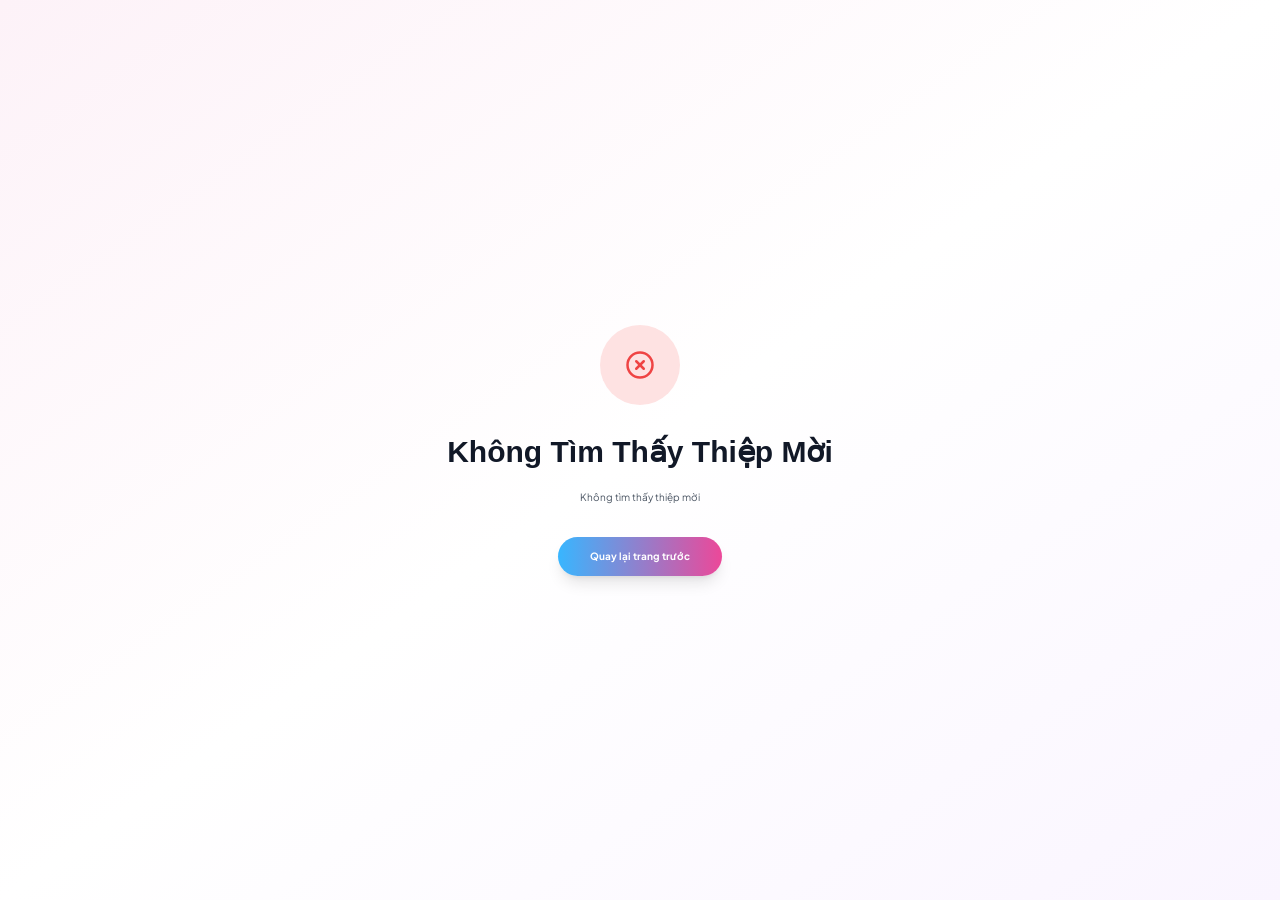
<file: index.html>
<!doctype html>
<html lang="vi">
  <head>
    <meta charset="UTF-8" />
    <meta name="viewport" content="width=device-width, initial-scale=1.0" />
    <meta name="theme-color" content="#f23665" />
    <meta name="description" content="Thiết kế thiệp cưới online cao cấp" />
    <script src="https://accounts.google.com/gsi/client" async defer></script>
    <link rel="preconnect" href="https://fonts.googleapis.com" />
    <link rel="preconnect" href="https://fonts.gstatic.com" crossorigin />
    <link
      rel="icon"
      href="/assets/logo-small-rIvsUyMO.png"
      type="image/x-icon"
    />
    <!-- Google Fonts - Multiple Beautiful Fonts -->
    <link
      href="https://fonts.googleapis.com/css2?family=Playfair+Display:ital,wght@0,400..900;1,400..900&family=Plus+Jakarta+Sans:ital,wght@0,200..800;1,200..800&family=Roboto:wght@300;400;500;700&family=Open+Sans:wght@300;400;600;700&family=Lato:wght@300;400;700&family=Montserrat:wght@300;400;500;600;700&family=Poppins:wght@300;400;500;600;700&family=Raleway:wght@300;400;500;600;700&family=Nunito:wght@300;400;600;700&family=Merriweather:wght@300;400;700&family=Lora:wght@400;500;600;700&family=Crimson+Text:wght@400;600;700&family=Dancing+Script:wght@400;500;600;700&family=Pacifico&family=Great+Vibes&family=Satisfy&family=Allura&family=Sacramento&family=Bebas+Neue&family=Righteous&family=Lobster&family=Oswald:wght@300;400;500;600;700&family=Roboto+Mono:wght@300;400;500;600;700&display=swap"
      rel="stylesheet"
    />
    <link
      href="https://fonts.googleapis.com/css2?family=Material+Symbols+Outlined:wght,FILL@100..700,0..1&display=swap"
      rel="stylesheet"
    />
    <title>Hiweb - Thiệp Cưới Online</title>
    <script type="module" crossorigin src="/assets/index-fsTiDKX8.js?v=51"></script>
    <link rel="stylesheet" crossorigin href="/assets/index-C4wRzrF8.css?v=51">
  </head>

  <body>
    <div id="root"></div>

  </body>
</html>
</file>
<file: assets/index-C4wRzrF8.css>
@charset "UTF-8";@-webkit-keyframes marching-ants{0%{background-position:0 0,0 100%,0 0,100% 0}to{background-position:20px 0,-20px 100%,0 -20px,100% 20px}}@keyframes marching-ants{0%{background-position:0 0,0 100%,0 0,100% 0}to{background-position:20px 0,-20px 100%,0 -20px,100% 20px}}:root{--rc-drag-handle-size: 12px;--rc-drag-handle-mobile-size: 24px;--rc-drag-handle-bg-colour: rgba(0, 0, 0, .2);--rc-drag-bar-size: 6px;--rc-border-color: rgba(255, 255, 255, .7);--rc-focus-color: #0088ff}.ReactCrop{position:relative;display:inline-block;cursor:crosshair;max-width:100%}.ReactCrop *,.ReactCrop *:before,.ReactCrop *:after{-webkit-box-sizing:border-box;box-sizing:border-box}.ReactCrop--disabled,.ReactCrop--locked{cursor:inherit}.ReactCrop__child-wrapper{overflow:hidden;max-height:inherit}.ReactCrop__child-wrapper>img,.ReactCrop__child-wrapper>video{display:block;max-width:100%;max-height:inherit}.ReactCrop:not(.ReactCrop--disabled) .ReactCrop__child-wrapper>img,.ReactCrop:not(.ReactCrop--disabled) .ReactCrop__child-wrapper>video{-ms-touch-action:none;touch-action:none}.ReactCrop:not(.ReactCrop--disabled) .ReactCrop__crop-selection{-ms-touch-action:none;touch-action:none}.ReactCrop__crop-mask{position:absolute;top:0;right:0;bottom:0;left:0;pointer-events:none;width:calc(100% + .5px);height:calc(100% + .5px)}.ReactCrop__crop-selection{position:absolute;top:0;left:0;-webkit-transform:translateZ(0);transform:translateZ(0);cursor:move}.ReactCrop--disabled .ReactCrop__crop-selection{cursor:inherit}.ReactCrop--circular-crop .ReactCrop__crop-selection{border-radius:50%}.ReactCrop--circular-crop .ReactCrop__crop-selection:after{pointer-events:none;content:"";position:absolute;top:-1px;right:-1px;bottom:-1px;left:-1px;border:1px solid var(--rc-border-color);opacity:.3}.ReactCrop--no-animate .ReactCrop__crop-selection{outline:1px dashed white}.ReactCrop__crop-selection:not(.ReactCrop--no-animate .ReactCrop__crop-selection){-webkit-animation:marching-ants 1s;animation:marching-ants 1s;background-image:-webkit-gradient(linear,left top,right top,color-stop(50%,#fff),color-stop(50%,#444)),-webkit-gradient(linear,left top,right top,color-stop(50%,#fff),color-stop(50%,#444)),-webkit-gradient(linear,left top,left bottom,color-stop(50%,#fff),color-stop(50%,#444)),-webkit-gradient(linear,left top,left bottom,color-stop(50%,#fff),color-stop(50%,#444));background-image:linear-gradient(to right,#fff 50%,#444 50%),linear-gradient(to right,#fff 50%,#444 50%),linear-gradient(to bottom,#fff 50%,#444 50%),linear-gradient(to bottom,#fff 50%,#444 50%);background-size:10px 1px,10px 1px,1px 10px,1px 10px;background-position:0 0,0 100%,0 0,100% 0;background-repeat:repeat-x,repeat-x,repeat-y,repeat-y;color:#fff;-webkit-animation-play-state:running;animation-play-state:running;-webkit-animation-timing-function:linear;animation-timing-function:linear;-webkit-animation-iteration-count:infinite;animation-iteration-count:infinite}.ReactCrop__crop-selection:focus{outline:2px solid var(--rc-focus-color);outline-offset:-1px}.ReactCrop--invisible-crop .ReactCrop__crop-mask,.ReactCrop--invisible-crop .ReactCrop__crop-selection{display:none}.ReactCrop__rule-of-thirds-vt:before,.ReactCrop__rule-of-thirds-vt:after,.ReactCrop__rule-of-thirds-hz:before,.ReactCrop__rule-of-thirds-hz:after{content:"";display:block;position:absolute;background-color:#fff6}.ReactCrop__rule-of-thirds-vt:before,.ReactCrop__rule-of-thirds-vt:after{width:1px;height:100%}.ReactCrop__rule-of-thirds-vt:before{left:33.3333333333%}.ReactCrop__rule-of-thirds-vt:after{left:66.6666666667%}.ReactCrop__rule-of-thirds-hz:before,.ReactCrop__rule-of-thirds-hz:after{width:100%;height:1px}.ReactCrop__rule-of-thirds-hz:before{top:33.3333333333%}.ReactCrop__rule-of-thirds-hz:after{top:66.6666666667%}.ReactCrop__drag-handle{position:absolute;width:var(--rc-drag-handle-size);height:var(--rc-drag-handle-size);background-color:var(--rc-drag-handle-bg-colour);border:1px solid var(--rc-border-color)}.ReactCrop__drag-handle:focus{background:var(--rc-focus-color)}.ReactCrop .ord-nw{top:0;left:0;-webkit-transform:translate(-50%,-50%);transform:translate(-50%,-50%);cursor:nw-resize}.ReactCrop .ord-n{top:0;left:50%;-webkit-transform:translate(-50%,-50%);transform:translate(-50%,-50%);cursor:n-resize}.ReactCrop .ord-ne{top:0;right:0;-webkit-transform:translate(50%,-50%);transform:translate(50%,-50%);cursor:ne-resize}.ReactCrop .ord-e{top:50%;right:0;-webkit-transform:translate(50%,-50%);transform:translate(50%,-50%);cursor:e-resize}.ReactCrop .ord-se{bottom:0;right:0;-webkit-transform:translate(50%,50%);transform:translate(50%,50%);cursor:se-resize}.ReactCrop .ord-s{bottom:0;left:50%;-webkit-transform:translate(-50%,50%);transform:translate(-50%,50%);cursor:s-resize}.ReactCrop .ord-sw{bottom:0;left:0;-webkit-transform:translate(-50%,50%);transform:translate(-50%,50%);cursor:sw-resize}.ReactCrop .ord-w{top:50%;left:0;-webkit-transform:translate(-50%,-50%);transform:translate(-50%,-50%);cursor:w-resize}.ReactCrop__disabled .ReactCrop__drag-handle{cursor:inherit}.ReactCrop__drag-bar{position:absolute}.ReactCrop__drag-bar.ord-n{top:0;left:0;width:100%;height:var(--rc-drag-bar-size);-webkit-transform:translateY(-50%);transform:translateY(-50%)}.ReactCrop__drag-bar.ord-e{right:0;top:0;width:var(--rc-drag-bar-size);height:100%;-webkit-transform:translate(50%);transform:translate(50%)}.ReactCrop__drag-bar.ord-s{bottom:0;left:0;width:100%;height:var(--rc-drag-bar-size);-webkit-transform:translateY(50%);transform:translateY(50%)}.ReactCrop__drag-bar.ord-w{top:0;left:0;width:var(--rc-drag-bar-size);height:100%;-webkit-transform:translate(-50%);transform:translate(-50%)}.ReactCrop--new-crop .ReactCrop__drag-bar,.ReactCrop--new-crop .ReactCrop__drag-handle,.ReactCrop--fixed-aspect .ReactCrop__drag-bar,.ReactCrop--fixed-aspect .ReactCrop__drag-handle.ord-n,.ReactCrop--fixed-aspect .ReactCrop__drag-handle.ord-e,.ReactCrop--fixed-aspect .ReactCrop__drag-handle.ord-s,.ReactCrop--fixed-aspect .ReactCrop__drag-handle.ord-w{display:none}@media (pointer: coarse){.ReactCrop .ord-n,.ReactCrop .ord-e,.ReactCrop .ord-s,.ReactCrop .ord-w{display:none}.ReactCrop__drag-handle{width:var(--rc-drag-handle-mobile-size);height:var(--rc-drag-handle-mobile-size)}}.react-datepicker__navigation-icon:before,.react-datepicker__year-read-view--down-arrow,.react-datepicker__month-read-view--down-arrow,.react-datepicker__month-year-read-view--down-arrow{border-color:#ccc;border-style:solid;border-width:3px 3px 0 0;content:"";display:block;height:9px;position:absolute;top:6px;width:9px}.react-datepicker__sr-only{position:absolute;width:1px;height:1px;padding:0;margin:-1px;overflow:hidden;clip-path:inset(50%);white-space:nowrap;border:0}.react-datepicker-wrapper{display:inline-block;padding:0;border:0}.react-datepicker{font-family:Helvetica Neue,helvetica,arial,sans-serif;font-size:.8rem;background-color:#fff;color:#000;border:1px solid #aeaeae;border-radius:.3rem;display:inline-block;position:relative;line-height:initial}.react-datepicker--time-only .react-datepicker__time-container{border-left:0}.react-datepicker--time-only .react-datepicker__time,.react-datepicker--time-only .react-datepicker__time-box{border-bottom-left-radius:.375em;border-bottom-right-radius:.375em}.react-datepicker-popper{z-index:1;line-height:0}.react-datepicker-popper .react-datepicker__triangle{stroke:#aeaeae}.react-datepicker-popper[data-placement^=bottom] .react-datepicker__triangle{fill:#f0f0f0;color:#f0f0f0}.react-datepicker-popper[data-placement^=top] .react-datepicker__triangle,.react-datepicker-popper--header-middle[data-placement^=bottom] .react-datepicker__triangle,.react-datepicker-popper--header-bottom[data-placement^=bottom] .react-datepicker__triangle{fill:#fff;color:#fff}.react-datepicker-popper--header-bottom[data-placement^=top] .react-datepicker__triangle{fill:#f0f0f0;color:#f0f0f0}.react-datepicker__header{text-align:center;background-color:#f0f0f0;border-bottom:1px solid #aeaeae;border-top-left-radius:.3rem;padding:8px 0;position:relative}.react-datepicker__header--time{padding-bottom:8px;padding-left:5px;padding-right:5px}.react-datepicker__header--time:not(.react-datepicker__header--time--only){border-top-left-radius:0}.react-datepicker__header:not(.react-datepicker__header--has-time-select,.react-datepicker__header--middle,.react-datepicker__header--bottom){border-top-right-radius:.3rem}.react-datepicker__header--middle{border-top:1px solid #aeaeae;border-radius:0;margin-top:4px}.react-datepicker__header--bottom{border-bottom:none;border-top:1px solid #aeaeae;border-radius:0 0 .3rem .3rem}.react-datepicker__header-wrapper{position:relative}.react-datepicker__header-wrapper .react-datepicker__navigation--next--with-time:not(.react-datepicker__navigation--next--with-today-button){right:2px}.react-datepicker__year-dropdown-container--select,.react-datepicker__month-dropdown-container--select,.react-datepicker__month-year-dropdown-container--select,.react-datepicker__year-dropdown-container--scroll,.react-datepicker__month-dropdown-container--scroll,.react-datepicker__month-year-dropdown-container--scroll{display:inline-block;margin:0 15px}.react-datepicker__month-select,.react-datepicker__year-select,.react-datepicker__month-year-select{background-color:transparent;border:1px solid #aeaeae;border-radius:.3rem;color:inherit;cursor:pointer;font-family:inherit;font-size:inherit;margin-top:5px;padding:2px 5px}.react-datepicker__month-select:focus-visible,.react-datepicker__year-select:focus-visible,.react-datepicker__month-year-select:focus-visible{outline:auto 1px}.react-datepicker__current-month,.react-datepicker-time__header,.react-datepicker-year-header{margin-top:0;color:#000;font-weight:700;font-size:.944rem}h2.react-datepicker__current-month{padding:0;margin:0}.react-datepicker-time__header{text-overflow:ellipsis;white-space:nowrap;overflow:hidden}.react-datepicker__navigation{align-items:center;background:none;display:flex;justify-content:center;text-align:center;cursor:pointer;position:absolute;top:2px;padding:0;border:none;z-index:1;height:32px;width:32px;text-indent:-999em;overflow:hidden}.react-datepicker__navigation--previous{left:2px}.react-datepicker__navigation--next{right:2px}.react-datepicker__navigation--next--with-time:not(.react-datepicker__navigation--next--with-today-button){right:85px}.react-datepicker__navigation--years{position:relative;top:0;display:block;margin-left:auto;margin-right:auto}.react-datepicker__navigation--years-previous{top:4px}.react-datepicker__navigation--years-upcoming{top:-4px}.react-datepicker__navigation:hover *:before{border-color:#a6a6a6}.react-datepicker__navigation-icon{position:relative;top:-1px;font-size:20px;width:0}.react-datepicker__navigation-icon--next{left:-2px}.react-datepicker__navigation-icon--next:before{transform:rotate(45deg);left:-7px}.react-datepicker__navigation-icon--previous{right:-2px}.react-datepicker__navigation-icon--previous:before{transform:rotate(225deg);right:-7px}.react-datepicker__month-container{float:left}.react-datepicker__year{margin:.5em;text-align:center}.react-datepicker__year-wrapper{display:flex;flex-wrap:wrap;max-width:180px}.react-datepicker__year .react-datepicker__year-text{display:inline-block;width:5em;margin:2px}.react-datepicker__month{margin:.5em;text-align:center}.react-datepicker__month .react-datepicker__month-text,.react-datepicker__month .react-datepicker__quarter-text{display:inline-block;width:5em;margin:2px}.react-datepicker__input-time-container{clear:both;width:100%;float:left;margin:5px 0 10px 15px;text-align:left}.react-datepicker__input-time-container .react-datepicker-time__caption,.react-datepicker__input-time-container .react-datepicker-time__input-container{display:inline-block}.react-datepicker__input-time-container .react-datepicker-time__input-container .react-datepicker-time__input{display:inline-block;margin-left:10px}.react-datepicker__input-time-container .react-datepicker-time__input-container .react-datepicker-time__input input{width:auto}.react-datepicker__input-time-container .react-datepicker-time__input-container .react-datepicker-time__input input[type=time]::-webkit-inner-spin-button,.react-datepicker__input-time-container .react-datepicker-time__input-container .react-datepicker-time__input input[type=time]::-webkit-outer-spin-button{-webkit-appearance:none;margin:0}.react-datepicker__input-time-container .react-datepicker-time__input-container .react-datepicker-time__input input[type=time]{-moz-appearance:textfield}.react-datepicker__input-time-container .react-datepicker-time__input-container .react-datepicker-time__delimiter{margin-left:5px;display:inline-block}.react-datepicker__time-container{float:right;border-left:1px solid #aeaeae;width:85px}.react-datepicker__time-container--with-today-button{display:inline;border:1px solid #aeaeae;border-radius:.375em;position:absolute;right:-87px;top:0}.react-datepicker__time-container .react-datepicker__time{position:relative;background:#fff;border-bottom-right-radius:.375em}.react-datepicker__time-container .react-datepicker__time .react-datepicker__time-box{width:85px;overflow-x:hidden;margin:0 auto;text-align:center;border-bottom-right-radius:.375em}.react-datepicker__time-container .react-datepicker__time .react-datepicker__time-box ul.react-datepicker__time-list{list-style:none;margin:0;height:calc(195px + 1.0625em);overflow-y:scroll;padding-right:0;padding-left:0;width:100%;box-sizing:content-box}.react-datepicker__time-container .react-datepicker__time .react-datepicker__time-box ul.react-datepicker__time-list li.react-datepicker__time-list-item{height:30px;padding:5px 10px;white-space:nowrap}.react-datepicker__time-container .react-datepicker__time .react-datepicker__time-box ul.react-datepicker__time-list li.react-datepicker__time-list-item:hover{cursor:pointer;background-color:#f0f0f0}.react-datepicker__time-container .react-datepicker__time .react-datepicker__time-box ul.react-datepicker__time-list li.react-datepicker__time-list-item--selected{background-color:#216ba5;color:#fff;font-weight:700}.react-datepicker__time-container .react-datepicker__time .react-datepicker__time-box ul.react-datepicker__time-list li.react-datepicker__time-list-item--selected:hover{background-color:#216ba5}.react-datepicker__time-container .react-datepicker__time .react-datepicker__time-box ul.react-datepicker__time-list li.react-datepicker__time-list-item--disabled{color:#ccc}.react-datepicker__time-container .react-datepicker__time .react-datepicker__time-box ul.react-datepicker__time-list li.react-datepicker__time-list-item--disabled:hover{cursor:default;background-color:transparent}.react-datepicker__week-number{color:#ccc;display:inline-block;width:2.125em;line-height:2.125em;text-align:center;margin:.208em}.react-datepicker__week-number.react-datepicker__week-number--clickable{cursor:pointer}.react-datepicker__week-number.react-datepicker__week-number--clickable:not(.react-datepicker__week-number--selected):hover{border-radius:.3rem;background-color:#f0f0f0}.react-datepicker__week-number--selected{border-radius:.3rem;background-color:#216ba5;color:#fff}.react-datepicker__week-number--selected:hover{background-color:#1d5d90}.react-datepicker__day-names{text-align:center;white-space:nowrap;margin-bottom:-8px}.react-datepicker__week{white-space:nowrap}.react-datepicker__day-name,.react-datepicker__day,.react-datepicker__time-name{color:#000;display:inline-block;width:2.125em;line-height:2.125em;text-align:center;margin:.208em}.react-datepicker__day-name--disabled,.react-datepicker__day--disabled,.react-datepicker__time-name--disabled{cursor:default;color:#ccc}.react-datepicker__day,.react-datepicker__month-text,.react-datepicker__quarter-text,.react-datepicker__year-text{cursor:pointer}.react-datepicker__day:not([aria-disabled=true]):hover,.react-datepicker__month-text:not([aria-disabled=true]):hover,.react-datepicker__quarter-text:not([aria-disabled=true]):hover,.react-datepicker__year-text:not([aria-disabled=true]):hover{border-radius:.3rem;background-color:#f0f0f0}.react-datepicker__day--today,.react-datepicker__month-text--today,.react-datepicker__quarter-text--today,.react-datepicker__year-text--today{font-weight:700}.react-datepicker__day--highlighted,.react-datepicker__month-text--highlighted,.react-datepicker__quarter-text--highlighted,.react-datepicker__year-text--highlighted{border-radius:.3rem;background-color:#3dcc4a;color:#fff}.react-datepicker__day--highlighted:not([aria-disabled=true]):hover,.react-datepicker__month-text--highlighted:not([aria-disabled=true]):hover,.react-datepicker__quarter-text--highlighted:not([aria-disabled=true]):hover,.react-datepicker__year-text--highlighted:not([aria-disabled=true]):hover{background-color:#32be3f}.react-datepicker__day--highlighted-custom-1,.react-datepicker__month-text--highlighted-custom-1,.react-datepicker__quarter-text--highlighted-custom-1,.react-datepicker__year-text--highlighted-custom-1{color:#f0f}.react-datepicker__day--highlighted-custom-2,.react-datepicker__month-text--highlighted-custom-2,.react-datepicker__quarter-text--highlighted-custom-2,.react-datepicker__year-text--highlighted-custom-2{color:green}.react-datepicker__day--holidays,.react-datepicker__month-text--holidays,.react-datepicker__quarter-text--holidays,.react-datepicker__year-text--holidays{position:relative;border-radius:.3rem;background-color:#ff6803;color:#fff}.react-datepicker__day--holidays .overlay,.react-datepicker__month-text--holidays .overlay,.react-datepicker__quarter-text--holidays .overlay,.react-datepicker__year-text--holidays .overlay{position:absolute;bottom:100%;left:50%;transform:translate(-50%);background-color:#333;color:#fff;padding:4px;border-radius:4px;white-space:nowrap;visibility:hidden;opacity:0;transition:visibility 0s,opacity .3s ease-in-out}.react-datepicker__day--holidays:not([aria-disabled=true]):hover,.react-datepicker__month-text--holidays:not([aria-disabled=true]):hover,.react-datepicker__quarter-text--holidays:not([aria-disabled=true]):hover,.react-datepicker__year-text--holidays:not([aria-disabled=true]):hover{background-color:#cf5300}.react-datepicker__day--holidays:hover .overlay,.react-datepicker__month-text--holidays:hover .overlay,.react-datepicker__quarter-text--holidays:hover .overlay,.react-datepicker__year-text--holidays:hover .overlay{visibility:visible;opacity:1}.react-datepicker__day--selected,.react-datepicker__day--in-selecting-range,.react-datepicker__day--in-range,.react-datepicker__month-text--selected,.react-datepicker__month-text--in-selecting-range,.react-datepicker__month-text--in-range,.react-datepicker__quarter-text--selected,.react-datepicker__quarter-text--in-selecting-range,.react-datepicker__quarter-text--in-range,.react-datepicker__year-text--selected,.react-datepicker__year-text--in-selecting-range,.react-datepicker__year-text--in-range{border-radius:.3rem;background-color:#216ba5;color:#fff}.react-datepicker__day--selected:not([aria-disabled=true]):hover,.react-datepicker__day--in-selecting-range:not([aria-disabled=true]):hover,.react-datepicker__day--in-range:not([aria-disabled=true]):hover,.react-datepicker__month-text--selected:not([aria-disabled=true]):hover,.react-datepicker__month-text--in-selecting-range:not([aria-disabled=true]):hover,.react-datepicker__month-text--in-range:not([aria-disabled=true]):hover,.react-datepicker__quarter-text--selected:not([aria-disabled=true]):hover,.react-datepicker__quarter-text--in-selecting-range:not([aria-disabled=true]):hover,.react-datepicker__quarter-text--in-range:not([aria-disabled=true]):hover,.react-datepicker__year-text--selected:not([aria-disabled=true]):hover,.react-datepicker__year-text--in-selecting-range:not([aria-disabled=true]):hover,.react-datepicker__year-text--in-range:not([aria-disabled=true]):hover{background-color:#1d5d90}.react-datepicker__day--keyboard-selected,.react-datepicker__month-text--keyboard-selected,.react-datepicker__quarter-text--keyboard-selected,.react-datepicker__year-text--keyboard-selected{border-radius:.3rem;background-color:#bad9f1;color:#000}.react-datepicker__day--keyboard-selected:not([aria-disabled=true]):hover,.react-datepicker__month-text--keyboard-selected:not([aria-disabled=true]):hover,.react-datepicker__quarter-text--keyboard-selected:not([aria-disabled=true]):hover,.react-datepicker__year-text--keyboard-selected:not([aria-disabled=true]):hover{background-color:#1d5d90;color:#fff}.react-datepicker__day--in-selecting-range:not(.react-datepicker__day--in-range,.react-datepicker__month-text--in-range,.react-datepicker__quarter-text--in-range,.react-datepicker__year-text--in-range),.react-datepicker__month-text--in-selecting-range:not(.react-datepicker__day--in-range,.react-datepicker__month-text--in-range,.react-datepicker__quarter-text--in-range,.react-datepicker__year-text--in-range),.react-datepicker__quarter-text--in-selecting-range:not(.react-datepicker__day--in-range,.react-datepicker__month-text--in-range,.react-datepicker__quarter-text--in-range,.react-datepicker__year-text--in-range),.react-datepicker__year-text--in-selecting-range:not(.react-datepicker__day--in-range,.react-datepicker__month-text--in-range,.react-datepicker__quarter-text--in-range,.react-datepicker__year-text--in-range){background-color:#216ba580}.react-datepicker__month--selecting-range .react-datepicker__day--in-range:not(.react-datepicker__day--in-selecting-range,.react-datepicker__month-text--in-selecting-range,.react-datepicker__quarter-text--in-selecting-range,.react-datepicker__year-text--in-selecting-range),.react-datepicker__year--selecting-range .react-datepicker__day--in-range:not(.react-datepicker__day--in-selecting-range,.react-datepicker__month-text--in-selecting-range,.react-datepicker__quarter-text--in-selecting-range,.react-datepicker__year-text--in-selecting-range),.react-datepicker__month--selecting-range .react-datepicker__month-text--in-range:not(.react-datepicker__day--in-selecting-range,.react-datepicker__month-text--in-selecting-range,.react-datepicker__quarter-text--in-selecting-range,.react-datepicker__year-text--in-selecting-range),.react-datepicker__year--selecting-range .react-datepicker__month-text--in-range:not(.react-datepicker__day--in-selecting-range,.react-datepicker__month-text--in-selecting-range,.react-datepicker__quarter-text--in-selecting-range,.react-datepicker__year-text--in-selecting-range),.react-datepicker__month--selecting-range .react-datepicker__quarter-text--in-range:not(.react-datepicker__day--in-selecting-range,.react-datepicker__month-text--in-selecting-range,.react-datepicker__quarter-text--in-selecting-range,.react-datepicker__year-text--in-selecting-range),.react-datepicker__year--selecting-range .react-datepicker__quarter-text--in-range:not(.react-datepicker__day--in-selecting-range,.react-datepicker__month-text--in-selecting-range,.react-datepicker__quarter-text--in-selecting-range,.react-datepicker__year-text--in-selecting-range),.react-datepicker__month--selecting-range .react-datepicker__year-text--in-range:not(.react-datepicker__day--in-selecting-range,.react-datepicker__month-text--in-selecting-range,.react-datepicker__quarter-text--in-selecting-range,.react-datepicker__year-text--in-selecting-range),.react-datepicker__year--selecting-range .react-datepicker__year-text--in-range:not(.react-datepicker__day--in-selecting-range,.react-datepicker__month-text--in-selecting-range,.react-datepicker__quarter-text--in-selecting-range,.react-datepicker__year-text--in-selecting-range){background-color:#f0f0f0;color:#000}.react-datepicker__day--disabled,.react-datepicker__month-text--disabled,.react-datepicker__quarter-text--disabled,.react-datepicker__year-text--disabled{cursor:default;color:#ccc}.react-datepicker__day--disabled .overlay,.react-datepicker__month-text--disabled .overlay,.react-datepicker__quarter-text--disabled .overlay,.react-datepicker__year-text--disabled .overlay{position:absolute;bottom:70%;left:50%;transform:translate(-50%);background-color:#333;color:#fff;padding:4px;border-radius:4px;white-space:nowrap;visibility:hidden;opacity:0;transition:visibility 0s,opacity .3s ease-in-out}.react-datepicker__input-container{position:relative;display:inline-block;width:100%}.react-datepicker__input-container .react-datepicker__calendar-icon{position:absolute;padding:.625em;box-sizing:content-box}.react-datepicker__view-calendar-icon input{padding:6px 10px 5px 25px}.react-datepicker__year-read-view,.react-datepicker__month-read-view,.react-datepicker__month-year-read-view{border:1px solid transparent;border-radius:.3rem;position:relative}.react-datepicker__year-read-view:hover,.react-datepicker__month-read-view:hover,.react-datepicker__month-year-read-view:hover{cursor:pointer}.react-datepicker__year-read-view:hover .react-datepicker__year-read-view--down-arrow,.react-datepicker__year-read-view:hover .react-datepicker__month-read-view--down-arrow,.react-datepicker__month-read-view:hover .react-datepicker__year-read-view--down-arrow,.react-datepicker__month-read-view:hover .react-datepicker__month-read-view--down-arrow,.react-datepicker__month-year-read-view:hover .react-datepicker__year-read-view--down-arrow,.react-datepicker__month-year-read-view:hover .react-datepicker__month-read-view--down-arrow{border-top-color:#b3b3b3}.react-datepicker__year-read-view--down-arrow,.react-datepicker__month-read-view--down-arrow,.react-datepicker__month-year-read-view--down-arrow{transform:rotate(135deg);right:-16px;top:0}.react-datepicker__year-dropdown,.react-datepicker__month-dropdown,.react-datepicker__month-year-dropdown{background-color:#f0f0f0;position:absolute;width:50%;left:25%;top:30px;z-index:1;text-align:center;border-radius:.3rem;border:1px solid #aeaeae}.react-datepicker__year-dropdown:hover,.react-datepicker__month-dropdown:hover,.react-datepicker__month-year-dropdown:hover{cursor:pointer}.react-datepicker__year-dropdown--scrollable,.react-datepicker__month-dropdown--scrollable,.react-datepicker__month-year-dropdown--scrollable{height:150px;overflow-y:scroll}.react-datepicker__year-option,.react-datepicker__month-option,.react-datepicker__month-year-option{line-height:20px;width:100%;display:block;margin-left:auto;margin-right:auto}.react-datepicker__year-option:first-of-type,.react-datepicker__month-option:first-of-type,.react-datepicker__month-year-option:first-of-type{border-top-left-radius:.3rem;border-top-right-radius:.3rem}.react-datepicker__year-option:last-of-type,.react-datepicker__month-option:last-of-type,.react-datepicker__month-year-option:last-of-type{-webkit-user-select:none;-moz-user-select:none;user-select:none;border-bottom-left-radius:.3rem;border-bottom-right-radius:.3rem}.react-datepicker__year-option:hover,.react-datepicker__month-option:hover,.react-datepicker__month-year-option:hover{background-color:#ccc}.react-datepicker__year-option:hover .react-datepicker__navigation--years-upcoming,.react-datepicker__month-option:hover .react-datepicker__navigation--years-upcoming,.react-datepicker__month-year-option:hover .react-datepicker__navigation--years-upcoming{border-bottom-color:#b3b3b3}.react-datepicker__year-option:hover .react-datepicker__navigation--years-previous,.react-datepicker__month-option:hover .react-datepicker__navigation--years-previous,.react-datepicker__month-year-option:hover .react-datepicker__navigation--years-previous{border-top-color:#b3b3b3}.react-datepicker__year-option--selected,.react-datepicker__month-option--selected,.react-datepicker__month-year-option--selected{position:absolute;left:15px}.react-datepicker__close-icon{cursor:pointer;background-color:transparent;border:0;outline:0;padding:0 6px 0 0;position:absolute;top:0;right:0;height:100%;display:table-cell;vertical-align:middle}.react-datepicker__close-icon:after{cursor:pointer;background-color:#216ba5;color:#fff;border-radius:50%;height:16px;width:16px;padding:2px;font-size:12px;line-height:1;text-align:center;display:table-cell;vertical-align:middle;content:"×"}.react-datepicker__close-icon--disabled{cursor:default}.react-datepicker__close-icon--disabled:after{cursor:default;background-color:#ccc}.react-datepicker__today-button{background:#f0f0f0;border-top:1px solid #aeaeae;cursor:pointer;text-align:center;font-weight:700;padding:5px 0;clear:left}.react-datepicker__portal{position:fixed;width:100vw;height:100vh;background-color:#000c;left:0;top:0;justify-content:center;align-items:center;display:flex;z-index:2147483647}.react-datepicker__children-container{width:17.25em;margin:.5em;padding-right:.25em;padding-left:.25em;height:auto}.react-datepicker__aria-live{position:absolute;clip-path:circle(0);border:0;height:1px;margin:-1px;overflow:hidden;padding:0;width:1px;white-space:nowrap}.react-datepicker__calendar-icon{width:1em;height:1em;vertical-align:-.125em}.react-datepicker-popper-offset{margin-top:-.7em}@tailwind base;@tailwind components;@tailwind utilities;.btn{position:relative;z-index:1;display:block}@media (max-width: 600px){.header-mobile-language .btn{display:flex;justify-content:center;width:100%}}.btn--primary{display:flex;align-items:center;justify-content:center;gap:.8rem;border-radius:2.4rem;--tw-bg-opacity: 1;background-color:rgb(56 182 255 / var(--tw-bg-opacity, 1));padding:1.6rem 3.2rem;font-size:1.6rem;font-weight:700;--tw-text-opacity: 1;color:rgb(255 255 255 / var(--tw-text-opacity, 1));--tw-shadow: 0 20px 25px -5px rgb(0 0 0 / .1), 0 8px 10px -6px rgb(0 0 0 / .1);--tw-shadow-colored: 0 20px 25px -5px var(--tw-shadow-color), 0 8px 10px -6px var(--tw-shadow-color);box-shadow:var(--tw-ring-offset-shadow, 0 0 #0000),var(--tw-ring-shadow, 0 0 #0000),var(--tw-shadow);--tw-shadow-color: rgb(56 182 255 / .3);--tw-shadow: var(--tw-shadow-colored);transition-property:all;transition-timing-function:cubic-bezier(.4,0,.2,1);transition-duration:.3s}.btn--primary:hover{--tw-scale-x: 1.05;--tw-scale-y: 1.05;transform:translate(var(--tw-translate-x),var(--tw-translate-y)) rotate(var(--tw-rotate)) skew(var(--tw-skew-x)) skewY(var(--tw-skew-y)) scaleX(var(--tw-scale-x)) scaleY(var(--tw-scale-y));background-color:#38b6ffe6}.btn--transparent{display:flex;align-items:center;justify-content:center;gap:.8rem;border-radius:2.4rem;border-width:1px;border-color:#ffffff4d;background-color:#ffffff1a;padding:1.6rem 3.2rem;font-size:1.6rem;font-weight:700;--tw-text-opacity: 1;color:rgb(255 255 255 / var(--tw-text-opacity, 1));--tw-backdrop-blur: blur(12px);-webkit-backdrop-filter:var(--tw-backdrop-blur) var(--tw-backdrop-brightness) var(--tw-backdrop-contrast) var(--tw-backdrop-grayscale) var(--tw-backdrop-hue-rotate) var(--tw-backdrop-invert) var(--tw-backdrop-opacity) var(--tw-backdrop-saturate) var(--tw-backdrop-sepia);backdrop-filter:var(--tw-backdrop-blur) var(--tw-backdrop-brightness) var(--tw-backdrop-contrast) var(--tw-backdrop-grayscale) var(--tw-backdrop-hue-rotate) var(--tw-backdrop-invert) var(--tw-backdrop-opacity) var(--tw-backdrop-saturate) var(--tw-backdrop-sepia);transition-property:all;transition-timing-function:cubic-bezier(.4,0,.2,1);transition-duration:.3s}.btn--transparent:hover{--tw-scale-x: 1.05;--tw-scale-y: 1.05;transform:translate(var(--tw-translate-x),var(--tw-translate-y)) rotate(var(--tw-rotate)) skew(var(--tw-skew-x)) skewY(var(--tw-skew-y)) scaleX(var(--tw-scale-x)) scaleY(var(--tw-scale-y));background-color:#fff3}.btn--white{border-radius:2.4rem;--tw-bg-opacity: 1;background-color:rgb(255 255 255 / var(--tw-bg-opacity, 1));padding:1.6rem 4rem;font-size:1.6rem;font-weight:700;--tw-text-opacity: 1;color:rgb(56 182 255 / var(--tw-text-opacity, 1));--tw-shadow: 0 25px 50px -12px rgb(0 0 0 / .25);--tw-shadow-colored: 0 25px 50px -12px var(--tw-shadow-color);box-shadow:var(--tw-ring-offset-shadow, 0 0 #0000),var(--tw-ring-shadow, 0 0 #0000),var(--tw-shadow);transition-property:all;transition-timing-function:cubic-bezier(.4,0,.2,1);transition-duration:.15s}.btn--white:hover{--tw-scale-x: 1.05;--tw-scale-y: 1.05;transform:translate(var(--tw-translate-x),var(--tw-translate-y)) rotate(var(--tw-rotate)) skew(var(--tw-skew-x)) skewY(var(--tw-skew-y)) scaleX(var(--tw-scale-x)) scaleY(var(--tw-scale-y))}@media (min-width: 640px){.btn--white{font-size:1.8rem}}.btn--editor{border-radius:.5rem;--tw-bg-opacity: 1;background-color:rgb(56 182 255 / var(--tw-bg-opacity, 1));padding:.8rem 1.6rem;font-size:1.4rem;font-weight:600;--tw-text-opacity: 1;color:rgb(255 255 255 / var(--tw-text-opacity, 1));transition-property:color,background-color,border-color,text-decoration-color,fill,stroke;transition-timing-function:cubic-bezier(.4,0,.2,1);transition-duration:.15s}.ultimate-html-editor-page .btn--editor{font-size:1.5rem;line-height:1.45}.btn--editor:hover{--tw-bg-opacity: 1;background-color:rgb(31 41 55 / var(--tw-bg-opacity, 1))}.btn--editor:is(.dark *){--tw-bg-opacity: 1;background-color:rgb(255 255 255 / var(--tw-bg-opacity, 1));--tw-text-opacity: 1;color:rgb(0 0 0 / var(--tw-text-opacity, 1))}.btn--editor:hover:is(.dark *){--tw-bg-opacity: 1;background-color:rgb(243 244 246 / var(--tw-bg-opacity, 1))}.wrapper{margin-left:auto;margin-right:auto;width:100%;padding-left:1.5rem;padding-right:1.5rem}@media (min-width: 960px){.wrapper{padding-left:2rem;padding-right:2rem}}@media (min-width: 1440px){.wrapper{padding-left:10rem;padding-right:10rem}}.wrapper--lg{max-width:1440px}.wrapper--md-xl{max-width:1280px}.wrapper--md{max-width:960px}.wrapper--sm{max-width:86.8rem}.wrapper--full{max-width:unset;padding-left:0;padding-right:0}.custom-scroll{display:flex;flex-direction:row;gap:.8rem;overflow-x:auto}@media (min-width: 1440px){.custom-scroll{flex-direction:column;overflow-x:hidden;overscroll-behavior-y:contain}}@media (min-width: 1440px){.custom-scroll.active{max-height:min(70vh,51.2rem);overflow-y:auto}}@media (min-width: 1440px){.custom-scroll.active{scrollbar-width:none}.custom-scroll.active:hover{scrollbar-width:thin}.custom-scroll.active{scrollbar-color:rgba(56,182,255,.55) rgba(148,163,184,.1)}.custom-scroll.active:is(.dark *){scrollbar-color:rgba(56,182,255,.6) rgba(30,41,59,.55)}}@media (max-width: 1439px){.custom-scroll.active{scrollbar-width:none}.custom-scroll.active:hover{scrollbar-width:thin}.custom-scroll.active{scrollbar-color:rgba(56,182,255,.5) transparent}.custom-scroll.active:is(.dark *){scrollbar-color:rgba(56,182,255,.55) transparent}}@media (min-width: 1440px){.custom-scroll.active::-webkit-scrollbar{width:0}.custom-scroll.active::-webkit-scrollbar:hover{width:.8rem}}.custom-scroll.active::-webkit-scrollbar{-webkit-transition:all .3s;transition:all .3s}.custom-scroll.active::-webkit-scrollbar-track{border-radius:100rem;background-color:transparent}@media (min-width: 1440px){.custom-scroll.active::-webkit-scrollbar-track:hover{background-color:#e2e8f033}.custom-scroll.active:is(.dark *)::-webkit-scrollbar-track:hover{background-color:#0f172a59}}.custom-scroll.active::-webkit-scrollbar-thumb{border-radius:100rem;border-width:1px;border-color:transparent;background-color:transparent}.custom-scroll.active:hover::-webkit-scrollbar-thumb{background:linear-gradient(180deg,#38b6ffbf,#38b6ff59);border-color:#0f172a0d}.custom-scroll.active:hover:is(.dark *)::-webkit-scrollbar-thumb{border-color:#ffffff1a}@media (max-width: 1439px){.custom-scroll.active::-webkit-scrollbar:horizontal{height:0}.custom-scroll.active::-webkit-scrollbar:horizontal:hover{height:.8rem}.custom-scroll.active::-webkit-scrollbar-track:horizontal{background-color:transparent}.custom-scroll.active::-webkit-scrollbar-thumb:horizontal{border-radius:100rem;background-color:transparent}}.custom-scroll.active:hover::-webkit-scrollbar-thumb:horizontal{background:linear-gradient(90deg,#38b6ffb3,#38b6ff4d)}@media (max-width: 1439px){.custom-scroll.active:hover:is(.dark *)::-webkit-scrollbar-thumb:horizontal:hover{background-image:linear-gradient(90deg,#38b6ffcc,#38b6ff66)}}html{font-size:62.5%;max-height:100vh;padding:0;font-family:Manrope,sans-serif;scrollbar-width:none}html::-webkit-scrollbar{display:none}h1,h2,h3,h4{font-family:Manrope,sans-serif}h1{font-size:3.6rem;font-weight:800;line-height:1.25;letter-spacing:-.025em;--tw-text-opacity: 1;color:rgb(255 255 255 / var(--tw-text-opacity, 1));--tw-drop-shadow: drop-shadow(0 10px 8px rgb(0 0 0 / .04)) drop-shadow(0 4px 3px rgb(0 0 0 / .1));filter:var(--tw-blur) var(--tw-brightness) var(--tw-contrast) var(--tw-grayscale) var(--tw-hue-rotate) var(--tw-invert) var(--tw-saturate) var(--tw-sepia) var(--tw-drop-shadow)}@media (min-width: 1440px){h1{font-size:6rem}p{font-size:1.8rem}.h2{font-size:4.8rem}.h3{font-size:3.6rem}}.h4{font-weight:800;--tw-text-opacity: 1;color:rgb(15 23 42 / var(--tw-text-opacity, 1))}.h4:is(.dark *){--tw-text-opacity: 1;color:rgb(255 255 255 / var(--tw-text-opacity, 1))}@media (min-width: 1440px){.h4{font-size:3rem}}.accordion-item .grid{transition:grid-template-rows .3s cubic-bezier(.4,0,.2,1),opacity .3s ease-in-out}.featured-carousel-section .embla{width:100%;overflow:hidden}.featured-carousel-section .embla__container{--slide-gap: 1.5rem;display:flex;width:100%;margin-right:calc(var(--slide-gap) * -1);-webkit-user-select:none;-moz-user-select:none;user-select:none;-webkit-touch-callout:none;-khtml-user-select:none;-webkit-tap-highlight-color:transparent}.featured-carousel-section .embla__slide{min-width:0;cursor:pointer;margin-right:var(--slide-gap);flex:0 0 calc((100% - 3 * var(--slide-gap)) / 4)}@media (max-width: 768px){.featured-carousel-section .embla__slide{flex:0 0 calc((100% - var(--slide-gap)) / 2)}}.ultimate-html-editor-page .text-smallest{font-size:1.3rem;line-height:1.45}.ultimate-html-editor-page .text-smaller{font-size:1.5rem;line-height:1.45}.ultimate-html-editor-page .text-\[9px\],.ultimate-html-editor-page .text-\[10px\],.ultimate-html-editor-page .text-\[11px\]{font-size:1.2rem;line-height:1.4}.ultimate-html-editor-page label,.ultimate-html-editor-page input,.ultimate-html-editor-page textarea,.ultimate-html-editor-page select,.ultimate-html-editor-page button{line-height:1.45}@keyframes template-editor-modal-thumbnail-pan{0%,12%{-o-object-position:center top;object-position:center top}88%,to{-o-object-position:center bottom;object-position:center bottom}}@media (prefers-reduced-motion: reduce){.template-editor-modal-thumbnail-image{animation:none}}.canvas-grid{background-image:linear-gradient(rgba(0,0,0,.05) 1px,transparent 1px),linear-gradient(90deg,rgba(0,0,0,.05) 1px,transparent 1px);background-size:20px 20px}.editor-transition{transition:all .3s cubic-bezier(.4,0,.2,1)}.element-selected{box-shadow:0 0 0 2px #e91e63,0 0 0 4px #e91e6333;animation:pulse-ring 2s cubic-bezier(.4,0,.6,1) infinite}@keyframes pulse-ring{0%,to{box-shadow:0 0 0 2px #e91e63,0 0 0 4px #e91e6333}50%{box-shadow:0 0 0 2px #e91e63,0 0 0 8px #e91e631a}}.dragging{cursor:grabbing!important;opacity:.8}.drop-zone{border:2px dashed #e91e63;background:#e91e630d}.resize-handle{width:8px;height:8px;background:#fff;border:2px solid #e91e63;border-radius:50%;position:absolute;z-index:10}.resize-handle:hover{transform:scale(1.3);box-shadow:0 0 0 2px #e91e634d}.toolbar-btn{display:flex;align-items:center;justify-content:center;gap:.8rem;border-radius:.5rem;padding:.8rem 1.6rem;font-size:1.4rem;font-weight:500;transition-property:all;transition-timing-function:cubic-bezier(.4,0,.2,1);transition-duration:.15s}.ultimate-html-editor-page .toolbar-btn{font-size:1.5rem;line-height:1.45}.toolbar-btn:active{--tw-scale-x: .95;--tw-scale-y: .95;transform:translate(var(--tw-translate-x),var(--tw-translate-y)) rotate(var(--tw-rotate)) skew(var(--tw-skew-x)) skewY(var(--tw-skew-y)) scaleX(var(--tw-scale-x)) scaleY(var(--tw-scale-y))}.toolbar-btn-active{--tw-bg-opacity: 1;background-color:rgb(56 182 255 / var(--tw-bg-opacity, 1));--tw-text-opacity: 1;color:rgb(255 255 255 / var(--tw-text-opacity, 1))}.toolbar-btn-active:hover{--tw-bg-opacity: 1;background-color:rgb(15 23 42 / var(--tw-bg-opacity, 1))}.property-input{width:100%;border-radius:.5rem;padding:.8rem 1.2rem;font-size:1.4rem}.ultimate-html-editor-page .property-input{font-size:1.5rem;line-height:1.45}.property-input{--tw-bg-opacity: 1;background-color:rgb(249 250 251 / var(--tw-bg-opacity, 1))}.property-input:is(.dark *){--tw-bg-opacity: 1;background-color:rgb(55 65 81 / var(--tw-bg-opacity, 1))}.property-input{border-width:1px;--tw-border-opacity: 1;border-color:rgb(229 231 235 / var(--tw-border-opacity, 1))}.property-input:is(.dark *){--tw-border-opacity: 1;border-color:rgb(75 85 99 / var(--tw-border-opacity, 1))}.property-input:focus{border-color:transparent;--tw-ring-offset-shadow: var(--tw-ring-inset) 0 0 0 var(--tw-ring-offset-width) var(--tw-ring-offset-color);--tw-ring-shadow: var(--tw-ring-inset) 0 0 0 calc(2px + var(--tw-ring-offset-width)) var(--tw-ring-color);box-shadow:var(--tw-ring-offset-shadow),var(--tw-ring-shadow),var(--tw-shadow, 0 0 #0000);--tw-ring-opacity: 1;--tw-ring-color: rgb(56 182 255 / var(--tw-ring-opacity, 1))}.property-input{transition-property:all;transition-timing-function:cubic-bezier(.4,0,.2,1);transition-duration:.15s}input[type=color]{border:none;cursor:pointer}input[type=color]::-webkit-color-swatch-wrapper{padding:0}input[type=color]::-webkit-color-swatch{border:2px solid #e5e7eb;border-radius:.5rem}input[type=range]{width:100%;height:6px;border-radius:3px;background:#e5e7eb;outline:none}input[type=range]::-webkit-slider-thumb{-webkit-appearance:none;-moz-appearance:none;appearance:none;width:16px;height:16px;border-radius:50%;background:#e91e63;cursor:pointer;box-shadow:0 2px 4px #0003}input[type=range]::-webkit-slider-thumb:hover{transform:scale(1.2);box-shadow:0 0 0 4px #e91e6333}input[type=range]::-moz-range-thumb{width:16px;height:16px;border-radius:50%;background:#e91e63;cursor:pointer;border:none;box-shadow:0 2px 4px #0003}.context-menu{position:absolute;border-radius:.5rem;border-width:1px;--tw-border-opacity: 1;border-color:rgb(229 231 235 / var(--tw-border-opacity, 1));--tw-bg-opacity: 1;background-color:rgb(255 255 255 / var(--tw-bg-opacity, 1));--tw-shadow: 0 20px 25px -5px rgb(0 0 0 / .1), 0 8px 10px -6px rgb(0 0 0 / .1);--tw-shadow-colored: 0 20px 25px -5px var(--tw-shadow-color), 0 8px 10px -6px var(--tw-shadow-color);box-shadow:var(--tw-ring-offset-shadow, 0 0 #0000),var(--tw-ring-shadow, 0 0 #0000),var(--tw-shadow)}@media (max-width: 600px){.header-mobile-language .context-menu{left:50%;right:auto;transform:translate(-50%)}}.context-menu:is(.dark *){--tw-border-opacity: 1;border-color:rgb(55 65 81 / var(--tw-border-opacity, 1));--tw-bg-opacity: 1;background-color:rgb(31 41 55 / var(--tw-bg-opacity, 1))}.context-menu{min-width:200px;padding-top:.8rem;padding-bottom:.8rem;animation:slideIn .2s ease-out}@keyframes slideIn{0%{opacity:0;transform:translateY(-10px)}to{opacity:1;transform:translateY(0)}}.context-menu-item{cursor:pointer;padding:.8rem 1.6rem;font-size:1.4rem}.ultimate-html-editor-page .context-menu-item{font-size:1.5rem;line-height:1.45}.context-menu-item{display:flex;align-items:center;gap:1.2rem}.spinner{border:3px solid rgba(233,30,99,.1);border-top-color:#e91e63;border-radius:50%;animation:spin 1s linear infinite}.toast{position:fixed;bottom:1.6rem;right:1.6rem;border-radius:.5rem;border-width:1px;--tw-border-opacity: 1;border-color:rgb(229 231 235 / var(--tw-border-opacity, 1));--tw-bg-opacity: 1;background-color:rgb(255 255 255 / var(--tw-bg-opacity, 1));--tw-shadow: 0 20px 25px -5px rgb(0 0 0 / .1), 0 8px 10px -6px rgb(0 0 0 / .1);--tw-shadow-colored: 0 20px 25px -5px var(--tw-shadow-color), 0 8px 10px -6px var(--tw-shadow-color);box-shadow:var(--tw-ring-offset-shadow, 0 0 #0000),var(--tw-ring-shadow, 0 0 #0000),var(--tw-shadow)}.toast:is(.dark *){--tw-border-opacity: 1;border-color:rgb(55 65 81 / var(--tw-border-opacity, 1));--tw-bg-opacity: 1;background-color:rgb(31 41 55 / var(--tw-bg-opacity, 1))}.toast{display:flex;align-items:center;gap:1.2rem;padding:1.2rem 1.6rem;animation:slideInRight .3s ease-out;z-index:9999}@keyframes slideInRight{0%{opacity:0;transform:translate(100%)}to{opacity:1;transform:translate(0)}}.zoom-control{display:flex;align-items:center;gap:.8rem;border-radius:.5rem;border-width:1px;--tw-border-opacity: 1;border-color:rgb(229 231 235 / var(--tw-border-opacity, 1));--tw-bg-opacity: 1;background-color:rgb(255 255 255 / var(--tw-bg-opacity, 1));--tw-shadow: 0 10px 15px -3px rgb(0 0 0 / .1), 0 4px 6px -4px rgb(0 0 0 / .1);--tw-shadow-colored: 0 10px 15px -3px var(--tw-shadow-color), 0 4px 6px -4px var(--tw-shadow-color);box-shadow:var(--tw-ring-offset-shadow, 0 0 #0000),var(--tw-ring-shadow, 0 0 #0000),var(--tw-shadow)}.zoom-control:is(.dark *){--tw-border-opacity: 1;border-color:rgb(55 65 81 / var(--tw-border-opacity, 1));--tw-bg-opacity: 1;background-color:rgb(31 41 55 / var(--tw-bg-opacity, 1))}.zoom-control{padding:.8rem 1.2rem}.layer-item{display:flex;cursor:pointer;align-items:center;gap:1.2rem;border-radius:.5rem;padding:.8rem 1.2rem;transition-property:color,background-color,border-color,text-decoration-color,fill,stroke;transition-timing-function:cubic-bezier(.4,0,.2,1);transition-duration:.15s}.layer-item-active{border-left-width:2px;--tw-border-opacity: 1;border-color:rgb(56 182 255 / var(--tw-border-opacity, 1));background-color:#38b6ff1a}.shortcut-hint{display:inline-flex;align-items:center;gap:.4rem;border-radius:.25rem;--tw-bg-opacity: 1;background-color:rgb(243 244 246 / var(--tw-bg-opacity, 1));padding:.4rem .8rem}.shortcut-hint:is(.dark *){--tw-bg-opacity: 1;background-color:rgb(55 65 81 / var(--tw-bg-opacity, 1))}.shortcut-hint{font-family:ui-monospace,SFMono-Regular,Menlo,Monaco,Consolas,Liberation Mono,Courier New,monospace;font-size:1.2rem;--tw-text-opacity: 1;color:rgb(75 85 99 / var(--tw-text-opacity, 1))}.ultimate-html-editor-page .shortcut-hint{font-size:1.3rem;line-height:1.45}.shortcut-hint:is(.dark *){--tw-text-opacity: 1;color:rgb(156 163 175 / var(--tw-text-opacity, 1))}.smooth-scroll{scroll-behavior:smooth}.custom-scrollbar::-webkit-scrollbar{width:6px;height:6px}.custom-scrollbar::-webkit-scrollbar-track{background:transparent}.custom-scrollbar::-webkit-scrollbar-thumb{background:#2563eb99;border-radius:4px}.custom-scrollbar::-webkit-scrollbar-thumb:hover{background:#2563ebcc}.dark .custom-scrollbar::-webkit-scrollbar-thumb{background:#60a5fab3}.dark .custom-scrollbar::-webkit-scrollbar-thumb:hover{background:#60a5fae6}.editor-scrollbar{scrollbar-width:thin;scrollbar-color:rgba(37,99,235,.65) transparent}.editor-scrollbar::-webkit-scrollbar{width:6px;height:6px}.editor-scrollbar::-webkit-scrollbar-track{background:transparent}.editor-scrollbar::-webkit-scrollbar-thumb{background:#2563eb99;border-radius:6px}.editor-scrollbar::-webkit-scrollbar-thumb:hover{background:#2563ebcc}.dark .editor-scrollbar{scrollbar-color:rgba(96,165,250,.7) transparent}.dark .editor-scrollbar::-webkit-scrollbar-thumb{background:#60a5fab3}.dark .editor-scrollbar::-webkit-scrollbar-thumb:hover{background:#60a5fae6}.editor-panel-scrollbar *{scrollbar-width:thin;scrollbar-color:rgba(37,99,235,.65) transparent}.editor-panel-scrollbar *::-webkit-scrollbar{width:6px;height:6px}.editor-panel-scrollbar *::-webkit-scrollbar-track{background:transparent}.editor-panel-scrollbar *::-webkit-scrollbar-thumb{background:#2563eb99;border-radius:6px}.editor-panel-scrollbar *::-webkit-scrollbar-thumb:hover{background:#2563ebcc}.dark .editor-panel-scrollbar *{scrollbar-color:rgba(96,165,250,.7) transparent}.dark .editor-panel-scrollbar *::-webkit-scrollbar-thumb{background:#60a5fab3}.dark .editor-panel-scrollbar *::-webkit-scrollbar-thumb:hover{background:#60a5fae6}.glass-effect{background:#fffc;backdrop-filter:blur(10px);-webkit-backdrop-filter:blur(10px);border:1px solid rgba(255,255,255,.3)}.dark .glass-effect{background:#0009;border:1px solid rgba(255,255,255,.1)}.fab{position:fixed;bottom:2.4rem;right:2.4rem;height:5.6rem;width:5.6rem;border-radius:100rem;--tw-bg-opacity: 1;background-color:rgb(56 182 255 / var(--tw-bg-opacity, 1));--tw-text-opacity: 1;color:rgb(255 255 255 / var(--tw-text-opacity, 1));--tw-shadow: 0 25px 50px -12px rgb(0 0 0 / .25);--tw-shadow-colored: 0 25px 50px -12px var(--tw-shadow-color);box-shadow:var(--tw-ring-offset-shadow, 0 0 #0000),var(--tw-ring-shadow, 0 0 #0000),var(--tw-shadow);display:flex;cursor:pointer;align-items:center;justify-content:center}.fab:hover{--tw-scale-x: 1.1;--tw-scale-y: 1.1;transform:translate(var(--tw-translate-x),var(--tw-translate-y)) rotate(var(--tw-rotate)) skew(var(--tw-skew-x)) skewY(var(--tw-skew-y)) scaleX(var(--tw-scale-x)) scaleY(var(--tw-scale-y))}.fab:active{--tw-scale-x: .95;--tw-scale-y: .95;transform:translate(var(--tw-translate-x),var(--tw-translate-y)) rotate(var(--tw-rotate)) skew(var(--tw-skew-x)) skewY(var(--tw-skew-y)) scaleX(var(--tw-scale-x)) scaleY(var(--tw-scale-y))}.fab{transition-property:transform;transition-timing-function:cubic-bezier(.4,0,.2,1);transition-duration:.15s;z-index:1000}.tooltip{position:absolute;border-radius:.25rem;--tw-bg-opacity: 1;background-color:rgb(17 24 39 / var(--tw-bg-opacity, 1));padding:.4rem .8rem;font-size:1.2rem;--tw-text-opacity: 1;color:rgb(255 255 255 / var(--tw-text-opacity, 1))}.ultimate-html-editor-page .tooltip{font-size:1.3rem;line-height:1.45}@media (max-width: 600px){.header-mobile-language .tooltip{left:50%;right:auto;transform:translate(-50%)}}.tooltip{pointer-events:none;opacity:0;transition-property:opacity;transition-timing-function:cubic-bezier(.4,0,.2,1);transition-duration:.15s;z-index:9999}.tooltip-trigger:hover .tooltip{opacity:1}.selection-box{position:absolute;border:2px dashed #e91e63;background:#e91e631a;pointer-events:none;z-index:9999}.snap-indicator{position:absolute;width:1px;height:100%;background:#e91e63;opacity:.5;pointer-events:none;z-index:9998}.ruler{border-bottom-width:1px;border-right-width:1px;--tw-border-opacity: 1;border-color:rgb(209 213 219 / var(--tw-border-opacity, 1));--tw-bg-opacity: 1;background-color:rgb(243 244 246 / var(--tw-bg-opacity, 1))}.ruler:is(.dark *){--tw-border-opacity: 1;border-color:rgb(75 85 99 / var(--tw-border-opacity, 1));--tw-bg-opacity: 1;background-color:rgb(31 41 55 / var(--tw-bg-opacity, 1))}.ruler{font-size:1.2rem;--tw-text-opacity: 1;color:rgb(107 114 128 / var(--tw-text-opacity, 1))}.ultimate-html-editor-page .ruler{font-size:1.3rem;line-height:1.45}@keyframes fadeIn{0%{opacity:0}to{opacity:1}}@keyframes slideUp{0%{transform:translateY(20px);opacity:0}to{transform:translateY(0);opacity:1}}@keyframes slideDown{0%{transform:translateY(-20px);opacity:0}to{transform:translateY(0);opacity:1}}@keyframes slideLeft{0%{transform:translate(20px);opacity:0}to{transform:translate(0);opacity:1}}@keyframes slideRight{0%{transform:translate(-20px);opacity:0}to{transform:translate(0);opacity:1}}@keyframes scaleIn{0%{transform:scale(.9);opacity:0}to{transform:scale(1);opacity:1}}@keyframes rotateIn{0%{transform:rotate(-180deg) scale(.5);opacity:0}to{transform:rotate(0) scale(1);opacity:1}}@keyframes pulse{0%,to{transform:scale(1);opacity:1}50%{transform:scale(1.05);opacity:.8}}@keyframes bounce{0%,to{transform:translateY(0)}50%{transform:translateY(-15px)}}@keyframes shake{0%,to{transform:translate(0)}25%{transform:translate(-5px)}75%{transform:translate(5px)}}@keyframes rotate{0%{transform:rotate(0)}to{transform:rotate(360deg)}}@keyframes float{0%,to{transform:translateY(0)}50%{transform:translateY(-10px)}}@keyframes wiggle{0%,to{transform:rotate(0)}25%{transform:rotate(3deg)}75%{transform:rotate(-3deg)}}@keyframes wobble{0%{transform:scale(1)}10%,20%{transform:scale(.9) rotate(-3deg)}30%,50%,70%,90%{transform:scale(1.1) rotate(3deg)}40%,60%,80%{transform:scale(1.1) rotate(-3deg)}to{transform:scale(1) rotate(0)}}[data-element-id].animate-demo{animation-duration:1s!important;animation-timing-function:ease-out!important;animation-fill-mode:both!important}[data-element-id][data-animation=fadeIn].animate-demo{animation-name:fadeIn!important}[data-element-id][data-animation=slideUp].animate-demo{animation-name:slideUp!important}[data-element-id][data-animation=slideDown].animate-demo{animation-name:slideDown!important}[data-element-id][data-animation=slideLeft].animate-demo{animation-name:slideLeft!important}[data-element-id][data-animation=slideRight].animate-demo{animation-name:slideRight!important}[data-element-id][data-animation=scaleIn].animate-demo{animation-name:scaleIn!important}[data-element-id][data-animation=rotateIn].animate-demo{animation-name:rotateIn!important}.animate-fadeIn{animation:fadeIn .3s ease-out}.animate-slideUp{animation:slideUp .3s ease-out}.animate-scaleIn{animation:scaleIn .3s ease-out}@keyframes slideInLeft{0%{transform:translate(-100%);opacity:0}to{transform:translate(0);opacity:1}}.animate-slide-in-left{animation:slideInLeft .3s cubic-bezier(.4,0,.2,1)}*,:before,:after{--tw-border-spacing-x: 0;--tw-border-spacing-y: 0;--tw-translate-x: 0;--tw-translate-y: 0;--tw-rotate: 0;--tw-skew-x: 0;--tw-skew-y: 0;--tw-scale-x: 1;--tw-scale-y: 1;--tw-pan-x: ;--tw-pan-y: ;--tw-pinch-zoom: ;--tw-scroll-snap-strictness: proximity;--tw-gradient-from-position: ;--tw-gradient-via-position: ;--tw-gradient-to-position: ;--tw-ordinal: ;--tw-slashed-zero: ;--tw-numeric-figure: ;--tw-numeric-spacing: ;--tw-numeric-fraction: ;--tw-ring-inset: ;--tw-ring-offset-width: 0px;--tw-ring-offset-color: #fff;--tw-ring-color: rgb(59 130 246 / .5);--tw-ring-offset-shadow: 0 0 #0000;--tw-ring-shadow: 0 0 #0000;--tw-shadow: 0 0 #0000;--tw-shadow-colored: 0 0 #0000;--tw-blur: ;--tw-brightness: ;--tw-contrast: ;--tw-grayscale: ;--tw-hue-rotate: ;--tw-invert: ;--tw-saturate: ;--tw-sepia: ;--tw-drop-shadow: ;--tw-backdrop-blur: ;--tw-backdrop-brightness: ;--tw-backdrop-contrast: ;--tw-backdrop-grayscale: ;--tw-backdrop-hue-rotate: ;--tw-backdrop-invert: ;--tw-backdrop-opacity: ;--tw-backdrop-saturate: ;--tw-backdrop-sepia: ;--tw-contain-size: ;--tw-contain-layout: ;--tw-contain-paint: ;--tw-contain-style: }::backdrop{--tw-border-spacing-x: 0;--tw-border-spacing-y: 0;--tw-translate-x: 0;--tw-translate-y: 0;--tw-rotate: 0;--tw-skew-x: 0;--tw-skew-y: 0;--tw-scale-x: 1;--tw-scale-y: 1;--tw-pan-x: ;--tw-pan-y: ;--tw-pinch-zoom: ;--tw-scroll-snap-strictness: proximity;--tw-gradient-from-position: ;--tw-gradient-via-position: ;--tw-gradient-to-position: ;--tw-ordinal: ;--tw-slashed-zero: ;--tw-numeric-figure: ;--tw-numeric-spacing: ;--tw-numeric-fraction: ;--tw-ring-inset: ;--tw-ring-offset-width: 0px;--tw-ring-offset-color: #fff;--tw-ring-color: rgb(59 130 246 / .5);--tw-ring-offset-shadow: 0 0 #0000;--tw-ring-shadow: 0 0 #0000;--tw-shadow: 0 0 #0000;--tw-shadow-colored: 0 0 #0000;--tw-blur: ;--tw-brightness: ;--tw-contrast: ;--tw-grayscale: ;--tw-hue-rotate: ;--tw-invert: ;--tw-saturate: ;--tw-sepia: ;--tw-drop-shadow: ;--tw-backdrop-blur: ;--tw-backdrop-brightness: ;--tw-backdrop-contrast: ;--tw-backdrop-grayscale: ;--tw-backdrop-hue-rotate: ;--tw-backdrop-invert: ;--tw-backdrop-opacity: ;--tw-backdrop-saturate: ;--tw-backdrop-sepia: ;--tw-contain-size: ;--tw-contain-layout: ;--tw-contain-paint: ;--tw-contain-style: }*,:before,:after{box-sizing:border-box;border-width:0;border-style:solid;border-color:#e5e7eb}:before,:after{--tw-content: ""}html,:host{line-height:1.5;-webkit-text-size-adjust:100%;-moz-tab-size:4;-o-tab-size:4;tab-size:4;font-family:Plus Jakarta Sans,sans-serif;font-feature-settings:normal;font-variation-settings:normal;-webkit-tap-highlight-color:transparent}body{margin:0;line-height:inherit}hr{height:0;color:inherit;border-top-width:1px}abbr:where([title]){-webkit-text-decoration:underline dotted;text-decoration:underline dotted}h1,h2,h3,h4,h5,h6{font-size:inherit;font-weight:inherit}a{color:inherit;text-decoration:inherit}b,strong{font-weight:bolder}code,kbd,samp,pre{font-family:ui-monospace,SFMono-Regular,Menlo,Monaco,Consolas,Liberation Mono,Courier New,monospace;font-feature-settings:normal;font-variation-settings:normal;font-size:1em}small{font-size:80%}sub,sup{font-size:75%;line-height:0;position:relative;vertical-align:baseline}sub{bottom:-.25em}sup{top:-.5em}table{text-indent:0;border-color:inherit;border-collapse:collapse}button,input,optgroup,select,textarea{font-family:inherit;font-feature-settings:inherit;font-variation-settings:inherit;font-size:100%;font-weight:inherit;line-height:inherit;letter-spacing:inherit;color:inherit;margin:0;padding:0}button,select{text-transform:none}button,input:where([type=button]),input:where([type=reset]),input:where([type=submit]){-webkit-appearance:button;background-color:transparent;background-image:none}:-moz-focusring{outline:auto}:-moz-ui-invalid{box-shadow:none}progress{vertical-align:baseline}::-webkit-inner-spin-button,::-webkit-outer-spin-button{height:auto}[type=search]{-webkit-appearance:textfield;outline-offset:-2px}::-webkit-search-decoration{-webkit-appearance:none}::-webkit-file-upload-button{-webkit-appearance:button;font:inherit}summary{display:list-item}blockquote,dl,dd,h1,h2,h3,h4,h5,h6,hr,figure,p,pre{margin:0}fieldset{margin:0;padding:0}legend{padding:0}ol,ul,menu{list-style:none;margin:0;padding:0}dialog{padding:0}textarea{resize:vertical}input::-moz-placeholder,textarea::-moz-placeholder{opacity:1;color:#9ca3af}input::placeholder,textarea::placeholder{opacity:1;color:#9ca3af}button,[role=button]{cursor:pointer}:disabled{cursor:default}img,svg,video,canvas,audio,iframe,embed,object{display:block;vertical-align:middle}img,video{max-width:100%;height:auto}[hidden]:where(:not([hidden=until-found])){display:none}.\!container{width:100%!important}.container{width:100%}@media (min-width: 480px){.\!container{max-width:480px!important}.container{max-width:480px}}@media (min-width: 640px){.\!container{max-width:640px!important}.container{max-width:640px}}@media (min-width: 960px){.\!container{max-width:960px!important}.container{max-width:960px}}@media (min-width: 1280px){.\!container{max-width:1280px!important}.container{max-width:1280px}}@media (min-width: 1440px){.\!container{max-width:1440px!important}.container{max-width:1440px}}@media (min-width: 1536px){.\!container{max-width:1536px!important}.container{max-width:1536px}}.pointer-events-none{pointer-events:none}.pointer-events-auto{pointer-events:auto}.\!visible{visibility:visible!important}.visible{visibility:visible}.invisible{visibility:hidden}.collapse{visibility:collapse}.static{position:static}.\!fixed{position:fixed!important}.fixed{position:fixed}.absolute{position:absolute}.relative{position:relative}.sticky{position:sticky}.inset-0{top:0;right:0;bottom:0;left:0}.inset-x-0{left:0;right:0}.inset-y-0{top:0;bottom:0}.-bottom-0\.5{bottom:-.125rem}.-bottom-24{bottom:-6rem}.-bottom-6{bottom:-2.4rem}.-bottom-\[100\%\]{bottom:-100%}.-left-24{left:-6rem}.-left-4{left:-1.6rem}.-left-\[9999px\]{left:-9999px}.-right-0\.5{right:-.125rem}.-right-1{right:-.4rem}.-right-1\.5{right:-.5rem}.-right-10{right:-4rem}.-right-2{right:-.8rem}.-right-24{right:-6rem}.-right-6{right:-2.4rem}.-top-0\.5{top:-.125rem}.-top-1{top:-.4rem}.-top-1\.5{top:-.5rem}.-top-10{top:-4rem}.-top-2{top:-.8rem}.-top-24{top:-6rem}.-top-4{top:-1.6rem}.-top-6{top:-2.4rem}.bottom-0{bottom:0}.bottom-0\.5{bottom:.125rem}.bottom-1{bottom:.4rem}.bottom-1\.5{bottom:.5rem}.bottom-14{bottom:5.6rem}.bottom-2{bottom:.8rem}.bottom-3{bottom:1.2rem}.bottom-4{bottom:1.6rem}.bottom-5{bottom:2rem}.bottom-6{bottom:2.4rem}.bottom-\[5px\]{bottom:5px}.left-0{left:0}.left-1{left:.4rem}.left-1\.5{left:.5rem}.left-1\/2{left:50%}.left-1\/3{left:33.333333%}.left-2{left:.8rem}.left-2\/3{left:66.666667%}.left-3{left:1.2rem}.left-4{left:1.6rem}.left-\[10\%\]{left:10%}.left-full{left:100%}.right-0{right:0}.right-1{right:.4rem}.right-1\.5{right:.5rem}.right-2{right:.8rem}.right-2\.5{right:.625rem}.right-3{right:1.2rem}.right-4{right:1.6rem}.right-6{right:2.4rem}.right-full{right:100%}.top-0{top:0}.top-1{top:.4rem}.top-1\.5{top:.5rem}.top-1\/2{top:50%}.top-1\/3{top:33.333333%}.top-10{top:4rem}.top-12{top:4.8rem}.top-2{top:.8rem}.top-2\/3{top:66.666667%}.top-20{top:8rem}.top-24{top:6rem}.top-3{top:1.2rem}.top-4{top:1.6rem}.top-\[\.2rem\]{top:.2rem}.top-\[1\.1rem\]{top:1.1rem}.top-\[1\.3rem\]{top:1.3rem}.top-full{top:100%}.isolate{isolation:isolate}.-z-\[1\]{z-index:-1}.z-0{z-index:0}.z-10{z-index:10}.z-20{z-index:20}.z-30{z-index:30}.z-40{z-index:40}.z-50{z-index:50}.z-\[10000\]{z-index:10000}.z-\[10050\]{z-index:10050}.z-\[10051\]{z-index:10051}.z-\[120\]{z-index:120}.z-\[1\]{z-index:1}.z-\[20000\]{z-index:20000}.z-\[20001\]{z-index:20001}.z-\[5\]{z-index:5}.z-\[66\]{z-index:66}.z-\[67\]{z-index:67}.z-\[68\]{z-index:68}.z-\[80\]{z-index:80}.z-\[90\]{z-index:90}.z-\[95\]{z-index:95}.z-\[9998\]{z-index:9998}.z-\[99999\]{z-index:99999}.z-\[9999\]{z-index:9999}.z-\[999\]{z-index:999}.order-1{order:1}.order-2{order:2}.col-span-2{grid-column:span 2 / span 2}.m-auto{margin:auto}.-mx-3{margin-left:-1.2rem;margin-right:-1.2rem}.-mx-4{margin-left:-1.6rem;margin-right:-1.6rem}.-mx-8{margin-left:-3.2rem;margin-right:-3.2rem}.mx-1{margin-left:.4rem;margin-right:.4rem}.mx-2{margin-left:.8rem;margin-right:.8rem}.mx-3{margin-left:1.2rem;margin-right:1.2rem}.mx-4{margin-left:1.6rem;margin-right:1.6rem}.mx-\[-6px\]{margin-left:-6px;margin-right:-6px}.mx-auto{margin-left:auto;margin-right:auto}.my-0\.5{margin-top:.125rem;margin-bottom:.125rem}.my-1{margin-top:.4rem;margin-bottom:.4rem}.my-10{margin-top:4rem;margin-bottom:4rem}.my-3{margin-top:1.2rem;margin-bottom:1.2rem}.my-8{margin-top:3.2rem;margin-bottom:3.2rem}.my-\[-6px\]{margin-top:-6px;margin-bottom:-6px}.my-auto{margin-top:auto;margin-bottom:auto}.\!mt-0{margin-top:0!important}.-ml-2{margin-left:-.8rem}.-ml-2\.5{margin-left:-.625rem}.-mr-2\.5{margin-right:-.625rem}.-mt-7{margin-top:-2.8rem}.-mt-8{margin-top:-3.2rem}.mb-0\.5{margin-bottom:.125rem}.mb-1{margin-bottom:.4rem}.mb-1\.5{margin-bottom:.5rem}.mb-10{margin-bottom:4rem}.mb-12{margin-bottom:4.8rem}.mb-16{margin-bottom:6.4rem}.mb-2{margin-bottom:.8rem}.mb-2\.5{margin-bottom:.625rem}.mb-20{margin-bottom:8rem}.mb-3{margin-bottom:1.2rem}.mb-4{margin-bottom:1.6rem}.mb-5{margin-bottom:2rem}.mb-6{margin-bottom:2.4rem}.mb-8{margin-bottom:3.2rem}.mb-rem{margin-bottom:1rem}.ml-0\.5{margin-left:.125rem}.ml-1{margin-left:.4rem}.ml-1\.5{margin-left:.5rem}.ml-2{margin-left:.8rem}.ml-3{margin-left:1.2rem}.ml-4{margin-left:1.6rem}.ml-\[3rem\]{margin-left:3rem}.ml-auto{margin-left:auto}.mr-1{margin-right:.4rem}.mr-1\.5{margin-right:.5rem}.mr-2{margin-right:.8rem}.mr-3{margin-right:1.2rem}.mr-auto{margin-right:auto}.mt-0{margin-top:0}.mt-0\.5{margin-top:.125rem}.mt-1{margin-top:.4rem}.mt-1\.5{margin-top:.5rem}.mt-10{margin-top:4rem}.mt-2{margin-top:.8rem}.mt-2\.5{margin-top:.625rem}.mt-3{margin-top:1.2rem}.mt-4{margin-top:1.6rem}.mt-5{margin-top:2rem}.mt-6{margin-top:2.4rem}.mt-8{margin-top:3.2rem}.mt-auto{margin-top:auto}.box-border{box-sizing:border-box}.line-clamp-1{overflow:hidden;display:-webkit-box;-webkit-box-orient:vertical;-webkit-line-clamp:1}.line-clamp-2{overflow:hidden;display:-webkit-box;-webkit-box-orient:vertical;-webkit-line-clamp:2}.line-clamp-3{overflow:hidden;display:-webkit-box;-webkit-box-orient:vertical;-webkit-line-clamp:3}.line-clamp-6{overflow:hidden;display:-webkit-box;-webkit-box-orient:vertical;-webkit-line-clamp:6}.block{display:block}.inline-block{display:inline-block}.inline{display:inline}.flex{display:flex}.inline-flex{display:inline-flex}.table{display:table}.\!grid{display:grid!important}.grid{display:grid}.contents{display:contents}.hidden{display:none}.aspect-\[16\/10\]{aspect-ratio:16/10}.aspect-\[3\/4\]{aspect-ratio:3/4}.aspect-\[4\/3\]{aspect-ratio:4/3}.aspect-\[4\/5\]{aspect-ratio:4/5}.aspect-\[5\/6\]{aspect-ratio:5/6}.aspect-square{aspect-ratio:1 / 1}.aspect-video{aspect-ratio:16 / 9}.size-10{width:4rem;height:4rem}.size-11{width:4.4rem;height:4.4rem}.size-12{width:4.8rem;height:4.8rem}.size-14{width:5.6rem;height:5.6rem}.size-16{width:6.4rem;height:6.4rem}.size-2{width:.8rem;height:.8rem}.size-2\.5{width:.625rem;height:.625rem}.size-20{width:8rem;height:8rem}.size-24{width:6rem;height:6rem}.size-3{width:1.2rem;height:1.2rem}.size-4{width:1.6rem;height:1.6rem}.size-44{width:11rem;height:11rem}.size-5{width:2rem;height:2rem}.size-56{width:14rem;height:14rem}.size-6{width:2.4rem;height:2.4rem}.size-7{width:2.8rem;height:2.8rem}.size-72{width:18rem;height:18rem}.size-8{width:3.2rem;height:3.2rem}.size-9{width:3.6rem;height:3.6rem}.size-\[1\.35rem\]{width:1.35rem;height:1.35rem}.size-\[5rem\]{width:5rem;height:5rem}.size-full{width:100%;height:100%}.h-0\.5{height:.125rem}.h-1{height:.4rem}.h-1\.5{height:.5rem}.h-10{height:4rem}.h-11{height:4.4rem}.h-12{height:4.8rem}.h-14{height:5.6rem}.h-16{height:6.4rem}.h-2{height:.8rem}.h-20{height:8rem}.h-24{height:6rem}.h-25{height:10rem}.h-28{height:7rem}.h-3{height:1.2rem}.h-3\.5{height:1.5rem}.h-3\/4{height:75%}.h-32{height:8rem}.h-4{height:1.6rem}.h-48{height:12rem}.h-5{height:2rem}.h-6{height:2.4rem}.h-64{height:16rem}.h-7{height:2.8rem}.h-72{height:18rem}.h-8{height:3.2rem}.h-9{height:3.6rem}.h-\[\.2rem\]{height:.2rem}.h-\[140px\]{height:140px}.h-\[150px\]{height:150px}.h-\[220px\]{height:220px}.h-\[22px\]{height:22px}.h-\[300px\]{height:300px}.h-\[30rem\]{height:30rem}.h-\[350px\]{height:350px}.h-\[35rem\]{height:35rem}.h-\[3px\]{height:3px}.h-\[400px\]{height:400px}.h-\[500px\]{height:500px}.h-\[520px\]{height:520px}.h-\[56px\]{height:56px}.h-\[600px\]{height:600px}.h-\[60px\]{height:60px}.h-\[60vh\]{height:60vh}.h-\[66px\]{height:66px}.h-\[700px\]{height:700px}.h-\[72px\]{height:72px}.h-\[78px\]{height:78px}.h-\[80vh\]{height:80vh}.h-\[90vh\]{height:90vh}.h-\[98dvh\]{height:98dvh}.h-\[calc\(100vh-200px\)\]{height:calc(100vh - 200px)}.h-\[calc\(100vh-300px\)\]{height:calc(100vh - 300px)}.h-\[calc\(100vh-80px\)\]{height:calc(100vh - 80px)}.h-\[env\(safe-area-inset-bottom\)\]{height:env(safe-area-inset-bottom)}.h-auto{height:auto}.h-fit{height:-moz-fit-content;height:fit-content}.h-full{height:100%}.h-px{height:1px}.h-screen{height:100vh}.max-h-44{max-height:11rem}.max-h-72{max-height:18rem}.max-h-\[260px\]{max-height:260px}.max-h-\[30vh\]{max-height:30vh}.max-h-\[52vh\]{max-height:52vh}.max-h-\[60vh\]{max-height:60vh}.max-h-\[88\%\]{max-height:88%}.max-h-\[88vh\]{max-height:88vh}.max-h-\[90\%\]{max-height:90%}.max-h-\[90vh\]{max-height:90vh}.max-h-\[calc\(90vh-224px\)\]{max-height:calc(90vh - 224px)}.max-h-full{max-height:100%}.min-h-0{min-height:0}.min-h-14{min-height:5.6rem}.min-h-9{min-height:3.6rem}.min-h-\[180px\]{min-height:180px}.min-h-\[200px\]{min-height:200px}.min-h-\[20rem\]{min-height:20rem}.min-h-\[28rem\]{min-height:28rem}.min-h-\[32px\]{min-height:32px}.min-h-\[42px\]{min-height:42px}.min-h-\[42rem\]{min-height:42rem}.min-h-\[500px\]{min-height:500px}.min-h-\[52rem\]{min-height:52rem}.min-h-\[600px\]{min-height:600px}.min-h-\[7\.2rem\]{min-height:7.2rem}.min-h-\[88px\]{min-height:88px}.min-h-full{min-height:100%}.min-h-screen{min-height:100vh}.w-0\.5{width:.125rem}.w-1{width:.4rem}.w-1\.5{width:.5rem}.w-1\/2{width:50%}.w-1\/3{width:33.333333%}.w-10{width:4rem}.w-11{width:4.4rem}.w-12{width:4.8rem}.w-14{width:5.6rem}.w-16{width:6.4rem}.w-2{width:.8rem}.w-2\/5{width:40%}.w-20{width:8rem}.w-24{width:6rem}.w-25{width:10rem}.w-28{width:7rem}.w-3{width:1.2rem}.w-3\/4{width:75%}.w-32{width:8rem}.w-4{width:1.6rem}.w-4\/5{width:80%}.w-44{width:11rem}.w-48{width:12rem}.w-5{width:2rem}.w-52{width:13rem}.w-56{width:14rem}.w-6{width:2.4rem}.w-7{width:2.8rem}.w-72{width:18rem}.w-8{width:3.2rem}.w-80{width:20rem}.w-9{width:3.6rem}.w-96{width:24rem}.w-\[\.6rem\]{width:.6rem}.w-\[11\.5rem\]{width:11.5rem}.w-\[150px\]{width:150px}.w-\[15rem\]{width:15rem}.w-\[16rem\]{width:16rem}.w-\[180px\]{width:180px}.w-\[18rem\]{width:18rem}.w-\[20\%\]{width:20%}.w-\[220px\]{width:220px}.w-\[22px\]{width:22px}.w-\[240px\]{width:240px}.w-\[250px\]{width:250px}.w-\[280px\]{width:280px}.w-\[300px\]{width:300px}.w-\[40\%\]{width:40%}.w-\[400px\]{width:400px}.w-\[66px\]{width:66px}.w-\[74\%\]{width:74%}.w-\[78px\]{width:78px}.w-\[80\%\]{width:80%}.w-\[88px\]{width:88px}.w-\[92\%\]{width:92%}.w-\[calc\(100vw-32px\)\]{width:calc(100vw - 32px)}.w-auto{width:auto}.w-fit{width:-moz-fit-content;width:fit-content}.w-full{width:100%}.w-px{width:1px}.w-screen{width:100vw}.min-w-0{min-width:0}.min-w-8{min-width:3.2rem}.min-w-\[10rem\]{min-width:10rem}.min-w-\[140px\]{min-width:140px}.min-w-\[150px\]{min-width:150px}.min-w-\[16\.8rem\]{min-width:16.8rem}.min-w-\[16rem\]{min-width:16rem}.min-w-\[18rem\]{min-width:18rem}.min-w-\[200px\]{min-width:200px}.min-w-\[30px\]{min-width:30px}.min-w-\[40px\]{min-width:40px}.min-w-\[56px\]{min-width:56px}.min-w-\[7\.2rem\]{min-width:7.2rem}.min-w-\[78px\]{min-width:78px}.min-w-\[88px\]{min-width:88px}.min-w-full{min-width:100%}.min-w-max{min-width:-moz-max-content;min-width:max-content}.max-w-24{max-width:6rem}.max-w-2xl{max-width:42rem}.max-w-3xl{max-width:48rem}.max-w-4xl{max-width:56rem}.max-w-5xl{max-width:64rem}.max-w-6xl{max-width:72rem}.max-w-7xl{max-width:80rem}.max-w-\[1000px\]{max-width:1000px}.max-w-\[100px\]{max-width:100px}.max-w-\[100vw\]{max-width:100vw}.max-w-\[110rem\]{max-width:110rem}.max-w-\[1200px\]{max-width:1200px}.max-w-\[120px\]{max-width:120px}.max-w-\[1600px\]{max-width:1600px}.max-w-\[180px\]{max-width:180px}.max-w-\[200px\]{max-width:200px}.max-w-\[20rem\]{max-width:20rem}.max-w-\[22rem\]{max-width:22rem}.max-w-\[25\.6rem\]{max-width:25.6rem}.max-w-\[360px\]{max-width:360px}.max-w-\[380px\]{max-width:380px}.max-w-\[440px\]{max-width:440px}.max-w-\[560px\]{max-width:560px}.max-w-\[57\.6rem\]{max-width:57.6rem}.max-w-\[65rem\]{max-width:65rem}.max-w-\[67\.2rem\]{max-width:67.2rem}.max-w-\[76\.8rem\]{max-width:76.8rem}.max-w-\[81\.4rem\]{max-width:81.4rem}.max-w-\[86\.8rem\]{max-width:86.8rem}.max-w-\[90\%\]{max-width:90%}.max-w-\[900px\]{max-width:900px}.max-w-\[95vw\]{max-width:95vw}.max-w-\[calc\(100vw-24px\)\]{max-width:calc(100vw - 24px)}.max-w-full{max-width:100%}.max-w-lg{max-width:32rem}.max-w-md{max-width:28rem}.max-w-none{max-width:none}.max-w-screen-lg{max-width:1440px}.max-w-sm{max-width:24rem}.max-w-unset{max-width:unset}.max-w-xl{max-width:36rem}.max-w-xs{max-width:20rem}.flex-1{flex:1 1 0%}.flex-none{flex:none}.flex-shrink{flex-shrink:1}.flex-shrink-0,.shrink-0{flex-shrink:0}.flex-grow{flex-grow:1}.table-fixed{table-layout:fixed}.border-collapse{border-collapse:collapse}.origin-bottom{transform-origin:bottom}.origin-center{transform-origin:center}.-translate-x-1\/2{--tw-translate-x: -50%;transform:translate(var(--tw-translate-x),var(--tw-translate-y)) rotate(var(--tw-rotate)) skew(var(--tw-skew-x)) skewY(var(--tw-skew-y)) scaleX(var(--tw-scale-x)) scaleY(var(--tw-scale-y))}.-translate-x-full{--tw-translate-x: -100%;transform:translate(var(--tw-translate-x),var(--tw-translate-y)) rotate(var(--tw-rotate)) skew(var(--tw-skew-x)) skewY(var(--tw-skew-y)) scaleX(var(--tw-scale-x)) scaleY(var(--tw-scale-y))}.-translate-y-1{--tw-translate-y: -.4rem;transform:translate(var(--tw-translate-x),var(--tw-translate-y)) rotate(var(--tw-rotate)) skew(var(--tw-skew-x)) skewY(var(--tw-skew-y)) scaleX(var(--tw-scale-x)) scaleY(var(--tw-scale-y))}.-translate-y-1\/2{--tw-translate-y: -50%;transform:translate(var(--tw-translate-x),var(--tw-translate-y)) rotate(var(--tw-rotate)) skew(var(--tw-skew-x)) skewY(var(--tw-skew-y)) scaleX(var(--tw-scale-x)) scaleY(var(--tw-scale-y))}.translate-x-0{--tw-translate-x: 0;transform:translate(var(--tw-translate-x),var(--tw-translate-y)) rotate(var(--tw-rotate)) skew(var(--tw-skew-x)) skewY(var(--tw-skew-y)) scaleX(var(--tw-scale-x)) scaleY(var(--tw-scale-y))}.translate-x-0\.5{--tw-translate-x: .125rem;transform:translate(var(--tw-translate-x),var(--tw-translate-y)) rotate(var(--tw-rotate)) skew(var(--tw-skew-x)) skewY(var(--tw-skew-y)) scaleX(var(--tw-scale-x)) scaleY(var(--tw-scale-y))}.translate-x-4{--tw-translate-x: 1.6rem;transform:translate(var(--tw-translate-x),var(--tw-translate-y)) rotate(var(--tw-rotate)) skew(var(--tw-skew-x)) skewY(var(--tw-skew-y)) scaleX(var(--tw-scale-x)) scaleY(var(--tw-scale-y))}.translate-x-5{--tw-translate-x: 2rem;transform:translate(var(--tw-translate-x),var(--tw-translate-y)) rotate(var(--tw-rotate)) skew(var(--tw-skew-x)) skewY(var(--tw-skew-y)) scaleX(var(--tw-scale-x)) scaleY(var(--tw-scale-y))}.translate-x-8{--tw-translate-x: 3.2rem;transform:translate(var(--tw-translate-x),var(--tw-translate-y)) rotate(var(--tw-rotate)) skew(var(--tw-skew-x)) skewY(var(--tw-skew-y)) scaleX(var(--tw-scale-x)) scaleY(var(--tw-scale-y))}.translate-x-\[7\.0rem\]{--tw-translate-x: 7rem;transform:translate(var(--tw-translate-x),var(--tw-translate-y)) rotate(var(--tw-rotate)) skew(var(--tw-skew-x)) skewY(var(--tw-skew-y)) scaleX(var(--tw-scale-x)) scaleY(var(--tw-scale-y))}.translate-y-0{--tw-translate-y: 0;transform:translate(var(--tw-translate-x),var(--tw-translate-y)) rotate(var(--tw-rotate)) skew(var(--tw-skew-x)) skewY(var(--tw-skew-y)) scaleX(var(--tw-scale-x)) scaleY(var(--tw-scale-y))}.translate-y-1{--tw-translate-y: .4rem;transform:translate(var(--tw-translate-x),var(--tw-translate-y)) rotate(var(--tw-rotate)) skew(var(--tw-skew-x)) skewY(var(--tw-skew-y)) scaleX(var(--tw-scale-x)) scaleY(var(--tw-scale-y))}.translate-y-4{--tw-translate-y: 1.6rem;transform:translate(var(--tw-translate-x),var(--tw-translate-y)) rotate(var(--tw-rotate)) skew(var(--tw-skew-x)) skewY(var(--tw-skew-y)) scaleX(var(--tw-scale-x)) scaleY(var(--tw-scale-y))}.translate-y-full{--tw-translate-y: 100%;transform:translate(var(--tw-translate-x),var(--tw-translate-y)) rotate(var(--tw-rotate)) skew(var(--tw-skew-x)) skewY(var(--tw-skew-y)) scaleX(var(--tw-scale-x)) scaleY(var(--tw-scale-y))}.rotate-180{--tw-rotate: 180deg;transform:translate(var(--tw-translate-x),var(--tw-translate-y)) rotate(var(--tw-rotate)) skew(var(--tw-skew-x)) skewY(var(--tw-skew-y)) scaleX(var(--tw-scale-x)) scaleY(var(--tw-scale-y))}.scale-100{--tw-scale-x: 1;--tw-scale-y: 1;transform:translate(var(--tw-translate-x),var(--tw-translate-y)) rotate(var(--tw-rotate)) skew(var(--tw-skew-x)) skewY(var(--tw-skew-y)) scaleX(var(--tw-scale-x)) scaleY(var(--tw-scale-y))}.scale-105{--tw-scale-x: 1.05;--tw-scale-y: 1.05;transform:translate(var(--tw-translate-x),var(--tw-translate-y)) rotate(var(--tw-rotate)) skew(var(--tw-skew-x)) skewY(var(--tw-skew-y)) scaleX(var(--tw-scale-x)) scaleY(var(--tw-scale-y))}.scale-110{--tw-scale-x: 1.1;--tw-scale-y: 1.1;transform:translate(var(--tw-translate-x),var(--tw-translate-y)) rotate(var(--tw-rotate)) skew(var(--tw-skew-x)) skewY(var(--tw-skew-y)) scaleX(var(--tw-scale-x)) scaleY(var(--tw-scale-y))}.scale-75{--tw-scale-x: .75;--tw-scale-y: .75;transform:translate(var(--tw-translate-x),var(--tw-translate-y)) rotate(var(--tw-rotate)) skew(var(--tw-skew-x)) skewY(var(--tw-skew-y)) scaleX(var(--tw-scale-x)) scaleY(var(--tw-scale-y))}.scale-90{--tw-scale-x: .9;--tw-scale-y: .9;transform:translate(var(--tw-translate-x),var(--tw-translate-y)) rotate(var(--tw-rotate)) skew(var(--tw-skew-x)) skewY(var(--tw-skew-y)) scaleX(var(--tw-scale-x)) scaleY(var(--tw-scale-y))}.scale-95{--tw-scale-x: .95;--tw-scale-y: .95;transform:translate(var(--tw-translate-x),var(--tw-translate-y)) rotate(var(--tw-rotate)) skew(var(--tw-skew-x)) skewY(var(--tw-skew-y)) scaleX(var(--tw-scale-x)) scaleY(var(--tw-scale-y))}.scale-\[0\.98\]{--tw-scale-x: .98;--tw-scale-y: .98;transform:translate(var(--tw-translate-x),var(--tw-translate-y)) rotate(var(--tw-rotate)) skew(var(--tw-skew-x)) skewY(var(--tw-skew-y)) scaleX(var(--tw-scale-x)) scaleY(var(--tw-scale-y))}.scale-\[1\.02\]{--tw-scale-x: 1.02;--tw-scale-y: 1.02;transform:translate(var(--tw-translate-x),var(--tw-translate-y)) rotate(var(--tw-rotate)) skew(var(--tw-skew-x)) skewY(var(--tw-skew-y)) scaleX(var(--tw-scale-x)) scaleY(var(--tw-scale-y))}.scale-x-\[-1\]{--tw-scale-x: -1;transform:translate(var(--tw-translate-x),var(--tw-translate-y)) rotate(var(--tw-rotate)) skew(var(--tw-skew-x)) skewY(var(--tw-skew-y)) scaleX(var(--tw-scale-x)) scaleY(var(--tw-scale-y))}.scale-y-100{--tw-scale-y: 1;transform:translate(var(--tw-translate-x),var(--tw-translate-y)) rotate(var(--tw-rotate)) skew(var(--tw-skew-x)) skewY(var(--tw-skew-y)) scaleX(var(--tw-scale-x)) scaleY(var(--tw-scale-y))}.scale-y-95{--tw-scale-y: .95;transform:translate(var(--tw-translate-x),var(--tw-translate-y)) rotate(var(--tw-rotate)) skew(var(--tw-skew-x)) skewY(var(--tw-skew-y)) scaleX(var(--tw-scale-x)) scaleY(var(--tw-scale-y))}.\!transform{transform:translate(var(--tw-translate-x),var(--tw-translate-y)) rotate(var(--tw-rotate)) skew(var(--tw-skew-x)) skewY(var(--tw-skew-y)) scaleX(var(--tw-scale-x)) scaleY(var(--tw-scale-y))!important}.transform{transform:translate(var(--tw-translate-x),var(--tw-translate-y)) rotate(var(--tw-rotate)) skew(var(--tw-skew-x)) skewY(var(--tw-skew-y)) scaleX(var(--tw-scale-x)) scaleY(var(--tw-scale-y))}.transform-gpu{transform:translate3d(var(--tw-translate-x),var(--tw-translate-y),0) rotate(var(--tw-rotate)) skew(var(--tw-skew-x)) skewY(var(--tw-skew-y)) scaleX(var(--tw-scale-x)) scaleY(var(--tw-scale-y))}.animate-\[lockFabFloat_3s_infinite_ease-in-out\]{animation:lockFabFloat 3s infinite ease-in-out}@keyframes bounce{0%,to{transform:translateY(-25%);animation-timing-function:cubic-bezier(.8,0,1,1)}50%{transform:none;animation-timing-function:cubic-bezier(0,0,.2,1)}}.animate-bounce{animation:bounce 1s infinite}@keyframes ping{75%,to{transform:scale(2);opacity:0}}.animate-ping{animation:ping 1s cubic-bezier(0,0,.2,1) infinite}@keyframes popIn{0%{transform:scale(.3);opacity:0}70%{transform:scale(1.15);opacity:1}to{transform:scale(1);opacity:1}}.animate-pop-in{animation:popIn .3s cubic-bezier(.34,1.56,.64,1) forwards}@keyframes pulse{50%{opacity:.5}}.animate-pulse{animation:pulse 2s cubic-bezier(.4,0,.6,1) infinite}@keyframes spin{to{transform:rotate(360deg)}}.animate-spin{animation:spin 1s linear infinite}.cursor-crosshair{cursor:crosshair}.cursor-default{cursor:default}.cursor-e-resize{cursor:e-resize}.cursor-ew-resize{cursor:ew-resize}.cursor-grab{cursor:grab}.cursor-grabbing{cursor:grabbing}.cursor-n-resize{cursor:n-resize}.cursor-ne-resize{cursor:ne-resize}.cursor-not-allowed{cursor:not-allowed}.cursor-nw-resize{cursor:nw-resize}.cursor-pointer{cursor:pointer}.cursor-s-resize{cursor:s-resize}.cursor-se-resize{cursor:se-resize}.cursor-sw-resize{cursor:sw-resize}.cursor-w-resize{cursor:w-resize}.cursor-wait{cursor:wait}.touch-none{touch-action:none}.touch-pan-y{--tw-pan-y: pan-y;touch-action:var(--tw-pan-x) var(--tw-pan-y) var(--tw-pinch-zoom)}.select-none{-webkit-user-select:none;-moz-user-select:none;user-select:none}.resize-none{resize:none}.resize-y{resize:vertical}.resize{resize:both}.list-inside{list-style-position:inside}.list-decimal{list-style-type:decimal}.list-disc{list-style-type:disc}.appearance-none{-webkit-appearance:none;-moz-appearance:none;appearance:none}.grid-cols-1{grid-template-columns:repeat(1,minmax(0,1fr))}.grid-cols-2{grid-template-columns:repeat(2,minmax(0,1fr))}.grid-cols-3{grid-template-columns:repeat(3,minmax(0,1fr))}.grid-cols-4{grid-template-columns:repeat(4,minmax(0,1fr))}.grid-cols-5{grid-template-columns:repeat(5,minmax(0,1fr))}.grid-cols-6{grid-template-columns:repeat(6,minmax(0,1fr))}.grid-cols-8{grid-template-columns:repeat(8,minmax(0,1fr))}.grid-cols-\[1fr_auto\]{grid-template-columns:1fr auto}.grid-rows-\[0fr\]{grid-template-rows:0fr}.grid-rows-\[1fr\]{grid-template-rows:1fr}.flex-row{flex-direction:row}.flex-col{flex-direction:column}.flex-col-reverse{flex-direction:column-reverse}.flex-wrap{flex-wrap:wrap}.place-items-center{place-items:center}.items-start{align-items:flex-start}.items-end{align-items:flex-end}.items-center{align-items:center}.items-baseline{align-items:baseline}.items-stretch{align-items:stretch}.justify-start{justify-content:flex-start}.justify-end{justify-content:flex-end}.justify-center{justify-content:center}.justify-between{justify-content:space-between}.gap-0{gap:0}.gap-0\.5{gap:.125rem}.gap-1{gap:.4rem}.gap-1\.5{gap:.5rem}.gap-10{gap:4rem}.gap-12{gap:4.8rem}.gap-16{gap:6.4rem}.gap-2{gap:.8rem}.gap-2\.5{gap:.625rem}.gap-3{gap:1.2rem}.gap-4{gap:1.6rem}.gap-5{gap:2rem}.gap-6{gap:2.4rem}.gap-8{gap:3.2rem}.gap-\[1\.5px\]{gap:1.5px}.gap-\[3px\]{gap:3px}.gap-rem{gap:1rem}.gap-x-2{-moz-column-gap:.8rem;column-gap:.8rem}.gap-x-4{-moz-column-gap:1.6rem;column-gap:1.6rem}.gap-y-1{row-gap:.4rem}.gap-y-3{row-gap:1.2rem}.-space-x-3>:not([hidden])~:not([hidden]){--tw-space-x-reverse: 0;margin-right:calc(-1.2rem * var(--tw-space-x-reverse));margin-left:calc(-1.2rem * calc(1 - var(--tw-space-x-reverse)))}.space-x-2>:not([hidden])~:not([hidden]){--tw-space-x-reverse: 0;margin-right:calc(.8rem * var(--tw-space-x-reverse));margin-left:calc(.8rem * calc(1 - var(--tw-space-x-reverse)))}.space-x-8>:not([hidden])~:not([hidden]){--tw-space-x-reverse: 0;margin-right:calc(3.2rem * var(--tw-space-x-reverse));margin-left:calc(3.2rem * calc(1 - var(--tw-space-x-reverse)))}.space-y-0\.5>:not([hidden])~:not([hidden]){--tw-space-y-reverse: 0;margin-top:calc(.125rem * calc(1 - var(--tw-space-y-reverse)));margin-bottom:calc(.125rem * var(--tw-space-y-reverse))}.space-y-1>:not([hidden])~:not([hidden]){--tw-space-y-reverse: 0;margin-top:calc(.4rem * calc(1 - var(--tw-space-y-reverse)));margin-bottom:calc(.4rem * var(--tw-space-y-reverse))}.space-y-1\.5>:not([hidden])~:not([hidden]){--tw-space-y-reverse: 0;margin-top:calc(.5rem * calc(1 - var(--tw-space-y-reverse)));margin-bottom:calc(.5rem * var(--tw-space-y-reverse))}.space-y-2>:not([hidden])~:not([hidden]){--tw-space-y-reverse: 0;margin-top:calc(.8rem * calc(1 - var(--tw-space-y-reverse)));margin-bottom:calc(.8rem * var(--tw-space-y-reverse))}.space-y-3>:not([hidden])~:not([hidden]){--tw-space-y-reverse: 0;margin-top:calc(1.2rem * calc(1 - var(--tw-space-y-reverse)));margin-bottom:calc(1.2rem * var(--tw-space-y-reverse))}.space-y-4>:not([hidden])~:not([hidden]){--tw-space-y-reverse: 0;margin-top:calc(1.6rem * calc(1 - var(--tw-space-y-reverse)));margin-bottom:calc(1.6rem * var(--tw-space-y-reverse))}.space-y-5>:not([hidden])~:not([hidden]){--tw-space-y-reverse: 0;margin-top:calc(2rem * calc(1 - var(--tw-space-y-reverse)));margin-bottom:calc(2rem * var(--tw-space-y-reverse))}.space-y-6>:not([hidden])~:not([hidden]){--tw-space-y-reverse: 0;margin-top:calc(2.4rem * calc(1 - var(--tw-space-y-reverse)));margin-bottom:calc(2.4rem * var(--tw-space-y-reverse))}.space-y-8>:not([hidden])~:not([hidden]){--tw-space-y-reverse: 0;margin-top:calc(3.2rem * calc(1 - var(--tw-space-y-reverse)));margin-bottom:calc(3.2rem * var(--tw-space-y-reverse))}.divide-x>:not([hidden])~:not([hidden]){--tw-divide-x-reverse: 0;border-right-width:calc(1px * var(--tw-divide-x-reverse));border-left-width:calc(1px * calc(1 - var(--tw-divide-x-reverse)))}.divide-y>:not([hidden])~:not([hidden]){--tw-divide-y-reverse: 0;border-top-width:calc(1px * calc(1 - var(--tw-divide-y-reverse)));border-bottom-width:calc(1px * var(--tw-divide-y-reverse))}.divide-blue-50>:not([hidden])~:not([hidden]){--tw-divide-opacity: 1;border-color:rgb(239 246 255 / var(--tw-divide-opacity, 1))}.divide-gray-100>:not([hidden])~:not([hidden]){--tw-divide-opacity: 1;border-color:rgb(243 244 246 / var(--tw-divide-opacity, 1))}.divide-gray-200>:not([hidden])~:not([hidden]){--tw-divide-opacity: 1;border-color:rgb(229 231 235 / var(--tw-divide-opacity, 1))}.self-end{align-self:flex-end}.self-center{align-self:center}.overflow-auto{overflow:auto}.overflow-hidden{overflow:hidden}.overflow-visible{overflow:visible}.overflow-x-auto{overflow-x:auto}.overflow-y-auto{overflow-y:auto}.overflow-x-hidden{overflow-x:hidden}.overscroll-contain{overscroll-behavior:contain}.overscroll-x-none{overscroll-behavior-x:none}.truncate{overflow:hidden;text-overflow:ellipsis;white-space:nowrap}.whitespace-nowrap{white-space:nowrap}.whitespace-pre-wrap{white-space:pre-wrap}.text-pretty{text-wrap:pretty}.break-words{overflow-wrap:break-word}.break-all{word-break:break-all}.rounded{border-radius:.25rem}.rounded-2{border-radius:.8rem}.rounded-2xl{border-radius:1rem}.rounded-3xl{border-radius:1.5rem}.rounded-4{border-radius:1.6rem}.rounded-6{border-radius:2.4rem}.rounded-\[\.6rem\]{border-radius:.6rem}.rounded-\[20rem\]{border-radius:20rem}.rounded-\[2rem\]{border-radius:2rem}.rounded-\[5rem\]{border-radius:5rem}.rounded-full{border-radius:100rem}.rounded-lg{border-radius:.5rem}.rounded-md{border-radius:.375rem}.rounded-rem{border-radius:1rem}.rounded-sm{border-radius:.125rem}.rounded-xl{border-radius:.75rem}.rounded-b-3xl{border-bottom-right-radius:1.5rem;border-bottom-left-radius:1.5rem}.rounded-r-6{border-top-right-radius:2.4rem;border-bottom-right-radius:2.4rem}.rounded-r-full{border-top-right-radius:100rem;border-bottom-right-radius:100rem}.rounded-t-2xl{border-top-left-radius:1rem;border-top-right-radius:1rem}.rounded-t-3xl{border-top-left-radius:1.5rem;border-top-right-radius:1.5rem}.rounded-t-lg{border-top-left-radius:.5rem;border-top-right-radius:.5rem}.rounded-t-xl{border-top-left-radius:.75rem;border-top-right-radius:.75rem}.border{border-width:1px}.border-0{border-width:0px}.border-2{border-width:2px}.border-4{border-width:4px}.border-x-2{border-left-width:2px;border-right-width:2px}.border-b{border-bottom-width:1px}.border-b-2{border-bottom-width:2px}.border-b-4{border-bottom-width:4px}.border-l{border-left-width:1px}.border-l-2{border-left-width:2px}.border-l-4{border-left-width:4px}.border-l-\[3px\]{border-left-width:3px}.border-r{border-right-width:1px}.border-t{border-top-width:1px}.border-dashed{border-style:dashed}.border-none{border-style:none}.\!border-red-200{--tw-border-opacity: 1 !important;border-color:rgb(254 202 202 / var(--tw-border-opacity, 1))!important}.\!border-white\/35{border-color:#ffffff59!important}.border-\[\#0acfff\]{--tw-border-opacity: 1;border-color:rgb(10 207 255 / var(--tw-border-opacity, 1))}.border-\[\#38b6ff0d\]{border-color:#38b6ff0d}.border-amber-100{--tw-border-opacity: 1;border-color:rgb(254 243 199 / var(--tw-border-opacity, 1))}.border-amber-200{--tw-border-opacity: 1;border-color:rgb(253 230 138 / var(--tw-border-opacity, 1))}.border-blue-100{--tw-border-opacity: 1;border-color:rgb(219 234 254 / var(--tw-border-opacity, 1))}.border-blue-200{--tw-border-opacity: 1;border-color:rgb(191 219 254 / var(--tw-border-opacity, 1))}.border-blue-300{--tw-border-opacity: 1;border-color:rgb(147 197 253 / var(--tw-border-opacity, 1))}.border-blue-400{--tw-border-opacity: 1;border-color:rgb(96 165 250 / var(--tw-border-opacity, 1))}.border-blue-50{--tw-border-opacity: 1;border-color:rgb(239 246 255 / var(--tw-border-opacity, 1))}.border-blue-500{--tw-border-opacity: 1;border-color:rgb(59 130 246 / var(--tw-border-opacity, 1))}.border-blue-600{--tw-border-opacity: 1;border-color:rgb(37 99 235 / var(--tw-border-opacity, 1))}.border-blue-700{--tw-border-opacity: 1;border-color:rgb(29 78 216 / var(--tw-border-opacity, 1))}.border-cyan-400\/10{border-color:#22d3ee1a}.border-cyan-400\/15{border-color:#22d3ee26}.border-cyan-400\/40{border-color:#22d3ee66}.border-emerald-200{--tw-border-opacity: 1;border-color:rgb(167 243 208 / var(--tw-border-opacity, 1))}.border-emerald-300{--tw-border-opacity: 1;border-color:rgb(110 231 183 / var(--tw-border-opacity, 1))}.border-gray-100{--tw-border-opacity: 1;border-color:rgb(243 244 246 / var(--tw-border-opacity, 1))}.border-gray-200{--tw-border-opacity: 1;border-color:rgb(229 231 235 / var(--tw-border-opacity, 1))}.border-gray-200\/80{border-color:#e5e7ebcc}.border-gray-300{--tw-border-opacity: 1;border-color:rgb(209 213 219 / var(--tw-border-opacity, 1))}.border-gray-400{--tw-border-opacity: 1;border-color:rgb(156 163 175 / var(--tw-border-opacity, 1))}.border-gray-800{--tw-border-opacity: 1;border-color:rgb(31 41 55 / var(--tw-border-opacity, 1))}.border-gray-900{--tw-border-opacity: 1;border-color:rgb(17 24 39 / var(--tw-border-opacity, 1))}.border-gray-900\/20{border-color:#11182733}.border-green-200{--tw-border-opacity: 1;border-color:rgb(187 247 208 / var(--tw-border-opacity, 1))}.border-green-300{--tw-border-opacity: 1;border-color:rgb(134 239 172 / var(--tw-border-opacity, 1))}.border-green-500{--tw-border-opacity: 1;border-color:rgb(34 197 94 / var(--tw-border-opacity, 1))}.border-orange-200{--tw-border-opacity: 1;border-color:rgb(254 215 170 / var(--tw-border-opacity, 1))}.border-primary{--tw-border-opacity: 1;border-color:rgb(56 182 255 / var(--tw-border-opacity, 1))}.border-primary\/10{border-color:#38b6ff1a}.border-primary\/20{border-color:#38b6ff33}.border-primary\/30{border-color:#38b6ff4d}.border-primary\/40{border-color:#38b6ff66}.border-purple-100{--tw-border-opacity: 1;border-color:rgb(243 232 255 / var(--tw-border-opacity, 1))}.border-purple-200{--tw-border-opacity: 1;border-color:rgb(233 213 255 / var(--tw-border-opacity, 1))}.border-purple-400{--tw-border-opacity: 1;border-color:rgb(192 132 252 / var(--tw-border-opacity, 1))}.border-red-200{--tw-border-opacity: 1;border-color:rgb(254 202 202 / var(--tw-border-opacity, 1))}.border-red-200\/80{border-color:#fecacacc}.border-red-300{--tw-border-opacity: 1;border-color:rgb(252 165 165 / var(--tw-border-opacity, 1))}.border-red-500{--tw-border-opacity: 1;border-color:rgb(239 68 68 / var(--tw-border-opacity, 1))}.border-red-600{--tw-border-opacity: 1;border-color:rgb(220 38 38 / var(--tw-border-opacity, 1))}.border-rose-100{--tw-border-opacity: 1;border-color:rgb(255 228 230 / var(--tw-border-opacity, 1))}.border-rose-200{--tw-border-opacity: 1;border-color:rgb(254 205 211 / var(--tw-border-opacity, 1))}.border-rose-400{--tw-border-opacity: 1;border-color:rgb(251 113 133 / var(--tw-border-opacity, 1))}.border-sky-100{--tw-border-opacity: 1;border-color:rgb(224 242 254 / var(--tw-border-opacity, 1))}.border-sky-400{--tw-border-opacity: 1;border-color:rgb(56 189 248 / var(--tw-border-opacity, 1))}.border-sky-50{--tw-border-opacity: 1;border-color:rgb(240 249 255 / var(--tw-border-opacity, 1))}.border-slate-100{--tw-border-opacity: 1;border-color:rgb(241 245 249 / var(--tw-border-opacity, 1))}.border-slate-200{--tw-border-opacity: 1;border-color:rgb(226 232 240 / var(--tw-border-opacity, 1))}.border-slate-200\/80{border-color:#e2e8f0cc}.border-slate-200\/90{border-color:#e2e8f0e6}.border-slate-300{--tw-border-opacity: 1;border-color:rgb(203 213 225 / var(--tw-border-opacity, 1))}.border-slate-50{--tw-border-opacity: 1;border-color:rgb(248 250 252 / var(--tw-border-opacity, 1))}.border-slate-900{--tw-border-opacity: 1;border-color:rgb(15 23 42 / var(--tw-border-opacity, 1))}.border-slate-900\/5{border-color:#0f172a0d}.border-transparent{border-color:transparent}.border-white{--tw-border-opacity: 1;border-color:rgb(255 255 255 / var(--tw-border-opacity, 1))}.border-white\/15{border-color:#ffffff26}.border-white\/30{border-color:#ffffff4d}.border-white\/40{border-color:#fff6}.border-yellow-200{--tw-border-opacity: 1;border-color:rgb(254 240 138 / var(--tw-border-opacity, 1))}.\!border-t-red-500{--tw-border-opacity: 1 !important;border-top-color:rgb(239 68 68 / var(--tw-border-opacity, 1))!important}.\!border-t-white{--tw-border-opacity: 1 !important;border-top-color:rgb(255 255 255 / var(--tw-border-opacity, 1))!important}.border-l-\[\#0acfff\]{--tw-border-opacity: 1;border-left-color:rgb(10 207 255 / var(--tw-border-opacity, 1))}.border-l-slate-900{--tw-border-opacity: 1;border-left-color:rgb(15 23 42 / var(--tw-border-opacity, 1))}.border-l-transparent{border-left-color:transparent}.border-r-slate-900{--tw-border-opacity: 1;border-right-color:rgb(15 23 42 / var(--tw-border-opacity, 1))}.border-t-blue-600{--tw-border-opacity: 1;border-top-color:rgb(37 99 235 / var(--tw-border-opacity, 1))}.border-t-gray-900{--tw-border-opacity: 1;border-top-color:rgb(17 24 39 / var(--tw-border-opacity, 1))}.border-t-primary{--tw-border-opacity: 1;border-top-color:rgb(56 182 255 / var(--tw-border-opacity, 1))}.border-t-transparent{border-top-color:transparent}.border-t-white{--tw-border-opacity: 1;border-top-color:rgb(255 255 255 / var(--tw-border-opacity, 1))}.bg-\[\#0068FF\]{--tw-bg-opacity: 1;background-color:rgb(0 104 255 / var(--tw-bg-opacity, 1))}.bg-\[\#0acfff\]{--tw-bg-opacity: 1;background-color:rgb(10 207 255 / var(--tw-bg-opacity, 1))}.bg-\[\#1877F2\]{--tw-bg-opacity: 1;background-color:rgb(24 119 242 / var(--tw-bg-opacity, 1))}.bg-\[\#38916d\]\/75{background-color:#38916dbf}.bg-\[\#38b6ff\]{--tw-bg-opacity: 1;background-color:rgb(56 182 255 / var(--tw-bg-opacity, 1))}.bg-\[\#4e7fd6\]\/75{background-color:#4e7fd6bf}.bg-\[\#64748b\]{--tw-bg-opacity: 1;background-color:rgb(100 116 139 / var(--tw-bg-opacity, 1))}.bg-\[\#6c757d\]{--tw-bg-opacity: 1;background-color:rgb(108 117 125 / var(--tw-bg-opacity, 1))}.bg-\[\#E1306C\]{--tw-bg-opacity: 1;background-color:rgb(225 48 108 / var(--tw-bg-opacity, 1))}.bg-\[\#d64e4e\]\/75{background-color:#d64e4ebf}.bg-\[\#d6984e\]\/75{background-color:#d6984ebf}.bg-\[\#e53935\]{--tw-bg-opacity: 1;background-color:rgb(229 57 53 / var(--tw-bg-opacity, 1))}.bg-\[\#f8f9fa\]{--tw-bg-opacity: 1;background-color:rgb(248 249 250 / var(--tw-bg-opacity, 1))}.bg-\[\#fbfbfd\]{--tw-bg-opacity: 1;background-color:rgb(251 251 253 / var(--tw-bg-opacity, 1))}.bg-\[\#ffffff\]{--tw-bg-opacity: 1;background-color:rgb(255 255 255 / var(--tw-bg-opacity, 1))}.bg-amber-100{--tw-bg-opacity: 1;background-color:rgb(254 243 199 / var(--tw-bg-opacity, 1))}.bg-amber-400{--tw-bg-opacity: 1;background-color:rgb(251 191 36 / var(--tw-bg-opacity, 1))}.bg-amber-50{--tw-bg-opacity: 1;background-color:rgb(255 251 235 / var(--tw-bg-opacity, 1))}.bg-amber-50\/80{background-color:#fffbebcc}.bg-amber-500{--tw-bg-opacity: 1;background-color:rgb(245 158 11 / var(--tw-bg-opacity, 1))}.bg-background-light{--tw-bg-opacity: 1;background-color:rgb(250 250 249 / var(--tw-bg-opacity, 1))}.bg-background-light-2{--tw-bg-opacity: 1;background-color:rgb(240 249 255 / var(--tw-bg-opacity, 1))}.bg-background-light-3{background-color:#dbeafe80}.bg-background-light\/30{background-color:#fafaf94d}.bg-black{--tw-bg-opacity: 1;background-color:rgb(0 0 0 / var(--tw-bg-opacity, 1))}.bg-black\/0{background-color:#0000}.bg-black\/10{background-color:#0000001a}.bg-black\/20{background-color:#0003}.bg-black\/30{background-color:#0000004d}.bg-black\/40{background-color:#0006}.bg-black\/45{background-color:#00000073}.bg-black\/50{background-color:#00000080}.bg-black\/55{background-color:#0000008c}.bg-black\/60{background-color:#0009}.bg-black\/70{background-color:#000000b3}.bg-black\/80{background-color:#000c}.bg-black\/85{background-color:#000000d9}.bg-black\/90{background-color:#000000e6}.bg-black\/95{background-color:#000000f2}.bg-blue-100{--tw-bg-opacity: 1;background-color:rgb(219 234 254 / var(--tw-bg-opacity, 1))}.bg-blue-400{--tw-bg-opacity: 1;background-color:rgb(96 165 250 / var(--tw-bg-opacity, 1))}.bg-blue-50{--tw-bg-opacity: 1;background-color:rgb(239 246 255 / var(--tw-bg-opacity, 1))}.bg-blue-50\/90{background-color:#eff6ffe6}.bg-blue-500{--tw-bg-opacity: 1;background-color:rgb(59 130 246 / var(--tw-bg-opacity, 1))}.bg-blue-500\/5{background-color:#3b82f60d}.bg-blue-500\/90{background-color:#3b82f6e6}.bg-blue-500\/95{background-color:#3b82f6f2}.bg-blue-600{--tw-bg-opacity: 1;background-color:rgb(37 99 235 / var(--tw-bg-opacity, 1))}.bg-cyan-50{--tw-bg-opacity: 1;background-color:rgb(236 254 255 / var(--tw-bg-opacity, 1))}.bg-emerald-100{--tw-bg-opacity: 1;background-color:rgb(209 250 229 / var(--tw-bg-opacity, 1))}.bg-emerald-50{--tw-bg-opacity: 1;background-color:rgb(236 253 245 / var(--tw-bg-opacity, 1))}.bg-emerald-50\/70{background-color:#ecfdf5b3}.bg-emerald-500{--tw-bg-opacity: 1;background-color:rgb(16 185 129 / var(--tw-bg-opacity, 1))}.bg-emerald-500\/25{background-color:#10b98140}.bg-emerald-600{--tw-bg-opacity: 1;background-color:rgb(5 150 105 / var(--tw-bg-opacity, 1))}.bg-gray-100{--tw-bg-opacity: 1;background-color:rgb(243 244 246 / var(--tw-bg-opacity, 1))}.bg-gray-200{--tw-bg-opacity: 1;background-color:rgb(229 231 235 / var(--tw-bg-opacity, 1))}.bg-gray-200\/80{background-color:#e5e7ebcc}.bg-gray-300{--tw-bg-opacity: 1;background-color:rgb(209 213 219 / var(--tw-bg-opacity, 1))}.bg-gray-400{--tw-bg-opacity: 1;background-color:rgb(156 163 175 / var(--tw-bg-opacity, 1))}.bg-gray-400\/40{background-color:#9ca3af66}.bg-gray-50{--tw-bg-opacity: 1;background-color:rgb(249 250 251 / var(--tw-bg-opacity, 1))}.bg-gray-50\/50{background-color:#f9fafb80}.bg-gray-50\/60{background-color:#f9fafb99}.bg-gray-50\/90{background-color:#f9fafbe6}.bg-gray-500{--tw-bg-opacity: 1;background-color:rgb(107 114 128 / var(--tw-bg-opacity, 1))}.bg-gray-600{--tw-bg-opacity: 1;background-color:rgb(75 85 99 / var(--tw-bg-opacity, 1))}.bg-gray-700{--tw-bg-opacity: 1;background-color:rgb(55 65 81 / var(--tw-bg-opacity, 1))}.bg-gray-800{--tw-bg-opacity: 1;background-color:rgb(31 41 55 / var(--tw-bg-opacity, 1))}.bg-gray-900{--tw-bg-opacity: 1;background-color:rgb(17 24 39 / var(--tw-bg-opacity, 1))}.bg-green-100{--tw-bg-opacity: 1;background-color:rgb(220 252 231 / var(--tw-bg-opacity, 1))}.bg-green-400{--tw-bg-opacity: 1;background-color:rgb(74 222 128 / var(--tw-bg-opacity, 1))}.bg-green-50{--tw-bg-opacity: 1;background-color:rgb(240 253 244 / var(--tw-bg-opacity, 1))}.bg-green-500{--tw-bg-opacity: 1;background-color:rgb(34 197 94 / var(--tw-bg-opacity, 1))}.bg-green-500\/80{background-color:#22c55ecc}.bg-green-500\/90{background-color:#22c55ee6}.bg-green-600{--tw-bg-opacity: 1;background-color:rgb(22 163 74 / var(--tw-bg-opacity, 1))}.bg-indigo-100{--tw-bg-opacity: 1;background-color:rgb(224 231 255 / var(--tw-bg-opacity, 1))}.bg-indigo-50{--tw-bg-opacity: 1;background-color:rgb(238 242 255 / var(--tw-bg-opacity, 1))}.bg-indigo-600{--tw-bg-opacity: 1;background-color:rgb(79 70 229 / var(--tw-bg-opacity, 1))}.bg-orange-100{--tw-bg-opacity: 1;background-color:rgb(255 237 213 / var(--tw-bg-opacity, 1))}.bg-orange-50{--tw-bg-opacity: 1;background-color:rgb(255 247 237 / var(--tw-bg-opacity, 1))}.bg-orange-500{--tw-bg-opacity: 1;background-color:rgb(249 115 22 / var(--tw-bg-opacity, 1))}.bg-orange-600{--tw-bg-opacity: 1;background-color:rgb(234 88 12 / var(--tw-bg-opacity, 1))}.bg-pink-100{--tw-bg-opacity: 1;background-color:rgb(252 231 243 / var(--tw-bg-opacity, 1))}.bg-pink-50{--tw-bg-opacity: 1;background-color:rgb(253 242 248 / var(--tw-bg-opacity, 1))}.bg-pink-500{--tw-bg-opacity: 1;background-color:rgb(236 72 153 / var(--tw-bg-opacity, 1))}.bg-primary{--tw-bg-opacity: 1;background-color:rgb(56 182 255 / var(--tw-bg-opacity, 1))}.bg-primary-dark{--tw-bg-opacity: 1;background-color:rgb(15 23 42 / var(--tw-bg-opacity, 1))}.bg-primary-light{--tw-bg-opacity: 1;background-color:rgb(238 249 255 / var(--tw-bg-opacity, 1))}.bg-primary-soft{--tw-bg-opacity: 1;background-color:rgb(224 244 255 / var(--tw-bg-opacity, 1))}.bg-primary\/10{background-color:#38b6ff1a}.bg-primary\/15{background-color:#38b6ff26}.bg-primary\/20{background-color:#38b6ff33}.bg-primary\/30{background-color:#38b6ff4d}.bg-primary\/5{background-color:#38b6ff0d}.bg-purple-100{--tw-bg-opacity: 1;background-color:rgb(243 232 255 / var(--tw-bg-opacity, 1))}.bg-purple-50{--tw-bg-opacity: 1;background-color:rgb(250 245 255 / var(--tw-bg-opacity, 1))}.bg-purple-500{--tw-bg-opacity: 1;background-color:rgb(168 85 247 / var(--tw-bg-opacity, 1))}.bg-purple-500\/90{background-color:#a855f7e6}.bg-purple-600{--tw-bg-opacity: 1;background-color:rgb(147 51 234 / var(--tw-bg-opacity, 1))}.bg-red-100{--tw-bg-opacity: 1;background-color:rgb(254 226 226 / var(--tw-bg-opacity, 1))}.bg-red-400{--tw-bg-opacity: 1;background-color:rgb(248 113 113 / var(--tw-bg-opacity, 1))}.bg-red-50{--tw-bg-opacity: 1;background-color:rgb(254 242 242 / var(--tw-bg-opacity, 1))}.bg-red-500{--tw-bg-opacity: 1;background-color:rgb(239 68 68 / var(--tw-bg-opacity, 1))}.bg-red-600{--tw-bg-opacity: 1;background-color:rgb(220 38 38 / var(--tw-bg-opacity, 1))}.bg-rose-100{--tw-bg-opacity: 1;background-color:rgb(255 228 230 / var(--tw-bg-opacity, 1))}.bg-rose-400{--tw-bg-opacity: 1;background-color:rgb(251 113 133 / var(--tw-bg-opacity, 1))}.bg-rose-50{--tw-bg-opacity: 1;background-color:rgb(255 241 242 / var(--tw-bg-opacity, 1))}.bg-rose-500{--tw-bg-opacity: 1;background-color:rgb(244 63 94 / var(--tw-bg-opacity, 1))}.bg-rose-500\/25{background-color:#f43f5e40}.bg-sky-400{--tw-bg-opacity: 1;background-color:rgb(56 189 248 / var(--tw-bg-opacity, 1))}.bg-sky-50{--tw-bg-opacity: 1;background-color:rgb(240 249 255 / var(--tw-bg-opacity, 1))}.bg-sky-500{--tw-bg-opacity: 1;background-color:rgb(14 165 233 / var(--tw-bg-opacity, 1))}.bg-slate-100{--tw-bg-opacity: 1;background-color:rgb(241 245 249 / var(--tw-bg-opacity, 1))}.bg-slate-200{--tw-bg-opacity: 1;background-color:rgb(226 232 240 / var(--tw-bg-opacity, 1))}.bg-slate-50{--tw-bg-opacity: 1;background-color:rgb(248 250 252 / var(--tw-bg-opacity, 1))}.bg-slate-50\/50{background-color:#f8fafc80}.bg-slate-50\/80{background-color:#f8fafccc}.bg-slate-600{--tw-bg-opacity: 1;background-color:rgb(71 85 105 / var(--tw-bg-opacity, 1))}.bg-slate-700{--tw-bg-opacity: 1;background-color:rgb(51 65 85 / var(--tw-bg-opacity, 1))}.bg-slate-700\/90{background-color:#334155e6}.bg-slate-900{--tw-bg-opacity: 1;background-color:rgb(15 23 42 / var(--tw-bg-opacity, 1))}.bg-slate-900\/60{background-color:#0f172a99}.bg-slate-900\/95{background-color:#0f172af2}.bg-slate-950\/55{background-color:#0206178c}.bg-slate-950\/85{background-color:#020617d9}.bg-stone-50{--tw-bg-opacity: 1;background-color:rgb(250 250 249 / var(--tw-bg-opacity, 1))}.bg-transparent{background-color:transparent}.bg-violet-500{--tw-bg-opacity: 1;background-color:rgb(139 92 246 / var(--tw-bg-opacity, 1))}.bg-white{--tw-bg-opacity: 1;background-color:rgb(255 255 255 / var(--tw-bg-opacity, 1))}.bg-white\/10{background-color:#ffffff1a}.bg-white\/20{background-color:#fff3}.bg-white\/5{background-color:#ffffff0d}.bg-white\/60{background-color:#fff9}.bg-white\/80{background-color:#fffc}.bg-white\/90{background-color:#ffffffe6}.bg-white\/95{background-color:#fffffff2}.bg-white\/\[0\.04\]{background-color:#ffffff0a}.bg-yellow-100{--tw-bg-opacity: 1;background-color:rgb(254 249 195 / var(--tw-bg-opacity, 1))}.bg-yellow-400{--tw-bg-opacity: 1;background-color:rgb(250 204 21 / var(--tw-bg-opacity, 1))}.bg-yellow-50{--tw-bg-opacity: 1;background-color:rgb(254 252 232 / var(--tw-bg-opacity, 1))}.bg-yellow-500{--tw-bg-opacity: 1;background-color:rgb(234 179 8 / var(--tw-bg-opacity, 1))}.bg-yellow-600{--tw-bg-opacity: 1;background-color:rgb(202 138 4 / var(--tw-bg-opacity, 1))}.bg-\[radial-gradient\(120\%_120\%_at_50\%_0\%\,rgba\(125\,211\,252\,0\.35\)\,rgba\(241\,245\,249\,0\)_60\%\)\]{background-image:radial-gradient(120% 120% at 50% 0%,#7dd3fc59,#f1f5f900 60%)}.bg-gradient-to-b{background-image:linear-gradient(to bottom,var(--tw-gradient-stops))}.bg-gradient-to-br{background-image:linear-gradient(to bottom right,var(--tw-gradient-stops))}.bg-gradient-to-r{background-image:linear-gradient(to right,var(--tw-gradient-stops))}.bg-gradient-to-t{background-image:linear-gradient(to top,var(--tw-gradient-stops))}.bg-gradient-to-tr{background-image:linear-gradient(to top right,var(--tw-gradient-stops))}.from-\[\#0F1C23\]\/40{--tw-gradient-from: rgb(15 28 35 / .4) var(--tw-gradient-from-position);--tw-gradient-to: rgb(15 28 35 / 0) var(--tw-gradient-to-position);--tw-gradient-stops: var(--tw-gradient-from), var(--tw-gradient-to)}.from-black\/80{--tw-gradient-from: rgb(0 0 0 / .8) var(--tw-gradient-from-position);--tw-gradient-to: rgb(0 0 0 / 0) var(--tw-gradient-to-position);--tw-gradient-stops: var(--tw-gradient-from), var(--tw-gradient-to)}.from-blue-50\/50{--tw-gradient-from: rgb(239 246 255 / .5) var(--tw-gradient-from-position);--tw-gradient-to: rgb(239 246 255 / 0) var(--tw-gradient-to-position);--tw-gradient-stops: var(--tw-gradient-from), var(--tw-gradient-to)}.from-gray-50{--tw-gradient-from: #f9fafb var(--tw-gradient-from-position);--tw-gradient-to: rgb(249 250 251 / 0) var(--tw-gradient-to-position);--tw-gradient-stops: var(--tw-gradient-from), var(--tw-gradient-to)}.from-pink-100{--tw-gradient-from: #fce7f3 var(--tw-gradient-from-position);--tw-gradient-to: rgb(252 231 243 / 0) var(--tw-gradient-to-position);--tw-gradient-stops: var(--tw-gradient-from), var(--tw-gradient-to)}.from-pink-50{--tw-gradient-from: #fdf2f8 var(--tw-gradient-from-position);--tw-gradient-to: rgb(253 242 248 / 0) var(--tw-gradient-to-position);--tw-gradient-stops: var(--tw-gradient-from), var(--tw-gradient-to)}.from-pink-500{--tw-gradient-from: #ec4899 var(--tw-gradient-from-position);--tw-gradient-to: rgb(236 72 153 / 0) var(--tw-gradient-to-position);--tw-gradient-stops: var(--tw-gradient-from), var(--tw-gradient-to)}.from-primary{--tw-gradient-from: #38B6FF var(--tw-gradient-from-position);--tw-gradient-to: rgb(56 182 255 / 0) var(--tw-gradient-to-position);--tw-gradient-stops: var(--tw-gradient-from), var(--tw-gradient-to)}.from-primary\/10{--tw-gradient-from: rgb(56 182 255 / .1) var(--tw-gradient-from-position);--tw-gradient-to: rgb(56 182 255 / 0) var(--tw-gradient-to-position);--tw-gradient-stops: var(--tw-gradient-from), var(--tw-gradient-to)}.from-primary\/30{--tw-gradient-from: rgb(56 182 255 / .3) var(--tw-gradient-from-position);--tw-gradient-to: rgb(56 182 255 / 0) var(--tw-gradient-to-position);--tw-gradient-stops: var(--tw-gradient-from), var(--tw-gradient-to)}.from-primary\/60{--tw-gradient-from: rgb(56 182 255 / .6) var(--tw-gradient-from-position);--tw-gradient-to: rgb(56 182 255 / 0) var(--tw-gradient-to-position);--tw-gradient-stops: var(--tw-gradient-from), var(--tw-gradient-to)}.from-purple-600{--tw-gradient-from: #9333ea var(--tw-gradient-from-position);--tw-gradient-to: rgb(147 51 234 / 0) var(--tw-gradient-to-position);--tw-gradient-stops: var(--tw-gradient-from), var(--tw-gradient-to)}.from-rose-500{--tw-gradient-from: #f43f5e var(--tw-gradient-from-position);--tw-gradient-to: rgb(244 63 94 / 0) var(--tw-gradient-to-position);--tw-gradient-stops: var(--tw-gradient-from), var(--tw-gradient-to)}.from-sky-100\/70{--tw-gradient-from: rgb(224 242 254 / .7) var(--tw-gradient-from-position);--tw-gradient-to: rgb(224 242 254 / 0) var(--tw-gradient-to-position);--tw-gradient-stops: var(--tw-gradient-from), var(--tw-gradient-to)}.from-slate-50{--tw-gradient-from: #f8fafc var(--tw-gradient-from-position);--tw-gradient-to: rgb(248 250 252 / 0) var(--tw-gradient-to-position);--tw-gradient-stops: var(--tw-gradient-from), var(--tw-gradient-to)}.from-transparent{--tw-gradient-from: transparent var(--tw-gradient-from-position);--tw-gradient-to: rgb(0 0 0 / 0) var(--tw-gradient-to-position);--tw-gradient-stops: var(--tw-gradient-from), var(--tw-gradient-to)}.from-white\/0{--tw-gradient-from: rgb(255 255 255 / 0) var(--tw-gradient-from-position);--tw-gradient-to: rgb(255 255 255 / 0) var(--tw-gradient-to-position);--tw-gradient-stops: var(--tw-gradient-from), var(--tw-gradient-to)}.via-black\/20{--tw-gradient-to: rgb(0 0 0 / 0) var(--tw-gradient-to-position);--tw-gradient-stops: var(--tw-gradient-from), rgb(0 0 0 / .2) var(--tw-gradient-via-position), var(--tw-gradient-to)}.via-black\/35{--tw-gradient-to: rgb(0 0 0 / 0) var(--tw-gradient-to-position);--tw-gradient-stops: var(--tw-gradient-from), rgb(0 0 0 / .35) var(--tw-gradient-via-position), var(--tw-gradient-to)}.via-black\/40{--tw-gradient-to: rgb(0 0 0 / 0) var(--tw-gradient-to-position);--tw-gradient-stops: var(--tw-gradient-from), rgb(0 0 0 / .4) var(--tw-gradient-via-position), var(--tw-gradient-to)}.via-purple-100{--tw-gradient-to: rgb(243 232 255 / 0) var(--tw-gradient-to-position);--tw-gradient-stops: var(--tw-gradient-from), #f3e8ff var(--tw-gradient-via-position), var(--tw-gradient-to)}.via-white{--tw-gradient-to: rgb(255 255 255 / 0) var(--tw-gradient-to-position);--tw-gradient-stops: var(--tw-gradient-from), #ffffff var(--tw-gradient-via-position), var(--tw-gradient-to)}.to-\[\#38B6FF\]\/30{--tw-gradient-to: rgb(56 182 255 / .3) var(--tw-gradient-to-position)}.to-background-light{--tw-gradient-to: #FAFAF9 var(--tw-gradient-to-position)}.to-blue-100{--tw-gradient-to: #dbeafe var(--tw-gradient-to-position)}.to-blue-200{--tw-gradient-to: #bfdbfe var(--tw-gradient-to-position)}.to-blue-600{--tw-gradient-to: #2563eb var(--tw-gradient-to-position)}.to-gray-100{--tw-gradient-to: #f3f4f6 var(--tw-gradient-to-position)}.to-pink-500{--tw-gradient-to: #ec4899 var(--tw-gradient-to-position)}.to-pink-500\/10{--tw-gradient-to: rgb(236 72 153 / .1) var(--tw-gradient-to-position)}.to-pink-600{--tw-gradient-to: #db2777 var(--tw-gradient-to-position)}.to-primary-dark{--tw-gradient-to: #0F172A var(--tw-gradient-to-position)}.to-primary\/50{--tw-gradient-to: rgb(56 182 255 / .5) var(--tw-gradient-to-position)}.to-purple-50{--tw-gradient-to: #faf5ff var(--tw-gradient-to-position)}.to-rose-500{--tw-gradient-to: #f43f5e var(--tw-gradient-to-position)}.to-slate-100{--tw-gradient-to: #f1f5f9 var(--tw-gradient-to-position)}.to-transparent{--tw-gradient-to: transparent var(--tw-gradient-to-position)}.to-white\/75{--tw-gradient-to: rgb(255 255 255 / .75) var(--tw-gradient-to-position)}.bg-cover{background-size:cover}.bg-center{background-position:center}.fill-current{fill:currentColor}.fill-transparent{fill:transparent}.fill-white{fill:#fff}.stroke-current{stroke:currentColor}.stroke-white{stroke:#fff}.stroke-\[1\.75\]{stroke-width:1.75}.object-contain{-o-object-fit:contain;object-fit:contain}.object-cover{-o-object-fit:cover;object-fit:cover}.object-top{-o-object-position:top;object-position:top}.p-0{padding:0}.p-0\.5{padding:.125rem}.p-1{padding:.4rem}.p-1\.5{padding:.5rem}.p-10{padding:4rem}.p-12{padding:4.8rem}.p-2{padding:.8rem}.p-2\.5{padding:.625rem}.p-3{padding:1.2rem}.p-4{padding:1.6rem}.p-5{padding:2rem}.p-6{padding:2.4rem}.p-8{padding:3.2rem}.px-0{padding-left:0;padding-right:0}.px-0\.5{padding-left:.125rem;padding-right:.125rem}.px-1{padding-left:.4rem;padding-right:.4rem}.px-1\.5{padding-left:.5rem;padding-right:.5rem}.px-10{padding-left:4rem;padding-right:4rem}.px-2{padding-left:.8rem;padding-right:.8rem}.px-2\.5{padding-left:.625rem;padding-right:.625rem}.px-3{padding-left:1.2rem;padding-right:1.2rem}.px-3\.5{padding-left:1.5rem;padding-right:1.5rem}.px-4{padding-left:1.6rem;padding-right:1.6rem}.px-5{padding-left:2rem;padding-right:2rem}.px-6{padding-left:2.4rem;padding-right:2.4rem}.px-7{padding-left:2.8rem;padding-right:2.8rem}.px-8{padding-left:3.2rem;padding-right:3.2rem}.px-\[1\.5rem\]{padding-left:1.5rem;padding-right:1.5rem}.px-\[10rem\]{padding-left:10rem;padding-right:10rem}.px-rem{padding-left:1rem;padding-right:1rem}.py-0\.5{padding-top:.125rem;padding-bottom:.125rem}.py-1{padding-top:.4rem;padding-bottom:.4rem}.py-1\.5{padding-top:.5rem;padding-bottom:.5rem}.py-10{padding-top:4rem;padding-bottom:4rem}.py-12{padding-top:4.8rem;padding-bottom:4.8rem}.py-16{padding-top:6.4rem;padding-bottom:6.4rem}.py-2{padding-top:.8rem;padding-bottom:.8rem}.py-2\.5{padding-top:.625rem;padding-bottom:.625rem}.py-20{padding-top:8rem;padding-bottom:8rem}.py-3{padding-top:1.2rem;padding-bottom:1.2rem}.py-3\.5{padding-top:1.5rem;padding-bottom:1.5rem}.py-32{padding-top:8rem;padding-bottom:8rem}.py-4{padding-top:1.6rem;padding-bottom:1.6rem}.py-5{padding-top:2rem;padding-bottom:2rem}.py-6{padding-top:2.4rem;padding-bottom:2.4rem}.py-7{padding-top:2.8rem;padding-bottom:2.8rem}.py-8{padding-top:3.2rem;padding-bottom:3.2rem}.py-rem{padding-top:1rem;padding-bottom:1rem}.pb-0\.5{padding-bottom:.125rem}.pb-1{padding-bottom:.4rem}.pb-10{padding-bottom:4rem}.pb-12{padding-bottom:4.8rem}.pb-16{padding-bottom:6.4rem}.pb-2{padding-bottom:.8rem}.pb-20{padding-bottom:8rem}.pb-24{padding-bottom:6rem}.pb-28{padding-bottom:7rem}.pb-3{padding-bottom:1.2rem}.pb-4{padding-bottom:1.6rem}.pb-5{padding-bottom:2rem}.pb-6{padding-bottom:2.4rem}.pb-\[64px\]{padding-bottom:64px}.pb-\[calc\(56px\+env\(safe-area-inset-bottom\)\)\]{padding-bottom:calc(56px + env(safe-area-inset-bottom))}.pb-\[max\(6px\,env\(safe-area-inset-bottom\)\)\]{padding-bottom:max(6px,env(safe-area-inset-bottom))}.pl-0{padding-left:0}.pl-1{padding-left:.4rem}.pl-10{padding-left:4rem}.pl-2{padding-left:.8rem}.pl-3{padding-left:1.2rem}.pl-4{padding-left:1.6rem}.pl-8{padding-left:3.2rem}.pl-9{padding-left:3.6rem}.pr-1{padding-right:.4rem}.pr-10{padding-right:4rem}.pr-12{padding-right:4.8rem}.pr-16{padding-right:6.4rem}.pr-2{padding-right:.8rem}.pr-3{padding-right:1.2rem}.pr-4{padding-right:1.6rem}.pr-8{padding-right:3.2rem}.pt-0{padding-top:0}.pt-1{padding-top:.4rem}.pt-16{padding-top:6.4rem}.pt-2{padding-top:.8rem}.pt-20{padding-top:8rem}.pt-3{padding-top:1.2rem}.pt-4{padding-top:1.6rem}.pt-5{padding-top:2rem}.pt-6{padding-top:2.4rem}.pt-7{padding-top:2.8rem}.pt-8{padding-top:3.2rem}.pt-\[60px\]{padding-top:60px}.text-left{text-align:left}.text-center{text-align:center}.text-right{text-align:right}.align-middle{vertical-align:middle}.align-\[-2px\]{vertical-align:-2px}.font-body{font-family:Manrope,sans-serif}.font-mono{font-family:ui-monospace,SFMono-Regular,Menlo,Monaco,Consolas,Liberation Mono,Courier New,monospace}.font-sans{font-family:Plus Jakarta Sans,sans-serif}.font-serif{font-family:Playfair Display,serif}.text-2xl{font-size:1.5rem;line-height:2rem}.text-3xl{font-size:1.875rem;line-height:2.25rem}.text-4xl{font-size:2.25rem;line-height:2.5rem}.text-5xl{font-size:3rem;line-height:1}.text-7xl{font-size:4.5rem;line-height:1}.text-8xl{font-size:6rem;line-height:1}.text-9xl{font-size:8rem;line-height:1}.text-\[0\.65rem\]{font-size:.65rem}.text-\[0\.68rem\]{font-size:.68rem}.text-\[0\.7rem\]{font-size:.7rem}.text-\[1\.6rem\]{font-size:1.6rem}.text-\[1\.8rem\]{font-size:1.8rem}.text-\[10\.5px\]{font-size:10.5px}.text-\[10px\]{font-size:10px}.text-\[11px\]{font-size:11px}.text-\[12\.5px\]{font-size:12.5px}.text-\[12px\]{font-size:12px}.text-\[13px\]{font-size:13px}.text-\[14px\]{font-size:14px}.text-\[15px\]{font-size:15px}.text-\[20px\]{font-size:20px}.text-\[24px\]{font-size:24px}.text-\[8px\]{font-size:8px}.text-\[9px\]{font-size:9px}.text-base{font-size:1rem;line-height:1.5rem}.text-body{font-size:1.8rem}.text-h1{font-size:6rem}.text-h2{font-size:4.8rem}.text-h3{font-size:3.6rem}.text-h4{font-size:3rem}.text-h5{font-size:2.4rem}.text-h6{font-size:2rem}.text-lg{font-size:1.125rem;line-height:1.75rem}.text-sm{font-size:.875rem;line-height:1.25rem}.text-small{font-size:1.6rem}.text-smaller{font-size:1.4rem}.text-smallest{font-size:1.2rem}.text-xl{font-size:1.25rem;line-height:1.75rem}.text-xs{font-size:.75rem;line-height:1rem}.font-black{font-weight:900}.font-bold{font-weight:700}.font-extrabold{font-weight:800}.font-light{font-weight:300}.font-medium{font-weight:500}.font-normal{font-weight:400}.font-semibold{font-weight:600}.uppercase{text-transform:uppercase}.lowercase{text-transform:lowercase}.capitalize{text-transform:capitalize}.italic{font-style:italic}.tabular-nums{--tw-numeric-spacing: tabular-nums;font-variant-numeric:var(--tw-ordinal) var(--tw-slashed-zero) var(--tw-numeric-figure) var(--tw-numeric-spacing) var(--tw-numeric-fraction)}.leading-3{line-height:.75rem}.leading-6{line-height:1.5rem}.leading-\[1\.15\]{line-height:1.15}.leading-\[1\.3125\]{line-height:1.3125}.leading-\[1\.3333\]{line-height:1.3333}.leading-\[1\.40625\]{line-height:1.40625}.leading-\[1\.45\]{line-height:1.45}.leading-\[1\.4\]{line-height:1.4}.leading-\[1\.57142857143\]{line-height:1.57142857143}.leading-\[1\.5\]{line-height:1.5}.leading-\[1\.8\]{line-height:1.8}.leading-loose{line-height:2}.leading-none{line-height:1}.leading-normal{line-height:1.5}.leading-relaxed{line-height:1.625}.leading-snug{line-height:1.375}.leading-tight{line-height:1.25}.tracking-\[0\.08em\]{letter-spacing:.08em}.tracking-\[0\.1em\]{letter-spacing:.1em}.tracking-\[0\.25em\]{letter-spacing:.25em}.tracking-\[0\.2em\]{letter-spacing:.2em}.tracking-\[0\.3em\]{letter-spacing:.3em}.tracking-\[0\.3px\]{letter-spacing:.3px}.tracking-normal{letter-spacing:0em}.tracking-tight{letter-spacing:-.025em}.tracking-tighter{letter-spacing:-.05em}.tracking-wide{letter-spacing:.025em}.tracking-wider{letter-spacing:.05em}.tracking-widest{letter-spacing:.1em}.text-\[\#0acfff\]{--tw-text-opacity: 1;color:rgb(10 207 255 / var(--tw-text-opacity, 1))}.text-\[\#545454\]{--tw-text-opacity: 1;color:rgb(84 84 84 / var(--tw-text-opacity, 1))}.text-\[\#595959\]{--tw-text-opacity: 1;color:rgb(89 89 89 / var(--tw-text-opacity, 1))}.text-\[\#f8bb86\]{--tw-text-opacity: 1;color:rgb(248 187 134 / var(--tw-text-opacity, 1))}.text-amber-400{--tw-text-opacity: 1;color:rgb(251 191 36 / var(--tw-text-opacity, 1))}.text-amber-500{--tw-text-opacity: 1;color:rgb(245 158 11 / var(--tw-text-opacity, 1))}.text-amber-600{--tw-text-opacity: 1;color:rgb(217 119 6 / var(--tw-text-opacity, 1))}.text-amber-700{--tw-text-opacity: 1;color:rgb(180 83 9 / var(--tw-text-opacity, 1))}.text-amber-800{--tw-text-opacity: 1;color:rgb(146 64 14 / var(--tw-text-opacity, 1))}.text-black{--tw-text-opacity: 1;color:rgb(0 0 0 / var(--tw-text-opacity, 1))}.text-blue-400{--tw-text-opacity: 1;color:rgb(96 165 250 / var(--tw-text-opacity, 1))}.text-blue-500{--tw-text-opacity: 1;color:rgb(59 130 246 / var(--tw-text-opacity, 1))}.text-blue-600{--tw-text-opacity: 1;color:rgb(37 99 235 / var(--tw-text-opacity, 1))}.text-blue-700{--tw-text-opacity: 1;color:rgb(29 78 216 / var(--tw-text-opacity, 1))}.text-blue-800{--tw-text-opacity: 1;color:rgb(30 64 175 / var(--tw-text-opacity, 1))}.text-blue-900{--tw-text-opacity: 1;color:rgb(30 58 138 / var(--tw-text-opacity, 1))}.text-cyan-400{--tw-text-opacity: 1;color:rgb(34 211 238 / var(--tw-text-opacity, 1))}.text-emerald-300{--tw-text-opacity: 1;color:rgb(110 231 183 / var(--tw-text-opacity, 1))}.text-emerald-400{--tw-text-opacity: 1;color:rgb(52 211 153 / var(--tw-text-opacity, 1))}.text-emerald-500{--tw-text-opacity: 1;color:rgb(16 185 129 / var(--tw-text-opacity, 1))}.text-emerald-600{--tw-text-opacity: 1;color:rgb(5 150 105 / var(--tw-text-opacity, 1))}.text-emerald-700{--tw-text-opacity: 1;color:rgb(4 120 87 / var(--tw-text-opacity, 1))}.text-emerald-800{--tw-text-opacity: 1;color:rgb(6 95 70 / var(--tw-text-opacity, 1))}.text-gray-200{--tw-text-opacity: 1;color:rgb(229 231 235 / var(--tw-text-opacity, 1))}.text-gray-300{--tw-text-opacity: 1;color:rgb(209 213 219 / var(--tw-text-opacity, 1))}.text-gray-400{--tw-text-opacity: 1;color:rgb(156 163 175 / var(--tw-text-opacity, 1))}.text-gray-500{--tw-text-opacity: 1;color:rgb(107 114 128 / var(--tw-text-opacity, 1))}.text-gray-600{--tw-text-opacity: 1;color:rgb(75 85 99 / var(--tw-text-opacity, 1))}.text-gray-700{--tw-text-opacity: 1;color:rgb(55 65 81 / var(--tw-text-opacity, 1))}.text-gray-800{--tw-text-opacity: 1;color:rgb(31 41 55 / var(--tw-text-opacity, 1))}.text-gray-900{--tw-text-opacity: 1;color:rgb(17 24 39 / var(--tw-text-opacity, 1))}.text-green-300{--tw-text-opacity: 1;color:rgb(134 239 172 / var(--tw-text-opacity, 1))}.text-green-400{--tw-text-opacity: 1;color:rgb(74 222 128 / var(--tw-text-opacity, 1))}.text-green-500{--tw-text-opacity: 1;color:rgb(34 197 94 / var(--tw-text-opacity, 1))}.text-green-600{--tw-text-opacity: 1;color:rgb(22 163 74 / var(--tw-text-opacity, 1))}.text-green-700{--tw-text-opacity: 1;color:rgb(21 128 61 / var(--tw-text-opacity, 1))}.text-green-800{--tw-text-opacity: 1;color:rgb(22 101 52 / var(--tw-text-opacity, 1))}.text-green-900{--tw-text-opacity: 1;color:rgb(20 83 45 / var(--tw-text-opacity, 1))}.text-grey{--tw-text-opacity: 1;color:rgb(203 213 225 / var(--tw-text-opacity, 1))}.text-grey-1{--tw-text-opacity: 1;color:rgb(148 163 184 / var(--tw-text-opacity, 1))}.text-grey-light{--tw-text-opacity: 1;color:rgb(71 85 105 / var(--tw-text-opacity, 1))}.text-indigo-400{--tw-text-opacity: 1;color:rgb(129 140 248 / var(--tw-text-opacity, 1))}.text-indigo-600{--tw-text-opacity: 1;color:rgb(79 70 229 / var(--tw-text-opacity, 1))}.text-orange-600{--tw-text-opacity: 1;color:rgb(234 88 12 / var(--tw-text-opacity, 1))}.text-orange-700{--tw-text-opacity: 1;color:rgb(194 65 12 / var(--tw-text-opacity, 1))}.text-orange-800{--tw-text-opacity: 1;color:rgb(154 52 18 / var(--tw-text-opacity, 1))}.text-pink-600{--tw-text-opacity: 1;color:rgb(219 39 119 / var(--tw-text-opacity, 1))}.text-pink-700{--tw-text-opacity: 1;color:rgb(190 24 93 / var(--tw-text-opacity, 1))}.text-primary{--tw-text-opacity: 1;color:rgb(56 182 255 / var(--tw-text-opacity, 1))}.text-primary-dark{--tw-text-opacity: 1;color:rgb(15 23 42 / var(--tw-text-opacity, 1))}.text-primary\/60{color:#38b6ff99}.text-primary\/70{color:#38b6ffb3}.text-purple-600{--tw-text-opacity: 1;color:rgb(147 51 234 / var(--tw-text-opacity, 1))}.text-purple-700{--tw-text-opacity: 1;color:rgb(126 34 206 / var(--tw-text-opacity, 1))}.text-purple-800{--tw-text-opacity: 1;color:rgb(107 33 168 / var(--tw-text-opacity, 1))}.text-purple-900{--tw-text-opacity: 1;color:rgb(88 28 135 / var(--tw-text-opacity, 1))}.text-red-400{--tw-text-opacity: 1;color:rgb(248 113 113 / var(--tw-text-opacity, 1))}.text-red-500{--tw-text-opacity: 1;color:rgb(239 68 68 / var(--tw-text-opacity, 1))}.text-red-600{--tw-text-opacity: 1;color:rgb(220 38 38 / var(--tw-text-opacity, 1))}.text-red-700{--tw-text-opacity: 1;color:rgb(185 28 28 / var(--tw-text-opacity, 1))}.text-red-800{--tw-text-opacity: 1;color:rgb(153 27 27 / var(--tw-text-opacity, 1))}.text-rose-300{--tw-text-opacity: 1;color:rgb(253 164 175 / var(--tw-text-opacity, 1))}.text-rose-400{--tw-text-opacity: 1;color:rgb(251 113 133 / var(--tw-text-opacity, 1))}.text-rose-500{--tw-text-opacity: 1;color:rgb(244 63 94 / var(--tw-text-opacity, 1))}.text-rose-600{--tw-text-opacity: 1;color:rgb(225 29 72 / var(--tw-text-opacity, 1))}.text-rose-700{--tw-text-opacity: 1;color:rgb(190 18 60 / var(--tw-text-opacity, 1))}.text-rose-800{--tw-text-opacity: 1;color:rgb(159 18 57 / var(--tw-text-opacity, 1))}.text-sky-500{--tw-text-opacity: 1;color:rgb(14 165 233 / var(--tw-text-opacity, 1))}.text-sky-700{--tw-text-opacity: 1;color:rgb(3 105 161 / var(--tw-text-opacity, 1))}.text-slate-300{--tw-text-opacity: 1;color:rgb(203 213 225 / var(--tw-text-opacity, 1))}.text-slate-400{--tw-text-opacity: 1;color:rgb(148 163 184 / var(--tw-text-opacity, 1))}.text-slate-500{--tw-text-opacity: 1;color:rgb(100 116 139 / var(--tw-text-opacity, 1))}.text-slate-600{--tw-text-opacity: 1;color:rgb(71 85 105 / var(--tw-text-opacity, 1))}.text-slate-700{--tw-text-opacity: 1;color:rgb(51 65 85 / var(--tw-text-opacity, 1))}.text-slate-900{--tw-text-opacity: 1;color:rgb(15 23 42 / var(--tw-text-opacity, 1))}.text-white{--tw-text-opacity: 1;color:rgb(255 255 255 / var(--tw-text-opacity, 1))}.text-white\/60{color:#fff9}.text-white\/70{color:#ffffffb3}.text-white\/80{color:#fffc}.text-white\/90{color:#ffffffe6}.text-yellow-400{--tw-text-opacity: 1;color:rgb(250 204 21 / var(--tw-text-opacity, 1))}.text-yellow-600{--tw-text-opacity: 1;color:rgb(202 138 4 / var(--tw-text-opacity, 1))}.text-yellow-700{--tw-text-opacity: 1;color:rgb(161 98 7 / var(--tw-text-opacity, 1))}.text-yellow-800{--tw-text-opacity: 1;color:rgb(133 77 14 / var(--tw-text-opacity, 1))}.underline{text-decoration-line:underline}.line-through{text-decoration-line:line-through}.decoration-2{text-decoration-thickness:2px}.underline-offset-2{text-underline-offset:2px}.antialiased{-webkit-font-smoothing:antialiased;-moz-osx-font-smoothing:grayscale}.placeholder-gray-400::-moz-placeholder{--tw-placeholder-opacity: 1;color:rgb(156 163 175 / var(--tw-placeholder-opacity, 1))}.placeholder-gray-400::placeholder{--tw-placeholder-opacity: 1;color:rgb(156 163 175 / var(--tw-placeholder-opacity, 1))}.accent-blue-500{accent-color:#3b82f6}.accent-blue-600{accent-color:#2563eb}.accent-primary{accent-color:#38B6FF}.opacity-0{opacity:0}.opacity-10{opacity:.1}.opacity-100{opacity:1}.opacity-25{opacity:.25}.opacity-30{opacity:.3}.opacity-40{opacity:.4}.opacity-50{opacity:.5}.opacity-60{opacity:.6}.opacity-70{opacity:.7}.opacity-75{opacity:.75}.opacity-80{opacity:.8}.opacity-90{opacity:.9}.\!shadow{--tw-shadow: 0 1px 3px 0 rgb(0 0 0 / .1), 0 1px 2px -1px rgb(0 0 0 / .1) !important;--tw-shadow-colored: 0 1px 3px 0 var(--tw-shadow-color), 0 1px 2px -1px var(--tw-shadow-color) !important;box-shadow:var(--tw-ring-offset-shadow, 0 0 #0000),var(--tw-ring-shadow, 0 0 #0000),var(--tw-shadow)!important}.shadow{--tw-shadow: 0 1px 3px 0 rgb(0 0 0 / .1), 0 1px 2px -1px rgb(0 0 0 / .1);--tw-shadow-colored: 0 1px 3px 0 var(--tw-shadow-color), 0 1px 2px -1px var(--tw-shadow-color);box-shadow:var(--tw-ring-offset-shadow, 0 0 #0000),var(--tw-ring-shadow, 0 0 #0000),var(--tw-shadow)}.shadow-2xl{--tw-shadow: 0 25px 50px -12px rgb(0 0 0 / .25);--tw-shadow-colored: 0 25px 50px -12px var(--tw-shadow-color);box-shadow:var(--tw-ring-offset-shadow, 0 0 #0000),var(--tw-ring-shadow, 0 0 #0000),var(--tw-shadow)}.shadow-\[0_-1px_3px_rgba\(0\,0\,0\,0\.05\)\]{--tw-shadow: 0 -1px 3px rgba(0,0,0,.05);--tw-shadow-colored: 0 -1px 3px var(--tw-shadow-color);box-shadow:var(--tw-ring-offset-shadow, 0 0 #0000),var(--tw-ring-shadow, 0 0 #0000),var(--tw-shadow)}.shadow-\[0_28px_70px_rgba\(0\,0\,0\,0\.35\)\]{--tw-shadow: 0 28px 70px rgba(0,0,0,.35);--tw-shadow-colored: 0 28px 70px var(--tw-shadow-color);box-shadow:var(--tw-ring-offset-shadow, 0 0 #0000),var(--tw-ring-shadow, 0 0 #0000),var(--tw-shadow)}.shadow-inner{--tw-shadow: inset 0 2px 4px 0 rgb(0 0 0 / .05);--tw-shadow-colored: inset 0 2px 4px 0 var(--tw-shadow-color);box-shadow:var(--tw-ring-offset-shadow, 0 0 #0000),var(--tw-ring-shadow, 0 0 #0000),var(--tw-shadow)}.shadow-lg{--tw-shadow: 0 10px 15px -3px rgb(0 0 0 / .1), 0 4px 6px -4px rgb(0 0 0 / .1);--tw-shadow-colored: 0 10px 15px -3px var(--tw-shadow-color), 0 4px 6px -4px var(--tw-shadow-color);box-shadow:var(--tw-ring-offset-shadow, 0 0 #0000),var(--tw-ring-shadow, 0 0 #0000),var(--tw-shadow)}.shadow-md{--tw-shadow: 0 4px 6px -1px rgb(0 0 0 / .1), 0 2px 4px -2px rgb(0 0 0 / .1);--tw-shadow-colored: 0 4px 6px -1px var(--tw-shadow-color), 0 2px 4px -2px var(--tw-shadow-color);box-shadow:var(--tw-ring-offset-shadow, 0 0 #0000),var(--tw-ring-shadow, 0 0 #0000),var(--tw-shadow)}.shadow-sm{--tw-shadow: 0 1px 2px 0 rgb(0 0 0 / .05);--tw-shadow-colored: 0 1px 2px 0 var(--tw-shadow-color);box-shadow:var(--tw-ring-offset-shadow, 0 0 #0000),var(--tw-ring-shadow, 0 0 #0000),var(--tw-shadow)}.shadow-xl{--tw-shadow: 0 20px 25px -5px rgb(0 0 0 / .1), 0 8px 10px -6px rgb(0 0 0 / .1);--tw-shadow-colored: 0 20px 25px -5px var(--tw-shadow-color), 0 8px 10px -6px var(--tw-shadow-color);box-shadow:var(--tw-ring-offset-shadow, 0 0 #0000),var(--tw-ring-shadow, 0 0 #0000),var(--tw-shadow)}.shadow-amber-500\/20{--tw-shadow-color: rgb(245 158 11 / .2);--tw-shadow: var(--tw-shadow-colored)}.shadow-black\/40{--tw-shadow-color: rgb(0 0 0 / .4);--tw-shadow: var(--tw-shadow-colored)}.shadow-blue-500\/20{--tw-shadow-color: rgb(59 130 246 / .2);--tw-shadow: var(--tw-shadow-colored)}.shadow-blue-500\/25{--tw-shadow-color: rgb(59 130 246 / .25);--tw-shadow: var(--tw-shadow-colored)}.shadow-blue-500\/50{--tw-shadow-color: rgb(59 130 246 / .5);--tw-shadow: var(--tw-shadow-colored)}.shadow-green-500\/20{--tw-shadow-color: rgb(34 197 94 / .2);--tw-shadow: var(--tw-shadow-colored)}.shadow-primary\/10{--tw-shadow-color: rgb(56 182 255 / .1);--tw-shadow: var(--tw-shadow-colored)}.shadow-primary\/20{--tw-shadow-color: rgb(56 182 255 / .2);--tw-shadow: var(--tw-shadow-colored)}.shadow-primary\/25{--tw-shadow-color: rgb(56 182 255 / .25);--tw-shadow: var(--tw-shadow-colored)}.shadow-primary\/30{--tw-shadow-color: rgb(56 182 255 / .3);--tw-shadow: var(--tw-shadow-colored)}.shadow-primary\/5{--tw-shadow-color: rgb(56 182 255 / .05);--tw-shadow: var(--tw-shadow-colored)}.shadow-red-500\/20{--tw-shadow-color: rgb(239 68 68 / .2);--tw-shadow: var(--tw-shadow-colored)}.shadow-sky-100\/50{--tw-shadow-color: rgb(224 242 254 / .5);--tw-shadow: var(--tw-shadow-colored)}.outline-none{outline:2px solid transparent;outline-offset:2px}.outline{outline-style:solid}.ring-0{--tw-ring-offset-shadow: var(--tw-ring-inset) 0 0 0 var(--tw-ring-offset-width) var(--tw-ring-offset-color);--tw-ring-shadow: var(--tw-ring-inset) 0 0 0 calc(0px + var(--tw-ring-offset-width)) var(--tw-ring-color);box-shadow:var(--tw-ring-offset-shadow),var(--tw-ring-shadow),var(--tw-shadow, 0 0 #0000)}.ring-1{--tw-ring-offset-shadow: var(--tw-ring-inset) 0 0 0 var(--tw-ring-offset-width) var(--tw-ring-offset-color);--tw-ring-shadow: var(--tw-ring-inset) 0 0 0 calc(1px + var(--tw-ring-offset-width)) var(--tw-ring-color);box-shadow:var(--tw-ring-offset-shadow),var(--tw-ring-shadow),var(--tw-shadow, 0 0 #0000)}.ring-2{--tw-ring-offset-shadow: var(--tw-ring-inset) 0 0 0 var(--tw-ring-offset-width) var(--tw-ring-offset-color);--tw-ring-shadow: var(--tw-ring-inset) 0 0 0 calc(2px + var(--tw-ring-offset-width)) var(--tw-ring-color);box-shadow:var(--tw-ring-offset-shadow),var(--tw-ring-shadow),var(--tw-shadow, 0 0 #0000)}.ring-4{--tw-ring-offset-shadow: var(--tw-ring-inset) 0 0 0 var(--tw-ring-offset-width) var(--tw-ring-offset-color);--tw-ring-shadow: var(--tw-ring-inset) 0 0 0 calc(4px + var(--tw-ring-offset-width)) var(--tw-ring-color);box-shadow:var(--tw-ring-offset-shadow),var(--tw-ring-shadow),var(--tw-shadow, 0 0 #0000)}.ring-8{--tw-ring-offset-shadow: var(--tw-ring-inset) 0 0 0 var(--tw-ring-offset-width) var(--tw-ring-offset-color);--tw-ring-shadow: var(--tw-ring-inset) 0 0 0 calc(8px + var(--tw-ring-offset-width)) var(--tw-ring-color);box-shadow:var(--tw-ring-offset-shadow),var(--tw-ring-shadow),var(--tw-shadow, 0 0 #0000)}.ring-blue-300{--tw-ring-opacity: 1;--tw-ring-color: rgb(147 197 253 / var(--tw-ring-opacity, 1))}.ring-blue-50{--tw-ring-opacity: 1;--tw-ring-color: rgb(239 246 255 / var(--tw-ring-opacity, 1))}.ring-emerald-200{--tw-ring-opacity: 1;--tw-ring-color: rgb(167 243 208 / var(--tw-ring-opacity, 1))}.ring-primary{--tw-ring-opacity: 1;--tw-ring-color: rgb(56 182 255 / var(--tw-ring-opacity, 1))}.ring-primary\/20{--tw-ring-color: rgb(56 182 255 / .2)}.ring-primary\/30{--tw-ring-color: rgb(56 182 255 / .3)}.ring-primary\/40{--tw-ring-color: rgb(56 182 255 / .4)}.ring-primary\/50{--tw-ring-color: rgb(56 182 255 / .5)}.ring-purple-400\/15{--tw-ring-color: rgb(192 132 252 / .15)}.ring-purple-400\/20{--tw-ring-color: rgb(192 132 252 / .2)}.ring-red-300\/70{--tw-ring-color: rgb(252 165 165 / .7)}.ring-rose-300\/50{--tw-ring-color: rgb(253 164 175 / .5)}.ring-white\/20{--tw-ring-color: rgb(255 255 255 / .2)}.ring-white\/50{--tw-ring-color: rgb(255 255 255 / .5)}.ring-offset-2{--tw-ring-offset-width: 2px}.ring-offset-transparent{--tw-ring-offset-color: transparent}.blur{--tw-blur: blur(8px);filter:var(--tw-blur) var(--tw-brightness) var(--tw-contrast) var(--tw-grayscale) var(--tw-hue-rotate) var(--tw-invert) var(--tw-saturate) var(--tw-sepia) var(--tw-drop-shadow)}.blur-3xl{--tw-blur: blur(64px);filter:var(--tw-blur) var(--tw-brightness) var(--tw-contrast) var(--tw-grayscale) var(--tw-hue-rotate) var(--tw-invert) var(--tw-saturate) var(--tw-sepia) var(--tw-drop-shadow)}.drop-shadow{--tw-drop-shadow: drop-shadow(0 1px 2px rgb(0 0 0 / .1)) drop-shadow(0 1px 1px rgb(0 0 0 / .06));filter:var(--tw-blur) var(--tw-brightness) var(--tw-contrast) var(--tw-grayscale) var(--tw-hue-rotate) var(--tw-invert) var(--tw-saturate) var(--tw-sepia) var(--tw-drop-shadow)}.drop-shadow-lg{--tw-drop-shadow: drop-shadow(0 10px 8px rgb(0 0 0 / .04)) drop-shadow(0 4px 3px rgb(0 0 0 / .1));filter:var(--tw-blur) var(--tw-brightness) var(--tw-contrast) var(--tw-grayscale) var(--tw-hue-rotate) var(--tw-invert) var(--tw-saturate) var(--tw-sepia) var(--tw-drop-shadow)}.drop-shadow-md{--tw-drop-shadow: drop-shadow(0 4px 3px rgb(0 0 0 / .07)) drop-shadow(0 2px 2px rgb(0 0 0 / .06));filter:var(--tw-blur) var(--tw-brightness) var(--tw-contrast) var(--tw-grayscale) var(--tw-hue-rotate) var(--tw-invert) var(--tw-saturate) var(--tw-sepia) var(--tw-drop-shadow)}.drop-shadow-sm{--tw-drop-shadow: drop-shadow(0 1px 1px rgb(0 0 0 / .05));filter:var(--tw-blur) var(--tw-brightness) var(--tw-contrast) var(--tw-grayscale) var(--tw-hue-rotate) var(--tw-invert) var(--tw-saturate) var(--tw-sepia) var(--tw-drop-shadow)}.grayscale{--tw-grayscale: grayscale(100%);filter:var(--tw-blur) var(--tw-brightness) var(--tw-contrast) var(--tw-grayscale) var(--tw-hue-rotate) var(--tw-invert) var(--tw-saturate) var(--tw-sepia) var(--tw-drop-shadow)}.filter{filter:var(--tw-blur) var(--tw-brightness) var(--tw-contrast) var(--tw-grayscale) var(--tw-hue-rotate) var(--tw-invert) var(--tw-saturate) var(--tw-sepia) var(--tw-drop-shadow)}.backdrop-blur{--tw-backdrop-blur: blur(8px);-webkit-backdrop-filter:var(--tw-backdrop-blur) var(--tw-backdrop-brightness) var(--tw-backdrop-contrast) var(--tw-backdrop-grayscale) var(--tw-backdrop-hue-rotate) var(--tw-backdrop-invert) var(--tw-backdrop-opacity) var(--tw-backdrop-saturate) var(--tw-backdrop-sepia);backdrop-filter:var(--tw-backdrop-blur) var(--tw-backdrop-brightness) var(--tw-backdrop-contrast) var(--tw-backdrop-grayscale) var(--tw-backdrop-hue-rotate) var(--tw-backdrop-invert) var(--tw-backdrop-opacity) var(--tw-backdrop-saturate) var(--tw-backdrop-sepia)}.backdrop-blur-\[2px\]{--tw-backdrop-blur: blur(2px);-webkit-backdrop-filter:var(--tw-backdrop-blur) var(--tw-backdrop-brightness) var(--tw-backdrop-contrast) var(--tw-backdrop-grayscale) var(--tw-backdrop-hue-rotate) var(--tw-backdrop-invert) var(--tw-backdrop-opacity) var(--tw-backdrop-saturate) var(--tw-backdrop-sepia);backdrop-filter:var(--tw-backdrop-blur) var(--tw-backdrop-brightness) var(--tw-backdrop-contrast) var(--tw-backdrop-grayscale) var(--tw-backdrop-hue-rotate) var(--tw-backdrop-invert) var(--tw-backdrop-opacity) var(--tw-backdrop-saturate) var(--tw-backdrop-sepia)}.backdrop-blur-md{--tw-backdrop-blur: blur(12px);-webkit-backdrop-filter:var(--tw-backdrop-blur) var(--tw-backdrop-brightness) var(--tw-backdrop-contrast) var(--tw-backdrop-grayscale) var(--tw-backdrop-hue-rotate) var(--tw-backdrop-invert) var(--tw-backdrop-opacity) var(--tw-backdrop-saturate) var(--tw-backdrop-sepia);backdrop-filter:var(--tw-backdrop-blur) var(--tw-backdrop-brightness) var(--tw-backdrop-contrast) var(--tw-backdrop-grayscale) var(--tw-backdrop-hue-rotate) var(--tw-backdrop-invert) var(--tw-backdrop-opacity) var(--tw-backdrop-saturate) var(--tw-backdrop-sepia)}.backdrop-blur-sm{--tw-backdrop-blur: blur(4px);-webkit-backdrop-filter:var(--tw-backdrop-blur) var(--tw-backdrop-brightness) var(--tw-backdrop-contrast) var(--tw-backdrop-grayscale) var(--tw-backdrop-hue-rotate) var(--tw-backdrop-invert) var(--tw-backdrop-opacity) var(--tw-backdrop-saturate) var(--tw-backdrop-sepia);backdrop-filter:var(--tw-backdrop-blur) var(--tw-backdrop-brightness) var(--tw-backdrop-contrast) var(--tw-backdrop-grayscale) var(--tw-backdrop-hue-rotate) var(--tw-backdrop-invert) var(--tw-backdrop-opacity) var(--tw-backdrop-saturate) var(--tw-backdrop-sepia)}.backdrop-blur-xl{--tw-backdrop-blur: blur(24px);-webkit-backdrop-filter:var(--tw-backdrop-blur) var(--tw-backdrop-brightness) var(--tw-backdrop-contrast) var(--tw-backdrop-grayscale) var(--tw-backdrop-hue-rotate) var(--tw-backdrop-invert) var(--tw-backdrop-opacity) var(--tw-backdrop-saturate) var(--tw-backdrop-sepia);backdrop-filter:var(--tw-backdrop-blur) var(--tw-backdrop-brightness) var(--tw-backdrop-contrast) var(--tw-backdrop-grayscale) var(--tw-backdrop-hue-rotate) var(--tw-backdrop-invert) var(--tw-backdrop-opacity) var(--tw-backdrop-saturate) var(--tw-backdrop-sepia)}.backdrop-filter{-webkit-backdrop-filter:var(--tw-backdrop-blur) var(--tw-backdrop-brightness) var(--tw-backdrop-contrast) var(--tw-backdrop-grayscale) var(--tw-backdrop-hue-rotate) var(--tw-backdrop-invert) var(--tw-backdrop-opacity) var(--tw-backdrop-saturate) var(--tw-backdrop-sepia);backdrop-filter:var(--tw-backdrop-blur) var(--tw-backdrop-brightness) var(--tw-backdrop-contrast) var(--tw-backdrop-grayscale) var(--tw-backdrop-hue-rotate) var(--tw-backdrop-invert) var(--tw-backdrop-opacity) var(--tw-backdrop-saturate) var(--tw-backdrop-sepia)}.transition{transition-property:color,background-color,border-color,text-decoration-color,fill,stroke,opacity,box-shadow,transform,filter,backdrop-filter;transition-timing-function:cubic-bezier(.4,0,.2,1);transition-duration:.15s}.transition-\[object-position\]{transition-property:object-position;transition-property:object-position,-o-object-position;transition-timing-function:cubic-bezier(.4,0,.2,1);transition-duration:.15s}.transition-\[opacity\,transform\]{transition-property:opacity,transform;transition-timing-function:cubic-bezier(.4,0,.2,1);transition-duration:.15s}.transition-all{transition-property:all;transition-timing-function:cubic-bezier(.4,0,.2,1);transition-duration:.15s}.transition-colors{transition-property:color,background-color,border-color,text-decoration-color,fill,stroke;transition-timing-function:cubic-bezier(.4,0,.2,1);transition-duration:.15s}.transition-opacity{transition-property:opacity;transition-timing-function:cubic-bezier(.4,0,.2,1);transition-duration:.15s}.transition-shadow{transition-property:box-shadow;transition-timing-function:cubic-bezier(.4,0,.2,1);transition-duration:.15s}.transition-transform{transition-property:transform;transition-timing-function:cubic-bezier(.4,0,.2,1);transition-duration:.15s}.duration-100{transition-duration:.1s}.duration-1000{transition-duration:1s}.duration-150{transition-duration:.15s}.duration-200{transition-duration:.2s}.duration-300{transition-duration:.3s}.duration-500{transition-duration:.5s}.duration-700{transition-duration:.7s}.duration-\[15000ms\]{transition-duration:15s}.duration-\[2500ms\]{transition-duration:2.5s}.ease-\[cubic-bezier\(0\.25\,0\.1\,0\.25\,1\)\]{transition-timing-function:cubic-bezier(.25,.1,.25,1)}.ease-in-out{transition-timing-function:cubic-bezier(.4,0,.2,1)}.ease-linear{transition-timing-function:linear}.ease-out{transition-timing-function:cubic-bezier(0,0,.2,1)}.will-change-transform{will-change:transform}.content-\[\"\"\],.content-\[\'\'\]{--tw-content: "";content:var(--tw-content)}*{margin:0;padding:0;box-sizing:border-box}body{font-family:Plus Jakarta Sans,sans-serif;-webkit-font-smoothing:antialiased;-moz-osx-font-smoothing:grayscale}.font-serif{font-family:Playfair Display,serif}.parallax-bg{background-attachment:fixed;background-position:center;background-repeat:no-repeat;background-size:cover}.glass-panel{background:#ffffff1a;backdrop-filter:blur(12px);-webkit-backdrop-filter:blur(12px);border:1px solid rgba(255,255,255,.2)}.perspective-container{perspective:1000px}.card-3d-wrapper{transform-style:preserve-3d;transition:transform .6s cubic-bezier(.23,1,.32,1)}.group:hover .card-3d-wrapper{transform:rotateY(10deg) rotateX(5deg) scale(1.02)}@keyframes toast-in{0%{opacity:0;transform:translate(100%) scale(.8) rotate(10deg)}60%{transform:translate(-10px) scale(1.02) rotate(-2deg)}to{opacity:1;transform:translate(0) scale(1) rotate(0)}}@keyframes progress{0%{width:100%}to{width:0%}}.animate-toast-in{animation:toast-in .5s cubic-bezier(.34,1.56,.64,1) forwards}.animate-progress{animation:progress linear forwards}@keyframes glow-pulse{0%,to{opacity:.3}50%{opacity:.6}}@keyframes fade-in{0%{opacity:0}to{opacity:1}}@keyframes scale-in{0%{opacity:0;transform:scale(.9) translateY(20px)}to{opacity:1;transform:scale(1) translateY(0)}}.animate-fade-in{animation:fade-in .2s ease-out forwards}.animate-scale-in{animation:scale-in .3s cubic-bezier(.34,1.56,.64,1) forwards}.preview-scroll-container{scroll-behavior:smooth}.preview-scroll-container::-webkit-scrollbar{width:8px}.preview-scroll-container::-webkit-scrollbar-track{background:#0000001a}.preview-scroll-container::-webkit-scrollbar-thumb{background:#0000004d;border-radius:4px}.preview-scroll-container::-webkit-scrollbar-thumb:hover{background:#00000080}.profile-page{--profile-ink: #1a1c20;--profile-muted: #6b7280;--profile-accent: #0ea5a4;--profile-accent-strong: #0f766e;--profile-warm: #f97316;background:linear-gradient(180deg,#f8fafc,#f6f4f1 55%,#fff)}.profile-page .profile-main{position:relative;overflow:hidden}.profile-page .profile-main:before,.profile-page .profile-main:after{content:"";position:absolute;width:360px;height:360px;border-radius:50%;z-index:0;opacity:.18;pointer-events:none;filter:blur(2px)}.profile-page .profile-main:before{top:-140px;right:-120px;background:radial-gradient(circle at 30% 30%,#38bdf8,transparent 60%)}.profile-page .profile-main:after{bottom:-160px;left:-120px;background:radial-gradient(circle at 70% 70%,#fb923c,transparent 60%)}.profile-page .profile-shell{position:relative;z-index:1}.profile-page .profile-hero{border:1px solid rgba(148,163,184,.35);background-image:linear-gradient(135deg,#0ea5a414,#f973160f);box-shadow:0 18px 45px #0f172a14}.profile-page .profile-kicker{color:var(--profile-accent-strong)}.profile-page .profile-avatar{box-shadow:0 16px 30px #0f172a33}.profile-page .profile-avatar:after{content:"";position:absolute;top:-4px;right:-4px;bottom:-4px;left:-4px;border-radius:999px;border:2px solid rgba(14,165,164,.35);pointer-events:none}.profile-page .profile-avatar-edit{border:2px solid #e2e8f0}.profile-page .profile-stat{border:1px solid rgba(226,232,240,.8);background:linear-gradient(135deg,#fffffff2,#f1f5f9cc);box-shadow:inset 0 0 0 1px #94a3b81f}.profile-page .profile-grid{align-items:start}.profile-page .profile-panel{border:1px solid rgba(148,163,184,.35);background:#fff;box-shadow:0 16px 35px #0f172a14;transition:transform .2s ease,box-shadow .2s ease}.profile-page .profile-panel:hover{transform:translateY(-2px);box-shadow:0 20px 40px #0f172a1f}.profile-page .profile-actionbar{border:1px solid rgba(226,232,240,.9);background:#fffffff0;-webkit-backdrop-filter:blur(12px);backdrop-filter:blur(12px)}.dark .profile-page{background:linear-gradient(180deg,#0b0f14,#0f172a 55%,#0b0f14)}.dark .profile-page .profile-hero{border:1px solid rgba(51,65,85,.6);background-image:linear-gradient(135deg,#0ea5a433,#f973161f);box-shadow:0 18px 45px #02061780}.dark .profile-page .profile-stat{border:1px solid rgba(51,65,85,.8);background:linear-gradient(135deg,#0f172ae6,#1e293be6)}.dark .profile-page .profile-panel{background:#0f172a;border:1px solid rgba(51,65,85,.7);box-shadow:0 16px 35px #02061773}.dark .profile-page .profile-actionbar{border:1px solid rgba(51,65,85,.8);background:#0f172aeb}@media (max-width: 768px){.profile-page .profile-hero{box-shadow:0 12px 28px #0f172a14}}.header-logo{width:100px;height:auto}@media (min-width: 768px){.header-logo{width:220px;height:80px}}.header-mobile-actions{display:none}@media (max-width: 960px){.header-mobile-actions{display:block}}@media (max-width: 600px){.header-search-button,.header-language-desktop{display:none}.header-mobile-actions{display:block}.header-search-modal{position:fixed;top:8rem;left:1.6rem;right:1.6rem}.header-mobile-language .relative{display:flex;justify-content:center;width:100%}.header-mobile-language button{display:flex;align-items:center;justify-content:center;min-width:4.8rem;min-height:4rem;padding:0}.header-mobile-language img{width:3.2rem;height:3.2rem;-o-object-fit:cover;object-fit:cover}.header-mobile-language .absolute{left:50%;right:auto;transform:translate(-50%)}}@media (max-width: 400px){.header-mobile-auth{display:none}}.selection\:bg-primary *::-moz-selection{--tw-bg-opacity: 1;background-color:rgb(56 182 255 / var(--tw-bg-opacity, 1))}.selection\:bg-primary *::selection{--tw-bg-opacity: 1;background-color:rgb(56 182 255 / var(--tw-bg-opacity, 1))}.selection\:text-white *::-moz-selection{--tw-text-opacity: 1;color:rgb(255 255 255 / var(--tw-text-opacity, 1))}.selection\:text-white *::selection{--tw-text-opacity: 1;color:rgb(255 255 255 / var(--tw-text-opacity, 1))}.selection\:bg-primary::-moz-selection{--tw-bg-opacity: 1;background-color:rgb(56 182 255 / var(--tw-bg-opacity, 1))}.selection\:bg-primary::selection{--tw-bg-opacity: 1;background-color:rgb(56 182 255 / var(--tw-bg-opacity, 1))}.selection\:text-white::-moz-selection{--tw-text-opacity: 1;color:rgb(255 255 255 / var(--tw-text-opacity, 1))}.selection\:text-white::selection{--tw-text-opacity: 1;color:rgb(255 255 255 / var(--tw-text-opacity, 1))}.placeholder\:text-gray-400::-moz-placeholder{--tw-text-opacity: 1;color:rgb(156 163 175 / var(--tw-text-opacity, 1))}.placeholder\:text-gray-400::placeholder{--tw-text-opacity: 1;color:rgb(156 163 175 / var(--tw-text-opacity, 1))}.placeholder\:text-slate-400::-moz-placeholder{--tw-text-opacity: 1;color:rgb(148 163 184 / var(--tw-text-opacity, 1))}.placeholder\:text-slate-400::placeholder{--tw-text-opacity: 1;color:rgb(148 163 184 / var(--tw-text-opacity, 1))}.last\:border-0:last-child{border-width:0px}.focus-within\:border-primary\/30:focus-within{border-color:#38b6ff4d}.focus-within\:border-rose-300:focus-within{--tw-border-opacity: 1;border-color:rgb(253 164 175 / var(--tw-border-opacity, 1))}.focus-within\:bg-white:focus-within{--tw-bg-opacity: 1;background-color:rgb(255 255 255 / var(--tw-bg-opacity, 1))}.hover\:-translate-y-0\.5:hover{--tw-translate-y: -.125rem;transform:translate(var(--tw-translate-x),var(--tw-translate-y)) rotate(var(--tw-rotate)) skew(var(--tw-skew-x)) skewY(var(--tw-skew-y)) scaleX(var(--tw-scale-x)) scaleY(var(--tw-scale-y))}.hover\:-translate-y-1:hover{--tw-translate-y: -.4rem;transform:translate(var(--tw-translate-x),var(--tw-translate-y)) rotate(var(--tw-rotate)) skew(var(--tw-skew-x)) skewY(var(--tw-skew-y)) scaleX(var(--tw-scale-x)) scaleY(var(--tw-scale-y))}.hover\:scale-105:hover{--tw-scale-x: 1.05;--tw-scale-y: 1.05;transform:translate(var(--tw-translate-x),var(--tw-translate-y)) rotate(var(--tw-rotate)) skew(var(--tw-skew-x)) skewY(var(--tw-skew-y)) scaleX(var(--tw-scale-x)) scaleY(var(--tw-scale-y))}.hover\:scale-110:hover{--tw-scale-x: 1.1;--tw-scale-y: 1.1;transform:translate(var(--tw-translate-x),var(--tw-translate-y)) rotate(var(--tw-rotate)) skew(var(--tw-skew-x)) skewY(var(--tw-skew-y)) scaleX(var(--tw-scale-x)) scaleY(var(--tw-scale-y))}.hover\:scale-125:hover{--tw-scale-x: 1.25;--tw-scale-y: 1.25;transform:translate(var(--tw-translate-x),var(--tw-translate-y)) rotate(var(--tw-rotate)) skew(var(--tw-skew-x)) skewY(var(--tw-skew-y)) scaleX(var(--tw-scale-x)) scaleY(var(--tw-scale-y))}.hover\:scale-\[1\.02\]:hover{--tw-scale-x: 1.02;--tw-scale-y: 1.02;transform:translate(var(--tw-translate-x),var(--tw-translate-y)) rotate(var(--tw-rotate)) skew(var(--tw-skew-x)) skewY(var(--tw-skew-y)) scaleX(var(--tw-scale-x)) scaleY(var(--tw-scale-y))}.hover\:cursor-pointer:hover{cursor:pointer}.hover\:border-amber-300:hover{--tw-border-opacity: 1;border-color:rgb(252 211 77 / var(--tw-border-opacity, 1))}.hover\:border-blue-200:hover{--tw-border-opacity: 1;border-color:rgb(191 219 254 / var(--tw-border-opacity, 1))}.hover\:border-blue-300:hover{--tw-border-opacity: 1;border-color:rgb(147 197 253 / var(--tw-border-opacity, 1))}.hover\:border-blue-500:hover{--tw-border-opacity: 1;border-color:rgb(59 130 246 / var(--tw-border-opacity, 1))}.hover\:border-cyan-400\/40:hover{border-color:#22d3ee66}.hover\:border-emerald-400:hover{--tw-border-opacity: 1;border-color:rgb(52 211 153 / var(--tw-border-opacity, 1))}.hover\:border-gray-200:hover{--tw-border-opacity: 1;border-color:rgb(229 231 235 / var(--tw-border-opacity, 1))}.hover\:border-gray-300:hover{--tw-border-opacity: 1;border-color:rgb(209 213 219 / var(--tw-border-opacity, 1))}.hover\:border-gray-400:hover{--tw-border-opacity: 1;border-color:rgb(156 163 175 / var(--tw-border-opacity, 1))}.hover\:border-gray-500:hover{--tw-border-opacity: 1;border-color:rgb(107 114 128 / var(--tw-border-opacity, 1))}.hover\:border-primary:hover{--tw-border-opacity: 1;border-color:rgb(56 182 255 / var(--tw-border-opacity, 1))}.hover\:border-primary\/20:hover{border-color:#38b6ff33}.hover\:border-primary\/30:hover{border-color:#38b6ff4d}.hover\:border-primary\/50:hover{border-color:#38b6ff80}.hover\:border-primary\/60:hover{border-color:#38b6ff99}.hover\:border-purple-500:hover{--tw-border-opacity: 1;border-color:rgb(168 85 247 / var(--tw-border-opacity, 1))}.hover\:border-red-300:hover{--tw-border-opacity: 1;border-color:rgb(252 165 165 / var(--tw-border-opacity, 1))}.hover\:border-red-400:hover{--tw-border-opacity: 1;border-color:rgb(248 113 113 / var(--tw-border-opacity, 1))}.hover\:border-rose-200:hover{--tw-border-opacity: 1;border-color:rgb(254 205 211 / var(--tw-border-opacity, 1))}.hover\:border-slate-300:hover{--tw-border-opacity: 1;border-color:rgb(203 213 225 / var(--tw-border-opacity, 1))}.hover\:border-slate-900:hover{--tw-border-opacity: 1;border-color:rgb(15 23 42 / var(--tw-border-opacity, 1))}.hover\:bg-\[\#5a6268\]:hover{--tw-bg-opacity: 1;background-color:rgb(90 98 104 / var(--tw-bg-opacity, 1))}.hover\:bg-\[\#d32f2f\]:hover{--tw-bg-opacity: 1;background-color:rgb(211 47 47 / var(--tw-bg-opacity, 1))}.hover\:bg-\[\#eef9ff\]:hover{--tw-bg-opacity: 1;background-color:rgb(238 249 255 / var(--tw-bg-opacity, 1))}.hover\:bg-amber-600:hover{--tw-bg-opacity: 1;background-color:rgb(217 119 6 / var(--tw-bg-opacity, 1))}.hover\:bg-black:hover{--tw-bg-opacity: 1;background-color:rgb(0 0 0 / var(--tw-bg-opacity, 1))}.hover\:bg-black\/80:hover{background-color:#000c}.hover\:bg-blue-100:hover{--tw-bg-opacity: 1;background-color:rgb(219 234 254 / var(--tw-bg-opacity, 1))}.hover\:bg-blue-200:hover{--tw-bg-opacity: 1;background-color:rgb(191 219 254 / var(--tw-bg-opacity, 1))}.hover\:bg-blue-50:hover{--tw-bg-opacity: 1;background-color:rgb(239 246 255 / var(--tw-bg-opacity, 1))}.hover\:bg-blue-50\/50:hover{background-color:#eff6ff80}.hover\:bg-blue-500\/15:hover{background-color:#3b82f626}.hover\:bg-blue-600:hover{--tw-bg-opacity: 1;background-color:rgb(37 99 235 / var(--tw-bg-opacity, 1))}.hover\:bg-blue-700:hover{--tw-bg-opacity: 1;background-color:rgb(29 78 216 / var(--tw-bg-opacity, 1))}.hover\:bg-cyan-50\/40:hover{background-color:#ecfeff66}.hover\:bg-emerald-50:hover{--tw-bg-opacity: 1;background-color:rgb(236 253 245 / var(--tw-bg-opacity, 1))}.hover\:bg-emerald-700:hover{--tw-bg-opacity: 1;background-color:rgb(4 120 87 / var(--tw-bg-opacity, 1))}.hover\:bg-gray-100:hover{--tw-bg-opacity: 1;background-color:rgb(243 244 246 / var(--tw-bg-opacity, 1))}.hover\:bg-gray-200:hover{--tw-bg-opacity: 1;background-color:rgb(229 231 235 / var(--tw-bg-opacity, 1))}.hover\:bg-gray-300:hover{--tw-bg-opacity: 1;background-color:rgb(209 213 219 / var(--tw-bg-opacity, 1))}.hover\:bg-gray-400:hover{--tw-bg-opacity: 1;background-color:rgb(156 163 175 / var(--tw-bg-opacity, 1))}.hover\:bg-gray-50:hover{--tw-bg-opacity: 1;background-color:rgb(249 250 251 / var(--tw-bg-opacity, 1))}.hover\:bg-gray-600:hover{--tw-bg-opacity: 1;background-color:rgb(75 85 99 / var(--tw-bg-opacity, 1))}.hover\:bg-gray-700:hover{--tw-bg-opacity: 1;background-color:rgb(55 65 81 / var(--tw-bg-opacity, 1))}.hover\:bg-gray-800:hover{--tw-bg-opacity: 1;background-color:rgb(31 41 55 / var(--tw-bg-opacity, 1))}.hover\:bg-green-100:hover{--tw-bg-opacity: 1;background-color:rgb(220 252 231 / var(--tw-bg-opacity, 1))}.hover\:bg-green-200:hover{--tw-bg-opacity: 1;background-color:rgb(187 247 208 / var(--tw-bg-opacity, 1))}.hover\:bg-green-600:hover{--tw-bg-opacity: 1;background-color:rgb(22 163 74 / var(--tw-bg-opacity, 1))}.hover\:bg-green-700:hover{--tw-bg-opacity: 1;background-color:rgb(21 128 61 / var(--tw-bg-opacity, 1))}.hover\:bg-orange-700:hover{--tw-bg-opacity: 1;background-color:rgb(194 65 12 / var(--tw-bg-opacity, 1))}.hover\:bg-pink-200:hover{--tw-bg-opacity: 1;background-color:rgb(251 207 232 / var(--tw-bg-opacity, 1))}.hover\:bg-primary:hover{--tw-bg-opacity: 1;background-color:rgb(56 182 255 / var(--tw-bg-opacity, 1))}.hover\:bg-primary-dark:hover{--tw-bg-opacity: 1;background-color:rgb(15 23 42 / var(--tw-bg-opacity, 1))}.hover\:bg-primary-light:hover{--tw-bg-opacity: 1;background-color:rgb(238 249 255 / var(--tw-bg-opacity, 1))}.hover\:bg-primary-soft:hover{--tw-bg-opacity: 1;background-color:rgb(224 244 255 / var(--tw-bg-opacity, 1))}.hover\:bg-primary\/10:hover{background-color:#38b6ff1a}.hover\:bg-primary\/20:hover{background-color:#38b6ff33}.hover\:bg-primary\/5:hover{background-color:#38b6ff0d}.hover\:bg-primary\/90:hover{background-color:#38b6ffe6}.hover\:bg-purple-200:hover{--tw-bg-opacity: 1;background-color:rgb(233 213 255 / var(--tw-bg-opacity, 1))}.hover\:bg-purple-50:hover{--tw-bg-opacity: 1;background-color:rgb(250 245 255 / var(--tw-bg-opacity, 1))}.hover\:bg-purple-700:hover{--tw-bg-opacity: 1;background-color:rgb(126 34 206 / var(--tw-bg-opacity, 1))}.hover\:bg-red-100:hover{--tw-bg-opacity: 1;background-color:rgb(254 226 226 / var(--tw-bg-opacity, 1))}.hover\:bg-red-200:hover{--tw-bg-opacity: 1;background-color:rgb(254 202 202 / var(--tw-bg-opacity, 1))}.hover\:bg-red-50:hover{--tw-bg-opacity: 1;background-color:rgb(254 242 242 / var(--tw-bg-opacity, 1))}.hover\:bg-red-500:hover{--tw-bg-opacity: 1;background-color:rgb(239 68 68 / var(--tw-bg-opacity, 1))}.hover\:bg-red-500\/15:hover{background-color:#ef444426}.hover\:bg-red-500\/20:hover{background-color:#ef444433}.hover\:bg-red-500\/80:hover{background-color:#ef4444cc}.hover\:bg-red-600:hover{--tw-bg-opacity: 1;background-color:rgb(220 38 38 / var(--tw-bg-opacity, 1))}.hover\:bg-red-700:hover{--tw-bg-opacity: 1;background-color:rgb(185 28 28 / var(--tw-bg-opacity, 1))}.hover\:bg-rose-600:hover{--tw-bg-opacity: 1;background-color:rgb(225 29 72 / var(--tw-bg-opacity, 1))}.hover\:bg-sky-600:hover{--tw-bg-opacity: 1;background-color:rgb(2 132 199 / var(--tw-bg-opacity, 1))}.hover\:bg-slate-100:hover{--tw-bg-opacity: 1;background-color:rgb(241 245 249 / var(--tw-bg-opacity, 1))}.hover\:bg-slate-50:hover{--tw-bg-opacity: 1;background-color:rgb(248 250 252 / var(--tw-bg-opacity, 1))}.hover\:bg-slate-800:hover{--tw-bg-opacity: 1;background-color:rgb(30 41 59 / var(--tw-bg-opacity, 1))}.hover\:bg-slate-900:hover{--tw-bg-opacity: 1;background-color:rgb(15 23 42 / var(--tw-bg-opacity, 1))}.hover\:bg-white:hover{--tw-bg-opacity: 1;background-color:rgb(255 255 255 / var(--tw-bg-opacity, 1))}.hover\:bg-white\/20:hover{background-color:#fff3}.hover\:bg-white\/30:hover{background-color:#ffffff4d}.hover\:bg-white\/70:hover{background-color:#ffffffb3}.hover\:bg-yellow-100:hover{--tw-bg-opacity: 1;background-color:rgb(254 249 195 / var(--tw-bg-opacity, 1))}.hover\:bg-opacity-90:hover{--tw-bg-opacity: .9}.hover\:from-primary-dark:hover{--tw-gradient-from: #0F172A var(--tw-gradient-from-position);--tw-gradient-to: rgb(15 23 42 / 0) var(--tw-gradient-to-position);--tw-gradient-stops: var(--tw-gradient-from), var(--tw-gradient-to)}.hover\:from-purple-700:hover{--tw-gradient-from: #7e22ce var(--tw-gradient-from-position);--tw-gradient-to: rgb(126 34 206 / 0) var(--tw-gradient-to-position);--tw-gradient-stops: var(--tw-gradient-from), var(--tw-gradient-to)}.hover\:to-blue-700:hover{--tw-gradient-to: #1d4ed8 var(--tw-gradient-to-position)}.hover\:to-pink-600:hover{--tw-gradient-to: #db2777 var(--tw-gradient-to-position)}.hover\:text-\[\#0acfff\]:hover{--tw-text-opacity: 1;color:rgb(10 207 255 / var(--tw-text-opacity, 1))}.hover\:text-black:hover{--tw-text-opacity: 1;color:rgb(0 0 0 / var(--tw-text-opacity, 1))}.hover\:text-blue-300:hover{--tw-text-opacity: 1;color:rgb(147 197 253 / var(--tw-text-opacity, 1))}.hover\:text-blue-600:hover{--tw-text-opacity: 1;color:rgb(37 99 235 / var(--tw-text-opacity, 1))}.hover\:text-blue-700:hover{--tw-text-opacity: 1;color:rgb(29 78 216 / var(--tw-text-opacity, 1))}.hover\:text-blue-900:hover{--tw-text-opacity: 1;color:rgb(30 58 138 / var(--tw-text-opacity, 1))}.hover\:text-emerald-700:hover{--tw-text-opacity: 1;color:rgb(4 120 87 / var(--tw-text-opacity, 1))}.hover\:text-emerald-800:hover{--tw-text-opacity: 1;color:rgb(6 95 70 / var(--tw-text-opacity, 1))}.hover\:text-gray-600:hover{--tw-text-opacity: 1;color:rgb(75 85 99 / var(--tw-text-opacity, 1))}.hover\:text-gray-700:hover{--tw-text-opacity: 1;color:rgb(55 65 81 / var(--tw-text-opacity, 1))}.hover\:text-gray-900:hover{--tw-text-opacity: 1;color:rgb(17 24 39 / var(--tw-text-opacity, 1))}.hover\:text-primary:hover{--tw-text-opacity: 1;color:rgb(56 182 255 / var(--tw-text-opacity, 1))}.hover\:text-purple-900:hover{--tw-text-opacity: 1;color:rgb(88 28 135 / var(--tw-text-opacity, 1))}.hover\:text-red-300:hover{--tw-text-opacity: 1;color:rgb(252 165 165 / var(--tw-text-opacity, 1))}.hover\:text-red-500:hover{--tw-text-opacity: 1;color:rgb(239 68 68 / var(--tw-text-opacity, 1))}.hover\:text-red-600:hover{--tw-text-opacity: 1;color:rgb(220 38 38 / var(--tw-text-opacity, 1))}.hover\:text-red-700:hover{--tw-text-opacity: 1;color:rgb(185 28 28 / var(--tw-text-opacity, 1))}.hover\:text-slate-700:hover{--tw-text-opacity: 1;color:rgb(51 65 85 / var(--tw-text-opacity, 1))}.hover\:text-white:hover{--tw-text-opacity: 1;color:rgb(255 255 255 / var(--tw-text-opacity, 1))}.hover\:underline:hover{text-decoration-line:underline}.hover\:opacity-100:hover{opacity:1}.hover\:opacity-80:hover{opacity:.8}.hover\:opacity-90:hover{opacity:.9}.hover\:shadow-2xl:hover{--tw-shadow: 0 25px 50px -12px rgb(0 0 0 / .25);--tw-shadow-colored: 0 25px 50px -12px var(--tw-shadow-color);box-shadow:var(--tw-ring-offset-shadow, 0 0 #0000),var(--tw-ring-shadow, 0 0 #0000),var(--tw-shadow)}.hover\:shadow-lg:hover{--tw-shadow: 0 10px 15px -3px rgb(0 0 0 / .1), 0 4px 6px -4px rgb(0 0 0 / .1);--tw-shadow-colored: 0 10px 15px -3px var(--tw-shadow-color), 0 4px 6px -4px var(--tw-shadow-color);box-shadow:var(--tw-ring-offset-shadow, 0 0 #0000),var(--tw-ring-shadow, 0 0 #0000),var(--tw-shadow)}.hover\:shadow-md:hover{--tw-shadow: 0 4px 6px -1px rgb(0 0 0 / .1), 0 2px 4px -2px rgb(0 0 0 / .1);--tw-shadow-colored: 0 4px 6px -1px var(--tw-shadow-color), 0 2px 4px -2px var(--tw-shadow-color);box-shadow:var(--tw-ring-offset-shadow, 0 0 #0000),var(--tw-ring-shadow, 0 0 #0000),var(--tw-shadow)}.hover\:shadow-sm:hover{--tw-shadow: 0 1px 2px 0 rgb(0 0 0 / .05);--tw-shadow-colored: 0 1px 2px 0 var(--tw-shadow-color);box-shadow:var(--tw-ring-offset-shadow, 0 0 #0000),var(--tw-ring-shadow, 0 0 #0000),var(--tw-shadow)}.hover\:shadow-xl:hover{--tw-shadow: 0 20px 25px -5px rgb(0 0 0 / .1), 0 8px 10px -6px rgb(0 0 0 / .1);--tw-shadow-colored: 0 20px 25px -5px var(--tw-shadow-color), 0 8px 10px -6px var(--tw-shadow-color);box-shadow:var(--tw-ring-offset-shadow, 0 0 #0000),var(--tw-ring-shadow, 0 0 #0000),var(--tw-shadow)}.hover\:ring-emerald-400:hover{--tw-ring-opacity: 1;--tw-ring-color: rgb(52 211 153 / var(--tw-ring-opacity, 1))}.hover\:brightness-125:hover{--tw-brightness: brightness(1.25);filter:var(--tw-blur) var(--tw-brightness) var(--tw-contrast) var(--tw-grayscale) var(--tw-hue-rotate) var(--tw-invert) var(--tw-saturate) var(--tw-sepia) var(--tw-drop-shadow)}.hover\:brightness-75:hover{--tw-brightness: brightness(.75);filter:var(--tw-blur) var(--tw-brightness) var(--tw-contrast) var(--tw-grayscale) var(--tw-hue-rotate) var(--tw-invert) var(--tw-saturate) var(--tw-sepia) var(--tw-drop-shadow)}.focus\:border-gray-900:focus{--tw-border-opacity: 1;border-color:rgb(17 24 39 / var(--tw-border-opacity, 1))}.focus\:border-primary:focus{--tw-border-opacity: 1;border-color:rgb(56 182 255 / var(--tw-border-opacity, 1))}.focus\:border-primary\/60:focus{border-color:#38b6ff99}.focus\:border-purple-400:focus{--tw-border-opacity: 1;border-color:rgb(192 132 252 / var(--tw-border-opacity, 1))}.focus\:border-purple-500:focus{--tw-border-opacity: 1;border-color:rgb(168 85 247 / var(--tw-border-opacity, 1))}.focus\:border-rose-300:focus{--tw-border-opacity: 1;border-color:rgb(253 164 175 / var(--tw-border-opacity, 1))}.focus\:border-sky-300:focus{--tw-border-opacity: 1;border-color:rgb(125 211 252 / var(--tw-border-opacity, 1))}.focus\:border-transparent:focus{border-color:transparent}.focus\:outline-none:focus{outline:2px solid transparent;outline-offset:2px}.focus\:ring-0:focus{--tw-ring-offset-shadow: var(--tw-ring-inset) 0 0 0 var(--tw-ring-offset-width) var(--tw-ring-offset-color);--tw-ring-shadow: var(--tw-ring-inset) 0 0 0 calc(0px + var(--tw-ring-offset-width)) var(--tw-ring-color);box-shadow:var(--tw-ring-offset-shadow),var(--tw-ring-shadow),var(--tw-shadow, 0 0 #0000)}.focus\:ring-1:focus{--tw-ring-offset-shadow: var(--tw-ring-inset) 0 0 0 var(--tw-ring-offset-width) var(--tw-ring-offset-color);--tw-ring-shadow: var(--tw-ring-inset) 0 0 0 calc(1px + var(--tw-ring-offset-width)) var(--tw-ring-color);box-shadow:var(--tw-ring-offset-shadow),var(--tw-ring-shadow),var(--tw-shadow, 0 0 #0000)}.focus\:ring-2:focus{--tw-ring-offset-shadow: var(--tw-ring-inset) 0 0 0 var(--tw-ring-offset-width) var(--tw-ring-offset-color);--tw-ring-shadow: var(--tw-ring-inset) 0 0 0 calc(2px + var(--tw-ring-offset-width)) var(--tw-ring-color);box-shadow:var(--tw-ring-offset-shadow),var(--tw-ring-shadow),var(--tw-shadow, 0 0 #0000)}.focus\:ring-blue-200:focus{--tw-ring-opacity: 1;--tw-ring-color: rgb(191 219 254 / var(--tw-ring-opacity, 1))}.focus\:ring-blue-500:focus{--tw-ring-opacity: 1;--tw-ring-color: rgb(59 130 246 / var(--tw-ring-opacity, 1))}.focus\:ring-gray-900:focus{--tw-ring-opacity: 1;--tw-ring-color: rgb(17 24 39 / var(--tw-ring-opacity, 1))}.focus\:ring-gray-900\/20:focus{--tw-ring-color: rgb(17 24 39 / .2)}.focus\:ring-primary:focus{--tw-ring-opacity: 1;--tw-ring-color: rgb(56 182 255 / var(--tw-ring-opacity, 1))}.focus\:ring-primary\/10:focus{--tw-ring-color: rgb(56 182 255 / .1)}.focus\:ring-primary\/20:focus{--tw-ring-color: rgb(56 182 255 / .2)}.focus\:ring-primary\/30:focus{--tw-ring-color: rgb(56 182 255 / .3)}.focus\:ring-primary\/50:focus{--tw-ring-color: rgb(56 182 255 / .5)}.focus\:ring-purple-200:focus{--tw-ring-opacity: 1;--tw-ring-color: rgb(233 213 255 / var(--tw-ring-opacity, 1))}.focus\:ring-purple-500\/20:focus{--tw-ring-color: rgb(168 85 247 / .2)}.focus\:ring-rose-100:focus{--tw-ring-opacity: 1;--tw-ring-color: rgb(255 228 230 / var(--tw-ring-opacity, 1))}.focus\:ring-rose-300:focus{--tw-ring-opacity: 1;--tw-ring-color: rgb(253 164 175 / var(--tw-ring-opacity, 1))}.focus\:ring-sky-100:focus{--tw-ring-opacity: 1;--tw-ring-color: rgb(224 242 254 / var(--tw-ring-opacity, 1))}.focus-visible\:outline-none:focus-visible{outline:2px solid transparent;outline-offset:2px}.focus-visible\:ring-2:focus-visible{--tw-ring-offset-shadow: var(--tw-ring-inset) 0 0 0 var(--tw-ring-offset-width) var(--tw-ring-offset-color);--tw-ring-shadow: var(--tw-ring-inset) 0 0 0 calc(2px + var(--tw-ring-offset-width)) var(--tw-ring-color);box-shadow:var(--tw-ring-offset-shadow),var(--tw-ring-shadow),var(--tw-shadow, 0 0 #0000)}.focus-visible\:ring-blue-500:focus-visible{--tw-ring-opacity: 1;--tw-ring-color: rgb(59 130 246 / var(--tw-ring-opacity, 1))}.focus-visible\:ring-primary:focus-visible{--tw-ring-opacity: 1;--tw-ring-color: rgb(56 182 255 / var(--tw-ring-opacity, 1))}.focus-visible\:ring-offset-2:focus-visible{--tw-ring-offset-width: 2px}.active\:scale-75:active{--tw-scale-x: .75;--tw-scale-y: .75;transform:translate(var(--tw-translate-x),var(--tw-translate-y)) rotate(var(--tw-rotate)) skew(var(--tw-skew-x)) skewY(var(--tw-skew-y)) scaleX(var(--tw-scale-x)) scaleY(var(--tw-scale-y))}.active\:scale-90:active{--tw-scale-x: .9;--tw-scale-y: .9;transform:translate(var(--tw-translate-x),var(--tw-translate-y)) rotate(var(--tw-rotate)) skew(var(--tw-skew-x)) skewY(var(--tw-skew-y)) scaleX(var(--tw-scale-x)) scaleY(var(--tw-scale-y))}.active\:scale-95:active{--tw-scale-x: .95;--tw-scale-y: .95;transform:translate(var(--tw-translate-x),var(--tw-translate-y)) rotate(var(--tw-rotate)) skew(var(--tw-skew-x)) skewY(var(--tw-skew-y)) scaleX(var(--tw-scale-x)) scaleY(var(--tw-scale-y))}.active\:scale-\[0\.97\]:active{--tw-scale-x: .97;--tw-scale-y: .97;transform:translate(var(--tw-translate-x),var(--tw-translate-y)) rotate(var(--tw-rotate)) skew(var(--tw-skew-x)) skewY(var(--tw-skew-y)) scaleX(var(--tw-scale-x)) scaleY(var(--tw-scale-y))}.active\:scale-\[0\.98\]:active{--tw-scale-x: .98;--tw-scale-y: .98;transform:translate(var(--tw-translate-x),var(--tw-translate-y)) rotate(var(--tw-rotate)) skew(var(--tw-skew-x)) skewY(var(--tw-skew-y)) scaleX(var(--tw-scale-x)) scaleY(var(--tw-scale-y))}.active\:cursor-grabbing:active{cursor:grabbing}.active\:bg-purple-800:active{--tw-bg-opacity: 1;background-color:rgb(107 33 168 / var(--tw-bg-opacity, 1))}.active\:text-blue-300:active{--tw-text-opacity: 1;color:rgb(147 197 253 / var(--tw-text-opacity, 1))}.active\:text-gray-600:active{--tw-text-opacity: 1;color:rgb(75 85 99 / var(--tw-text-opacity, 1))}.active\:text-green-300:active{--tw-text-opacity: 1;color:rgb(134 239 172 / var(--tw-text-opacity, 1))}.active\:text-white:active{--tw-text-opacity: 1;color:rgb(255 255 255 / var(--tw-text-opacity, 1))}.disabled\:pointer-events-none:disabled{pointer-events:none}.disabled\:cursor-not-allowed:disabled{cursor:not-allowed}.disabled\:opacity-30:disabled{opacity:.3}.disabled\:opacity-40:disabled{opacity:.4}.disabled\:opacity-50:disabled{opacity:.5}.disabled\:opacity-60:disabled{opacity:.6}.disabled\:opacity-70:disabled{opacity:.7}.disabled\:hover\:bg-primary:hover:disabled{--tw-bg-opacity: 1;background-color:rgb(56 182 255 / var(--tw-bg-opacity, 1))}.group:focus-within .group-focus-within\:text-rose-500{--tw-text-opacity: 1;color:rgb(244 63 94 / var(--tw-text-opacity, 1))}.group:hover .group-hover\:-translate-x-1{--tw-translate-x: -.4rem;transform:translate(var(--tw-translate-x),var(--tw-translate-y)) rotate(var(--tw-rotate)) skew(var(--tw-skew-x)) skewY(var(--tw-skew-y)) scaleX(var(--tw-scale-x)) scaleY(var(--tw-scale-y))}.group:hover .group-hover\:translate-y-0{--tw-translate-y: 0;transform:translate(var(--tw-translate-x),var(--tw-translate-y)) rotate(var(--tw-rotate)) skew(var(--tw-skew-x)) skewY(var(--tw-skew-y)) scaleX(var(--tw-scale-x)) scaleY(var(--tw-scale-y))}.group:hover .group-hover\:scale-105{--tw-scale-x: 1.05;--tw-scale-y: 1.05;transform:translate(var(--tw-translate-x),var(--tw-translate-y)) rotate(var(--tw-rotate)) skew(var(--tw-skew-x)) skewY(var(--tw-skew-y)) scaleX(var(--tw-scale-x)) scaleY(var(--tw-scale-y))}.group:hover .group-hover\:scale-110{--tw-scale-x: 1.1;--tw-scale-y: 1.1;transform:translate(var(--tw-translate-x),var(--tw-translate-y)) rotate(var(--tw-rotate)) skew(var(--tw-skew-x)) skewY(var(--tw-skew-y)) scaleX(var(--tw-scale-x)) scaleY(var(--tw-scale-y))}.group:hover .group-hover\:bg-black\/10{background-color:#0000001a}.group:hover .group-hover\:bg-black\/15{background-color:#00000026}.group:hover .group-hover\:bg-black\/30{background-color:#0000004d}.group:hover .group-hover\:bg-black\/40{background-color:#0006}.group:hover .group-hover\:bg-black\/5{background-color:#0000000d}.group:hover .group-hover\:bg-primary{--tw-bg-opacity: 1;background-color:rgb(56 182 255 / var(--tw-bg-opacity, 1))}.group:hover .group-hover\:object-bottom{-o-object-position:bottom;object-position:bottom}.group:hover .group-hover\:text-amber-600{--tw-text-opacity: 1;color:rgb(217 119 6 / var(--tw-text-opacity, 1))}.group:hover .group-hover\:text-blue-600{--tw-text-opacity: 1;color:rgb(37 99 235 / var(--tw-text-opacity, 1))}.group:hover .group-hover\:text-primary{--tw-text-opacity: 1;color:rgb(56 182 255 / var(--tw-text-opacity, 1))}.group:hover .group-hover\:text-purple-600{--tw-text-opacity: 1;color:rgb(147 51 234 / var(--tw-text-opacity, 1))}.group:hover .group-hover\:text-white{--tw-text-opacity: 1;color:rgb(255 255 255 / var(--tw-text-opacity, 1))}.group\/btn:hover .group-hover\/btn\:opacity-100{opacity:1}.group:hover .group-hover\:opacity-0{opacity:0}.group:hover .group-hover\:opacity-100{opacity:1}.group:hover .group-hover\:shadow-2xl{--tw-shadow: 0 25px 50px -12px rgb(0 0 0 / .25);--tw-shadow-colored: 0 25px 50px -12px var(--tw-shadow-color);box-shadow:var(--tw-ring-offset-shadow, 0 0 #0000),var(--tw-ring-shadow, 0 0 #0000),var(--tw-shadow)}.group:hover .group-hover\:shadow-md{--tw-shadow: 0 4px 6px -1px rgb(0 0 0 / .1), 0 2px 4px -2px rgb(0 0 0 / .1);--tw-shadow-colored: 0 4px 6px -1px var(--tw-shadow-color), 0 2px 4px -2px var(--tw-shadow-color);box-shadow:var(--tw-ring-offset-shadow, 0 0 #0000),var(--tw-ring-shadow, 0 0 #0000),var(--tw-shadow)}.dark\:divide-gray-700:is(.dark *)>:not([hidden])~:not([hidden]){--tw-divide-opacity: 1;border-color:rgb(55 65 81 / var(--tw-divide-opacity, 1))}.dark\:divide-gray-700\/60:is(.dark *)>:not([hidden])~:not([hidden]){border-color:#37415199}.dark\:divide-slate-800:is(.dark *)>:not([hidden])~:not([hidden]){--tw-divide-opacity: 1;border-color:rgb(30 41 59 / var(--tw-divide-opacity, 1))}.dark\:border:is(.dark *){border-width:1px}.dark\:border-\[\#1e293b\]:is(.dark *){--tw-border-opacity: 1;border-color:rgb(30 41 59 / var(--tw-border-opacity, 1))}.dark\:border-amber-800:is(.dark *){--tw-border-opacity: 1;border-color:rgb(146 64 14 / var(--tw-border-opacity, 1))}.dark\:border-amber-800\/30:is(.dark *){border-color:#92400e4d}.dark\:border-blue-300:is(.dark *){--tw-border-opacity: 1;border-color:rgb(147 197 253 / var(--tw-border-opacity, 1))}.dark\:border-blue-700:is(.dark *){--tw-border-opacity: 1;border-color:rgb(29 78 216 / var(--tw-border-opacity, 1))}.dark\:border-blue-800:is(.dark *){--tw-border-opacity: 1;border-color:rgb(30 64 175 / var(--tw-border-opacity, 1))}.dark\:border-cyan-400:is(.dark *){--tw-border-opacity: 1;border-color:rgb(34 211 238 / var(--tw-border-opacity, 1))}.dark\:border-emerald-700:is(.dark *){--tw-border-opacity: 1;border-color:rgb(4 120 87 / var(--tw-border-opacity, 1))}.dark\:border-emerald-800:is(.dark *){--tw-border-opacity: 1;border-color:rgb(6 95 70 / var(--tw-border-opacity, 1))}.dark\:border-gray-500:is(.dark *){--tw-border-opacity: 1;border-color:rgb(107 114 128 / var(--tw-border-opacity, 1))}.dark\:border-gray-600:is(.dark *){--tw-border-opacity: 1;border-color:rgb(75 85 99 / var(--tw-border-opacity, 1))}.dark\:border-gray-700:is(.dark *){--tw-border-opacity: 1;border-color:rgb(55 65 81 / var(--tw-border-opacity, 1))}.dark\:border-gray-700\/60:is(.dark *){border-color:#37415199}.dark\:border-gray-700\/80:is(.dark *){border-color:#374151cc}.dark\:border-gray-800:is(.dark *){--tw-border-opacity: 1;border-color:rgb(31 41 55 / var(--tw-border-opacity, 1))}.dark\:border-gray-800\/80:is(.dark *){border-color:#1f2937cc}.dark\:border-green-700:is(.dark *){--tw-border-opacity: 1;border-color:rgb(21 128 61 / var(--tw-border-opacity, 1))}.dark\:border-green-800:is(.dark *){--tw-border-opacity: 1;border-color:rgb(22 101 52 / var(--tw-border-opacity, 1))}.dark\:border-orange-800:is(.dark *){--tw-border-opacity: 1;border-color:rgb(154 52 18 / var(--tw-border-opacity, 1))}.dark\:border-primary:is(.dark *){--tw-border-opacity: 1;border-color:rgb(56 182 255 / var(--tw-border-opacity, 1))}.dark\:border-purple-500:is(.dark *){--tw-border-opacity: 1;border-color:rgb(168 85 247 / var(--tw-border-opacity, 1))}.dark\:border-purple-700:is(.dark *){--tw-border-opacity: 1;border-color:rgb(126 34 206 / var(--tw-border-opacity, 1))}.dark\:border-purple-800:is(.dark *){--tw-border-opacity: 1;border-color:rgb(107 33 168 / var(--tw-border-opacity, 1))}.dark\:border-red-500:is(.dark *){--tw-border-opacity: 1;border-color:rgb(239 68 68 / var(--tw-border-opacity, 1))}.dark\:border-red-700:is(.dark *){--tw-border-opacity: 1;border-color:rgb(185 28 28 / var(--tw-border-opacity, 1))}.dark\:border-red-800:is(.dark *){--tw-border-opacity: 1;border-color:rgb(153 27 27 / var(--tw-border-opacity, 1))}.dark\:border-red-900:is(.dark *){--tw-border-opacity: 1;border-color:rgb(127 29 29 / var(--tw-border-opacity, 1))}.dark\:border-rose-700\/40:is(.dark *){border-color:#be123c66}.dark\:border-slate-600:is(.dark *){--tw-border-opacity: 1;border-color:rgb(71 85 105 / var(--tw-border-opacity, 1))}.dark\:border-slate-700:is(.dark *){--tw-border-opacity: 1;border-color:rgb(51 65 85 / var(--tw-border-opacity, 1))}.dark\:border-slate-800:is(.dark *){--tw-border-opacity: 1;border-color:rgb(30 41 59 / var(--tw-border-opacity, 1))}.dark\:border-white:is(.dark *){--tw-border-opacity: 1;border-color:rgb(255 255 255 / var(--tw-border-opacity, 1))}.dark\:border-white\/20:is(.dark *){border-color:#fff3}.dark\:border-yellow-700:is(.dark *){--tw-border-opacity: 1;border-color:rgb(161 98 7 / var(--tw-border-opacity, 1))}.dark\:border-yellow-800:is(.dark *){--tw-border-opacity: 1;border-color:rgb(133 77 14 / var(--tw-border-opacity, 1))}.dark\:border-t-white:is(.dark *){--tw-border-opacity: 1;border-top-color:rgb(255 255 255 / var(--tw-border-opacity, 1))}.dark\:bg-\[\#020617\]:is(.dark *){--tw-bg-opacity: 1;background-color:rgb(2 6 23 / var(--tw-bg-opacity, 1))}.dark\:bg-\[\#0f1117\]\/95:is(.dark *){background-color:#0f1117f2}.dark\:bg-\[\#161a22\]:is(.dark *){--tw-bg-opacity: 1;background-color:rgb(22 26 34 / var(--tw-bg-opacity, 1))}.dark\:bg-\[\#1a1d25\]:is(.dark *){--tw-bg-opacity: 1;background-color:rgb(26 29 37 / var(--tw-bg-opacity, 1))}.dark\:bg-\[\#1e293b66\]:is(.dark *){background-color:#1e293b66}.dark\:bg-\[\#1e293b80\]:is(.dark *){background-color:#1e293b80}.dark\:bg-\[\#1e293b\]:is(.dark *){--tw-bg-opacity: 1;background-color:rgb(30 41 59 / var(--tw-bg-opacity, 1))}.dark\:bg-\[\#ffffff\]:is(.dark *){--tw-bg-opacity: 1;background-color:rgb(255 255 255 / var(--tw-bg-opacity, 1))}.dark\:bg-amber-900\/20:is(.dark *){background-color:#78350f33}.dark\:bg-amber-900\/30:is(.dark *){background-color:#78350f4d}.dark\:bg-background-dark:is(.dark *){--tw-bg-opacity: 1;background-color:rgb(16 23 41 / var(--tw-bg-opacity, 1))}.dark\:bg-background-dark\/30:is(.dark *){background-color:#1017294d}.dark\:bg-background-dark\/50:is(.dark *){background-color:#10172980}.dark\:bg-background-dark\/95:is(.dark *){background-color:#101729f2}.dark\:bg-black:is(.dark *){--tw-bg-opacity: 1;background-color:rgb(0 0 0 / var(--tw-bg-opacity, 1))}.dark\:bg-black\/10:is(.dark *){background-color:#0000001a}.dark\:bg-black\/30:is(.dark *){background-color:#0000004d}.dark\:bg-black\/80:is(.dark *){background-color:#000c}.dark\:bg-black\/90:is(.dark *){background-color:#000000e6}.dark\:bg-blue-900\/10:is(.dark *){background-color:#1e3a8a1a}.dark\:bg-blue-900\/20:is(.dark *){background-color:#1e3a8a33}.dark\:bg-blue-900\/30:is(.dark *){background-color:#1e3a8a4d}.dark\:bg-blue-900\/40:is(.dark *){background-color:#1e3a8a66}.dark\:bg-emerald-900\/20:is(.dark *){background-color:#064e3b33}.dark\:bg-emerald-900\/30:is(.dark *){background-color:#064e3b4d}.dark\:bg-gray-100:is(.dark *){--tw-bg-opacity: 1;background-color:rgb(243 244 246 / var(--tw-bg-opacity, 1))}.dark\:bg-gray-600:is(.dark *){--tw-bg-opacity: 1;background-color:rgb(75 85 99 / var(--tw-bg-opacity, 1))}.dark\:bg-gray-700:is(.dark *){--tw-bg-opacity: 1;background-color:rgb(55 65 81 / var(--tw-bg-opacity, 1))}.dark\:bg-gray-700\/50:is(.dark *){background-color:#37415180}.dark\:bg-gray-700\/60:is(.dark *){background-color:#37415199}.dark\:bg-gray-700\/70:is(.dark *){background-color:#374151b3}.dark\:bg-gray-700\/80:is(.dark *){background-color:#374151cc}.dark\:bg-gray-800:is(.dark *){--tw-bg-opacity: 1;background-color:rgb(31 41 55 / var(--tw-bg-opacity, 1))}.dark\:bg-gray-800\/20:is(.dark *){background-color:#1f293733}.dark\:bg-gray-800\/30:is(.dark *){background-color:#1f29374d}.dark\:bg-gray-800\/40:is(.dark *){background-color:#1f293766}.dark\:bg-gray-800\/50:is(.dark *){background-color:#1f293780}.dark\:bg-gray-800\/60:is(.dark *){background-color:#1f293799}.dark\:bg-gray-800\/70:is(.dark *){background-color:#1f2937b3}.dark\:bg-gray-800\/80:is(.dark *){background-color:#1f2937cc}.dark\:bg-gray-800\/90:is(.dark *){background-color:#1f2937e6}.dark\:bg-gray-800\/95:is(.dark *){background-color:#1f2937f2}.dark\:bg-gray-900:is(.dark *){--tw-bg-opacity: 1;background-color:rgb(17 24 39 / var(--tw-bg-opacity, 1))}.dark\:bg-gray-900\/30:is(.dark *){background-color:#1118274d}.dark\:bg-gray-900\/40:is(.dark *){background-color:#11182766}.dark\:bg-gray-900\/50:is(.dark *){background-color:#11182780}.dark\:bg-gray-900\/70:is(.dark *){background-color:#111827b3}.dark\:bg-gray-900\/80:is(.dark *){background-color:#111827cc}.dark\:bg-gray-900\/90:is(.dark *){background-color:#111827e6}.dark\:bg-gray-900\/95:is(.dark *){background-color:#111827f2}.dark\:bg-gray-950:is(.dark *){--tw-bg-opacity: 1;background-color:rgb(3 7 18 / var(--tw-bg-opacity, 1))}.dark\:bg-green-600:is(.dark *){--tw-bg-opacity: 1;background-color:rgb(22 163 74 / var(--tw-bg-opacity, 1))}.dark\:bg-green-900:is(.dark *){--tw-bg-opacity: 1;background-color:rgb(20 83 45 / var(--tw-bg-opacity, 1))}.dark\:bg-green-900\/20:is(.dark *){background-color:#14532d33}.dark\:bg-green-900\/30:is(.dark *){background-color:#14532d4d}.dark\:bg-orange-900\/20:is(.dark *){background-color:#7c2d1233}.dark\:bg-orange-900\/30:is(.dark *){background-color:#7c2d124d}.dark\:bg-pink-900\/30:is(.dark *){background-color:#8318434d}.dark\:bg-primary:is(.dark *){--tw-bg-opacity: 1;background-color:rgb(56 182 255 / var(--tw-bg-opacity, 1))}.dark\:bg-primary\/10:is(.dark *){background-color:#38b6ff1a}.dark\:bg-primary\/20:is(.dark *){background-color:#38b6ff33}.dark\:bg-purple-800\/60:is(.dark *){background-color:#6b21a899}.dark\:bg-purple-900\/20:is(.dark *){background-color:#581c8733}.dark\:bg-purple-900\/30:is(.dark *){background-color:#581c874d}.dark\:bg-purple-900\/40:is(.dark *){background-color:#581c8766}.dark\:bg-purple-950\/30:is(.dark *){background-color:#3b07644d}.dark\:bg-red-600:is(.dark *){--tw-bg-opacity: 1;background-color:rgb(220 38 38 / var(--tw-bg-opacity, 1))}.dark\:bg-red-900:is(.dark *){--tw-bg-opacity: 1;background-color:rgb(127 29 29 / var(--tw-bg-opacity, 1))}.dark\:bg-red-900\/20:is(.dark *){background-color:#7f1d1d33}.dark\:bg-red-900\/30:is(.dark *){background-color:#7f1d1d4d}.dark\:bg-rose-900\/20:is(.dark *){background-color:#88133733}.dark\:bg-rose-900\/30:is(.dark *){background-color:#8813374d}.dark\:bg-slate-500:is(.dark *){--tw-bg-opacity: 1;background-color:rgb(100 116 139 / var(--tw-bg-opacity, 1))}.dark\:bg-slate-600:is(.dark *){--tw-bg-opacity: 1;background-color:rgb(71 85 105 / var(--tw-bg-opacity, 1))}.dark\:bg-slate-700:is(.dark *){--tw-bg-opacity: 1;background-color:rgb(51 65 85 / var(--tw-bg-opacity, 1))}.dark\:bg-slate-700\/60:is(.dark *){background-color:#33415599}.dark\:bg-slate-800:is(.dark *){--tw-bg-opacity: 1;background-color:rgb(30 41 59 / var(--tw-bg-opacity, 1))}.dark\:bg-slate-800\/50:is(.dark *){background-color:#1e293b80}.dark\:bg-slate-900:is(.dark *){--tw-bg-opacity: 1;background-color:rgb(15 23 42 / var(--tw-bg-opacity, 1))}.dark\:bg-slate-900\/20:is(.dark *){background-color:#0f172a33}.dark\:bg-stone-950:is(.dark *){--tw-bg-opacity: 1;background-color:rgb(12 10 9 / var(--tw-bg-opacity, 1))}.dark\:bg-white:is(.dark *){--tw-bg-opacity: 1;background-color:rgb(255 255 255 / var(--tw-bg-opacity, 1))}.dark\:bg-yellow-600:is(.dark *){--tw-bg-opacity: 1;background-color:rgb(202 138 4 / var(--tw-bg-opacity, 1))}.dark\:bg-yellow-900:is(.dark *){--tw-bg-opacity: 1;background-color:rgb(113 63 18 / var(--tw-bg-opacity, 1))}.dark\:bg-yellow-900\/20:is(.dark *){background-color:#713f1233}.dark\:bg-yellow-900\/30:is(.dark *){background-color:#713f124d}.dark\:bg-gradient-to-r:is(.dark *){background-image:linear-gradient(to right,var(--tw-gradient-stops))}.dark\:from-blue-900\/20:is(.dark *){--tw-gradient-from: rgb(30 58 138 / .2) var(--tw-gradient-from-position);--tw-gradient-to: rgb(30 58 138 / 0) var(--tw-gradient-to-position);--tw-gradient-stops: var(--tw-gradient-from), var(--tw-gradient-to)}.dark\:from-gray-900:is(.dark *){--tw-gradient-from: #111827 var(--tw-gradient-from-position);--tw-gradient-to: rgb(17 24 39 / 0) var(--tw-gradient-to-position);--tw-gradient-stops: var(--tw-gradient-from), var(--tw-gradient-to)}.dark\:from-gray-950:is(.dark *){--tw-gradient-from: #030712 var(--tw-gradient-from-position);--tw-gradient-to: rgb(3 7 18 / 0) var(--tw-gradient-to-position);--tw-gradient-stops: var(--tw-gradient-from), var(--tw-gradient-to)}.dark\:from-pink-900\/20:is(.dark *){--tw-gradient-from: rgb(131 24 67 / .2) var(--tw-gradient-from-position);--tw-gradient-to: rgb(131 24 67 / 0) var(--tw-gradient-to-position);--tw-gradient-stops: var(--tw-gradient-from), var(--tw-gradient-to)}.dark\:from-primary\/20:is(.dark *){--tw-gradient-from: rgb(56 182 255 / .2) var(--tw-gradient-from-position);--tw-gradient-to: rgb(56 182 255 / 0) var(--tw-gradient-to-position);--tw-gradient-stops: var(--tw-gradient-from), var(--tw-gradient-to)}.dark\:via-black:is(.dark *){--tw-gradient-to: rgb(0 0 0 / 0) var(--tw-gradient-to-position);--tw-gradient-stops: var(--tw-gradient-from), #000 var(--tw-gradient-via-position), var(--tw-gradient-to)}.dark\:via-gray-800:is(.dark *){--tw-gradient-to: rgb(31 41 55 / 0) var(--tw-gradient-to-position);--tw-gradient-stops: var(--tw-gradient-from), #1f2937 var(--tw-gradient-via-position), var(--tw-gradient-to)}.dark\:via-purple-900\/20:is(.dark *){--tw-gradient-to: rgb(88 28 135 / 0) var(--tw-gradient-to-position);--tw-gradient-stops: var(--tw-gradient-from), rgb(88 28 135 / .2) var(--tw-gradient-via-position), var(--tw-gradient-to)}.dark\:to-background-dark:is(.dark *){--tw-gradient-to: #101729 var(--tw-gradient-to-position)}.dark\:to-blue-900\/20:is(.dark *){--tw-gradient-to: rgb(30 58 138 / .2) var(--tw-gradient-to-position)}.dark\:to-gray-800:is(.dark *){--tw-gradient-to: #1f2937 var(--tw-gradient-to-position)}.dark\:to-gray-900:is(.dark *){--tw-gradient-to: #111827 var(--tw-gradient-to-position)}.dark\:to-gray-950:is(.dark *){--tw-gradient-to: #030712 var(--tw-gradient-to-position)}.dark\:to-pink-500\/20:is(.dark *){--tw-gradient-to: rgb(236 72 153 / .2) var(--tw-gradient-to-position)}.dark\:text-\[\#475569\]:is(.dark *){--tw-text-opacity: 1;color:rgb(71 85 105 / var(--tw-text-opacity, 1))}.dark\:text-\[\#64748b\]:is(.dark *){--tw-text-opacity: 1;color:rgb(100 116 139 / var(--tw-text-opacity, 1))}.dark\:text-amber-100:is(.dark *){--tw-text-opacity: 1;color:rgb(254 243 199 / var(--tw-text-opacity, 1))}.dark\:text-amber-200:is(.dark *){--tw-text-opacity: 1;color:rgb(253 230 138 / var(--tw-text-opacity, 1))}.dark\:text-amber-300:is(.dark *){--tw-text-opacity: 1;color:rgb(252 211 77 / var(--tw-text-opacity, 1))}.dark\:text-amber-400:is(.dark *){--tw-text-opacity: 1;color:rgb(251 191 36 / var(--tw-text-opacity, 1))}.dark\:text-amber-500:is(.dark *){--tw-text-opacity: 1;color:rgb(245 158 11 / var(--tw-text-opacity, 1))}.dark\:text-black:is(.dark *){--tw-text-opacity: 1;color:rgb(0 0 0 / var(--tw-text-opacity, 1))}.dark\:text-blue-100:is(.dark *){--tw-text-opacity: 1;color:rgb(219 234 254 / var(--tw-text-opacity, 1))}.dark\:text-blue-200:is(.dark *){--tw-text-opacity: 1;color:rgb(191 219 254 / var(--tw-text-opacity, 1))}.dark\:text-blue-300:is(.dark *){--tw-text-opacity: 1;color:rgb(147 197 253 / var(--tw-text-opacity, 1))}.dark\:text-blue-400:is(.dark *){--tw-text-opacity: 1;color:rgb(96 165 250 / var(--tw-text-opacity, 1))}.dark\:text-cyan-300:is(.dark *){--tw-text-opacity: 1;color:rgb(103 232 249 / var(--tw-text-opacity, 1))}.dark\:text-emerald-200:is(.dark *){--tw-text-opacity: 1;color:rgb(167 243 208 / var(--tw-text-opacity, 1))}.dark\:text-emerald-300:is(.dark *){--tw-text-opacity: 1;color:rgb(110 231 183 / var(--tw-text-opacity, 1))}.dark\:text-emerald-400:is(.dark *){--tw-text-opacity: 1;color:rgb(52 211 153 / var(--tw-text-opacity, 1))}.dark\:text-gray-100:is(.dark *){--tw-text-opacity: 1;color:rgb(243 244 246 / var(--tw-text-opacity, 1))}.dark\:text-gray-200:is(.dark *){--tw-text-opacity: 1;color:rgb(229 231 235 / var(--tw-text-opacity, 1))}.dark\:text-gray-300:is(.dark *){--tw-text-opacity: 1;color:rgb(209 213 219 / var(--tw-text-opacity, 1))}.dark\:text-gray-400:is(.dark *){--tw-text-opacity: 1;color:rgb(156 163 175 / var(--tw-text-opacity, 1))}.dark\:text-gray-500:is(.dark *){--tw-text-opacity: 1;color:rgb(107 114 128 / var(--tw-text-opacity, 1))}.dark\:text-gray-600:is(.dark *){--tw-text-opacity: 1;color:rgb(75 85 99 / var(--tw-text-opacity, 1))}.dark\:text-gray-900:is(.dark *){--tw-text-opacity: 1;color:rgb(17 24 39 / var(--tw-text-opacity, 1))}.dark\:text-green-100:is(.dark *){--tw-text-opacity: 1;color:rgb(220 252 231 / var(--tw-text-opacity, 1))}.dark\:text-green-200:is(.dark *){--tw-text-opacity: 1;color:rgb(187 247 208 / var(--tw-text-opacity, 1))}.dark\:text-green-300:is(.dark *){--tw-text-opacity: 1;color:rgb(134 239 172 / var(--tw-text-opacity, 1))}.dark\:text-green-400:is(.dark *){--tw-text-opacity: 1;color:rgb(74 222 128 / var(--tw-text-opacity, 1))}.dark\:text-grey:is(.dark *){--tw-text-opacity: 1;color:rgb(203 213 225 / var(--tw-text-opacity, 1))}.dark\:text-grey-1:is(.dark *){--tw-text-opacity: 1;color:rgb(148 163 184 / var(--tw-text-opacity, 1))}.dark\:text-orange-300:is(.dark *){--tw-text-opacity: 1;color:rgb(253 186 116 / var(--tw-text-opacity, 1))}.dark\:text-orange-400:is(.dark *){--tw-text-opacity: 1;color:rgb(251 146 60 / var(--tw-text-opacity, 1))}.dark\:text-pink-300:is(.dark *){--tw-text-opacity: 1;color:rgb(249 168 212 / var(--tw-text-opacity, 1))}.dark\:text-primary:is(.dark *){--tw-text-opacity: 1;color:rgb(56 182 255 / var(--tw-text-opacity, 1))}.dark\:text-primary\/80:is(.dark *){color:#38b6ffcc}.dark\:text-purple-100:is(.dark *){--tw-text-opacity: 1;color:rgb(243 232 255 / var(--tw-text-opacity, 1))}.dark\:text-purple-200:is(.dark *){--tw-text-opacity: 1;color:rgb(233 213 255 / var(--tw-text-opacity, 1))}.dark\:text-purple-300:is(.dark *){--tw-text-opacity: 1;color:rgb(216 180 254 / var(--tw-text-opacity, 1))}.dark\:text-purple-400:is(.dark *){--tw-text-opacity: 1;color:rgb(192 132 252 / var(--tw-text-opacity, 1))}.dark\:text-red-200:is(.dark *){--tw-text-opacity: 1;color:rgb(254 202 202 / var(--tw-text-opacity, 1))}.dark\:text-red-300:is(.dark *){--tw-text-opacity: 1;color:rgb(252 165 165 / var(--tw-text-opacity, 1))}.dark\:text-red-400:is(.dark *){--tw-text-opacity: 1;color:rgb(248 113 113 / var(--tw-text-opacity, 1))}.dark\:text-red-500:is(.dark *){--tw-text-opacity: 1;color:rgb(239 68 68 / var(--tw-text-opacity, 1))}.dark\:text-rose-200:is(.dark *){--tw-text-opacity: 1;color:rgb(254 205 211 / var(--tw-text-opacity, 1))}.dark\:text-rose-300:is(.dark *){--tw-text-opacity: 1;color:rgb(253 164 175 / var(--tw-text-opacity, 1))}.dark\:text-rose-400:is(.dark *){--tw-text-opacity: 1;color:rgb(251 113 133 / var(--tw-text-opacity, 1))}.dark\:text-slate-100:is(.dark *){--tw-text-opacity: 1;color:rgb(241 245 249 / var(--tw-text-opacity, 1))}.dark\:text-slate-200:is(.dark *){--tw-text-opacity: 1;color:rgb(226 232 240 / var(--tw-text-opacity, 1))}.dark\:text-slate-300:is(.dark *){--tw-text-opacity: 1;color:rgb(203 213 225 / var(--tw-text-opacity, 1))}.dark\:text-slate-400:is(.dark *){--tw-text-opacity: 1;color:rgb(148 163 184 / var(--tw-text-opacity, 1))}.dark\:text-slate-500:is(.dark *){--tw-text-opacity: 1;color:rgb(100 116 139 / var(--tw-text-opacity, 1))}.dark\:text-slate-900:is(.dark *){--tw-text-opacity: 1;color:rgb(15 23 42 / var(--tw-text-opacity, 1))}.dark\:text-white:is(.dark *){--tw-text-opacity: 1;color:rgb(255 255 255 / var(--tw-text-opacity, 1))}.dark\:text-yellow-200:is(.dark *){--tw-text-opacity: 1;color:rgb(254 240 138 / var(--tw-text-opacity, 1))}.dark\:text-yellow-400:is(.dark *){--tw-text-opacity: 1;color:rgb(250 204 21 / var(--tw-text-opacity, 1))}.dark\:shadow-none:is(.dark *){--tw-shadow: 0 0 #0000;--tw-shadow-colored: 0 0 #0000;box-shadow:var(--tw-ring-offset-shadow, 0 0 #0000),var(--tw-ring-shadow, 0 0 #0000),var(--tw-shadow)}.dark\:ring-\[\#1e293b80\]:is(.dark *){--tw-ring-color: #1e293b80}.dark\:ring-blue-600:is(.dark *){--tw-ring-opacity: 1;--tw-ring-color: rgb(37 99 235 / var(--tw-ring-opacity, 1))}.dark\:ring-red-500\/45:is(.dark *){--tw-ring-color: rgb(239 68 68 / .45)}.dark\:placeholder\:text-gray-500:is(.dark *)::-moz-placeholder{--tw-text-opacity: 1;color:rgb(107 114 128 / var(--tw-text-opacity, 1))}.dark\:placeholder\:text-gray-500:is(.dark *)::placeholder{--tw-text-opacity: 1;color:rgb(107 114 128 / var(--tw-text-opacity, 1))}.dark\:focus-within\:bg-gray-900:focus-within:is(.dark *){--tw-bg-opacity: 1;background-color:rgb(17 24 39 / var(--tw-bg-opacity, 1))}.dark\:hover\:border-amber-700:hover:is(.dark *){--tw-border-opacity: 1;border-color:rgb(180 83 9 / var(--tw-border-opacity, 1))}.dark\:hover\:border-blue-400:hover:is(.dark *){--tw-border-opacity: 1;border-color:rgb(96 165 250 / var(--tw-border-opacity, 1))}.dark\:hover\:border-emerald-600:hover:is(.dark *){--tw-border-opacity: 1;border-color:rgb(5 150 105 / var(--tw-border-opacity, 1))}.dark\:hover\:border-gray-400:hover:is(.dark *){--tw-border-opacity: 1;border-color:rgb(156 163 175 / var(--tw-border-opacity, 1))}.dark\:hover\:border-gray-500:hover:is(.dark *){--tw-border-opacity: 1;border-color:rgb(107 114 128 / var(--tw-border-opacity, 1))}.dark\:hover\:border-gray-600:hover:is(.dark *){--tw-border-opacity: 1;border-color:rgb(75 85 99 / var(--tw-border-opacity, 1))}.dark\:hover\:border-primary:hover:is(.dark *){--tw-border-opacity: 1;border-color:rgb(56 182 255 / var(--tw-border-opacity, 1))}.dark\:hover\:border-red-600:hover:is(.dark *){--tw-border-opacity: 1;border-color:rgb(220 38 38 / var(--tw-border-opacity, 1))}.dark\:hover\:border-rose-700:hover:is(.dark *){--tw-border-opacity: 1;border-color:rgb(190 18 60 / var(--tw-border-opacity, 1))}.dark\:hover\:border-white:hover:is(.dark *){--tw-border-opacity: 1;border-color:rgb(255 255 255 / var(--tw-border-opacity, 1))}.dark\:hover\:bg-black:hover:is(.dark *){--tw-bg-opacity: 1;background-color:rgb(0 0 0 / var(--tw-bg-opacity, 1))}.dark\:hover\:bg-blue-800:hover:is(.dark *){--tw-bg-opacity: 1;background-color:rgb(30 64 175 / var(--tw-bg-opacity, 1))}.dark\:hover\:bg-emerald-900\/20:hover:is(.dark *){background-color:#064e3b33}.dark\:hover\:bg-gray-100:hover:is(.dark *){--tw-bg-opacity: 1;background-color:rgb(243 244 246 / var(--tw-bg-opacity, 1))}.dark\:hover\:bg-gray-500:hover:is(.dark *){--tw-bg-opacity: 1;background-color:rgb(107 114 128 / var(--tw-bg-opacity, 1))}.dark\:hover\:bg-gray-600:hover:is(.dark *){--tw-bg-opacity: 1;background-color:rgb(75 85 99 / var(--tw-bg-opacity, 1))}.dark\:hover\:bg-gray-700:hover:is(.dark *){--tw-bg-opacity: 1;background-color:rgb(55 65 81 / var(--tw-bg-opacity, 1))}.dark\:hover\:bg-gray-700\/40:hover:is(.dark *){background-color:#37415166}.dark\:hover\:bg-gray-700\/50:hover:is(.dark *){background-color:#37415180}.dark\:hover\:bg-gray-700\/60:hover:is(.dark *){background-color:#37415199}.dark\:hover\:bg-gray-800:hover:is(.dark *){--tw-bg-opacity: 1;background-color:rgb(31 41 55 / var(--tw-bg-opacity, 1))}.dark\:hover\:bg-gray-800\/50:hover:is(.dark *){background-color:#1f293780}.dark\:hover\:bg-gray-800\/80:hover:is(.dark *){background-color:#1f2937cc}.dark\:hover\:bg-green-900\/50:hover:is(.dark *){background-color:#14532d80}.dark\:hover\:bg-primary:hover:is(.dark *){--tw-bg-opacity: 1;background-color:rgb(56 182 255 / var(--tw-bg-opacity, 1))}.dark\:hover\:bg-primary\/30:hover:is(.dark *){background-color:#38b6ff4d}.dark\:hover\:bg-purple-800:hover:is(.dark *){--tw-bg-opacity: 1;background-color:rgb(107 33 168 / var(--tw-bg-opacity, 1))}.dark\:hover\:bg-red-500:hover:is(.dark *){--tw-bg-opacity: 1;background-color:rgb(239 68 68 / var(--tw-bg-opacity, 1))}.dark\:hover\:bg-red-900\/10:hover:is(.dark *){background-color:#7f1d1d1a}.dark\:hover\:bg-red-900\/20:hover:is(.dark *){background-color:#7f1d1d33}.dark\:hover\:bg-red-900\/30:hover:is(.dark *){background-color:#7f1d1d4d}.dark\:hover\:bg-red-900\/50:hover:is(.dark *){background-color:#7f1d1d80}.dark\:hover\:bg-red-950\/30:hover:is(.dark *){background-color:#450a0a4d}.dark\:hover\:bg-slate-700:hover:is(.dark *){--tw-bg-opacity: 1;background-color:rgb(51 65 85 / var(--tw-bg-opacity, 1))}.dark\:hover\:bg-slate-800:hover:is(.dark *){--tw-bg-opacity: 1;background-color:rgb(30 41 59 / var(--tw-bg-opacity, 1))}.dark\:hover\:bg-slate-800\/40:hover:is(.dark *){background-color:#1e293b66}.dark\:hover\:bg-white:hover:is(.dark *){--tw-bg-opacity: 1;background-color:rgb(255 255 255 / var(--tw-bg-opacity, 1))}.dark\:hover\:text-blue-300:hover:is(.dark *){--tw-text-opacity: 1;color:rgb(147 197 253 / var(--tw-text-opacity, 1))}.dark\:hover\:text-blue-400:hover:is(.dark *){--tw-text-opacity: 1;color:rgb(96 165 250 / var(--tw-text-opacity, 1))}.dark\:hover\:text-emerald-300:hover:is(.dark *){--tw-text-opacity: 1;color:rgb(110 231 183 / var(--tw-text-opacity, 1))}.dark\:hover\:text-gray-200:hover:is(.dark *){--tw-text-opacity: 1;color:rgb(229 231 235 / var(--tw-text-opacity, 1))}.dark\:hover\:text-gray-300:hover:is(.dark *){--tw-text-opacity: 1;color:rgb(209 213 219 / var(--tw-text-opacity, 1))}.dark\:hover\:text-primary:hover:is(.dark *){--tw-text-opacity: 1;color:rgb(56 182 255 / var(--tw-text-opacity, 1))}.dark\:hover\:text-primary-dark:hover:is(.dark *){--tw-text-opacity: 1;color:rgb(15 23 42 / var(--tw-text-opacity, 1))}.dark\:hover\:text-red-300:hover:is(.dark *){--tw-text-opacity: 1;color:rgb(252 165 165 / var(--tw-text-opacity, 1))}.dark\:hover\:text-red-400:hover:is(.dark *){--tw-text-opacity: 1;color:rgb(248 113 113 / var(--tw-text-opacity, 1))}.dark\:hover\:text-red-600:hover:is(.dark *){--tw-text-opacity: 1;color:rgb(220 38 38 / var(--tw-text-opacity, 1))}.dark\:hover\:text-white:hover:is(.dark *){--tw-text-opacity: 1;color:rgb(255 255 255 / var(--tw-text-opacity, 1))}.dark\:focus\:border-white:focus:is(.dark *){--tw-border-opacity: 1;border-color:rgb(255 255 255 / var(--tw-border-opacity, 1))}.dark\:focus\:ring-rose-700:focus:is(.dark *){--tw-ring-opacity: 1;--tw-ring-color: rgb(190 18 60 / var(--tw-ring-opacity, 1))}.dark\:focus\:ring-white:focus:is(.dark *){--tw-ring-opacity: 1;--tw-ring-color: rgb(255 255 255 / var(--tw-ring-opacity, 1))}.dark\:focus-visible\:ring-offset-background-dark:focus-visible:is(.dark *){--tw-ring-offset-color: #101729}.group:hover .dark\:group-hover\:text-amber-400:is(.dark *){--tw-text-opacity: 1;color:rgb(251 191 36 / var(--tw-text-opacity, 1))}@media (min-width: 640px){.sm\:mb-12{margin-bottom:4.8rem}.sm\:mb-16{margin-bottom:6.4rem}.sm\:mb-3{margin-bottom:1.2rem}.sm\:mb-4{margin-bottom:1.6rem}.sm\:mb-6{margin-bottom:2.4rem}.sm\:mb-8{margin-bottom:3.2rem}.sm\:block{display:block}.sm\:flex{display:flex}.sm\:hidden{display:none}.sm\:aspect-\[4\/5\]{aspect-ratio:4/5}.sm\:size-12{width:4.8rem;height:4.8rem}.sm\:h-36{height:9rem}.sm\:h-40{height:40rem}.sm\:h-5{height:2rem}.sm\:h-\[88px\]{height:88px}.sm\:h-auto{height:auto}.sm\:w-5{width:2rem}.sm\:w-\[20\.67\%\]{width:20.67%}.sm\:w-\[30rem\]{width:30rem}.sm\:w-\[38\%\]{width:38%}.sm\:w-\[88px\]{width:88px}.sm\:w-auto{width:auto}.sm\:min-w-\[12rem\]{min-width:12rem}.sm\:min-w-\[360px\]{min-width:360px}.sm\:max-w-md{max-width:28rem}.sm\:max-w-none{max-width:none}.sm\:max-w-xl{max-width:36rem}.sm\:grid-cols-2{grid-template-columns:repeat(2,minmax(0,1fr))}.sm\:grid-cols-3{grid-template-columns:repeat(3,minmax(0,1fr))}.sm\:grid-cols-4{grid-template-columns:repeat(4,minmax(0,1fr))}.sm\:flex-row{flex-direction:row}.sm\:flex-col{flex-direction:column}.sm\:items-center{align-items:center}.sm\:justify-end{justify-content:flex-end}.sm\:justify-center{justify-content:center}.sm\:justify-between{justify-content:space-between}.sm\:gap-3{gap:1.2rem}.sm\:gap-4{gap:1.6rem}.sm\:gap-5{gap:2rem}.sm\:gap-6{gap:2.4rem}.sm\:p-4{padding:1.6rem}.sm\:p-6{padding:2.4rem}.sm\:p-8{padding:3.2rem}.sm\:px-3{padding-left:1.2rem;padding-right:1.2rem}.sm\:px-4{padding-left:1.6rem;padding-right:1.6rem}.sm\:px-5{padding-left:2rem;padding-right:2rem}.sm\:px-6{padding-left:2.4rem;padding-right:2.4rem}.sm\:px-8{padding-left:3.2rem;padding-right:3.2rem}.sm\:py-15{padding-top:6rem;padding-bottom:6rem}.sm\:py-2{padding-top:.8rem;padding-bottom:.8rem}.sm\:py-3{padding-top:1.2rem;padding-bottom:1.2rem}.sm\:py-4{padding-top:1.6rem;padding-bottom:1.6rem}.sm\:py-6{padding-top:2.4rem;padding-bottom:2.4rem}.sm\:pb-10{padding-bottom:4rem}.sm\:pb-6{padding-bottom:2.4rem}.sm\:pl-44{padding-left:11rem}.sm\:pt-24{padding-top:6rem}.sm\:pt-4{padding-top:1.6rem}.sm\:text-2xl{font-size:1.5rem;line-height:2rem}.sm\:text-4xl{font-size:2.25rem;line-height:2.5rem}.sm\:text-\[28px\]{font-size:28px}.sm\:text-base{font-size:1rem;line-height:1.5rem}.sm\:text-body{font-size:1.8rem}.sm\:text-h3{font-size:3.6rem}.sm\:text-h4{font-size:3rem}.sm\:text-h5{font-size:2.4rem}.sm\:text-small{font-size:1.6rem}.sm\:text-smaller{font-size:1.4rem}.sm\:text-smallest{font-size:1.2rem}}@media (min-width: 960px){.md\:relative{position:relative}.md\:sticky{position:sticky}.md\:left-0{left:0}.md\:right-3{right:1.2rem}.md\:top-0{top:0}.md\:top-14{top:5.6rem}.md\:z-auto{z-index:auto}.md\:order-1{order:1}.md\:order-2{order:2}.md\:col-span-2{grid-column:span 2 / span 2}.md\:mx-0{margin-left:0;margin-right:0}.md\:mx-6{margin-left:2.4rem;margin-right:2.4rem}.md\:mb-0{margin-bottom:0}.md\:mb-3{margin-bottom:1.2rem}.md\:mb-5{margin-bottom:2rem}.md\:block{display:block}.md\:flex{display:flex}.md\:hidden{display:none}.md\:size-10{width:4rem;height:4rem}.md\:size-28{width:7rem;height:7rem}.md\:size-80{width:20rem;height:20rem}.md\:h-16{height:6.4rem}.md\:h-28{height:7rem}.md\:h-40{height:40rem}.md\:h-48{height:12rem}.md\:h-80{height:20rem}.md\:h-\[600px\]{height:600px}.md\:h-\[800px\]{height:800px}.md\:h-\[820px\]{height:820px}.md\:h-auto{height:auto}.md\:max-h-\[95vh\]{max-height:95vh}.md\:w-1\/2{width:50%}.md\:w-16{width:6.4rem}.md\:w-20{width:8rem}.md\:w-28{width:7rem}.md\:w-40{width:40rem}.md\:w-48{width:12rem}.md\:w-80{width:20rem}.md\:w-\[220px\]{width:220px}.md\:w-\[280px\]{width:280px}.md\:w-\[400px\]{width:400px}.md\:w-auto{width:auto}.md\:max-w-\[58\%\]{max-width:58%}.md\:max-w-lg{max-width:32rem}.md\:flex-1{flex:1 1 0%}.md\:translate-x-0{--tw-translate-x: 0;transform:translate(var(--tw-translate-x),var(--tw-translate-y)) rotate(var(--tw-rotate)) skew(var(--tw-skew-x)) skewY(var(--tw-skew-y)) scaleX(var(--tw-scale-x)) scaleY(var(--tw-scale-y))}.md\:grid-cols-2{grid-template-columns:repeat(2,minmax(0,1fr))}.md\:grid-cols-3{grid-template-columns:repeat(3,minmax(0,1fr))}.md\:grid-cols-4{grid-template-columns:repeat(4,minmax(0,1fr))}.md\:grid-cols-5{grid-template-columns:repeat(5,minmax(0,1fr))}.md\:grid-cols-\[220px\,1fr\]{grid-template-columns:220px 1fr}.md\:flex-row{flex-direction:row}.md\:items-start{align-items:flex-start}.md\:items-end{align-items:flex-end}.md\:items-center{align-items:center}.md\:justify-between{justify-content:space-between}.md\:gap-3{gap:1.2rem}.md\:gap-4{gap:1.6rem}.md\:gap-6{gap:2.4rem}.md\:space-y-6>:not([hidden])~:not([hidden]){--tw-space-y-reverse: 0;margin-top:calc(2.4rem * calc(1 - var(--tw-space-y-reverse)));margin-bottom:calc(2.4rem * var(--tw-space-y-reverse))}.md\:divide-x>:not([hidden])~:not([hidden]){--tw-divide-x-reverse: 0;border-right-width:calc(1px * var(--tw-divide-x-reverse));border-left-width:calc(1px * calc(1 - var(--tw-divide-x-reverse)))}.md\:divide-y-0>:not([hidden])~:not([hidden]){--tw-divide-y-reverse: 0;border-top-width:calc(0px * calc(1 - var(--tw-divide-y-reverse)));border-bottom-width:calc(0px * var(--tw-divide-y-reverse))}.md\:self-auto{align-self:auto}.md\:rounded-2xl{border-radius:1rem}.md\:rounded-3xl{border-radius:1.5rem}.md\:rounded-t-2xl{border-top-left-radius:1rem;border-top-right-radius:1rem}.md\:border-t-0{border-top-width:0px}.md\:bg-transparent{background-color:transparent}.md\:p-0{padding:0}.md\:p-12{padding:4.8rem}.md\:p-2{padding:.8rem}.md\:p-3{padding:1.2rem}.md\:p-4{padding:1.6rem}.md\:p-5{padding:2rem}.md\:p-6{padding:2.4rem}.md\:p-8{padding:3.2rem}.md\:px-0{padding-left:0;padding-right:0}.md\:px-4{padding-left:1.6rem;padding-right:1.6rem}.md\:px-6{padding-left:2.4rem;padding-right:2.4rem}.md\:px-7{padding-left:2.8rem;padding-right:2.8rem}.md\:py-2\.5{padding-top:.625rem;padding-bottom:.625rem}.md\:py-20{padding-top:8rem;padding-bottom:8rem}.md\:pb-0{padding-bottom:0}.md\:pb-6{padding-bottom:2.4rem}.md\:pt-0{padding-top:0}.md\:text-2xl{font-size:1.5rem;line-height:2rem}.md\:text-\[10px\]{font-size:10px}.md\:text-\[2rem\]{font-size:2rem}.md\:text-\[32px\]{font-size:32px}.md\:text-body{font-size:1.8rem}.md\:text-h1{font-size:6rem}.md\:text-h2{font-size:4.8rem}.md\:text-h3{font-size:3.6rem}.md\:text-h4{font-size:3rem}.md\:text-h5{font-size:2.4rem}.md\:text-h6{font-size:2rem}.md\:text-lg{font-size:1.125rem;line-height:1.75rem}.md\:text-small{font-size:1.6rem}.md\:text-smaller{font-size:1.4rem}.md\:text-smallest{font-size:1.2rem}.md\:leading-\[1\.333333\]{line-height:1.333333}.md\:leading-\[1\.40625\]{line-height:1.40625}.md\:leading-\[1\.48\]{line-height:1.48}.md\:leading-\[1\.8\]{line-height:1.8}.md\:shadow-none{--tw-shadow: 0 0 #0000;--tw-shadow-colored: 0 0 #0000;box-shadow:var(--tw-ring-offset-shadow, 0 0 #0000),var(--tw-ring-shadow, 0 0 #0000),var(--tw-shadow)}}@media (min-width: 1440px){.lg\:sticky{position:sticky}.lg\:top-25{top:10rem}.lg\:col-span-1{grid-column:span 1 / span 1}.lg\:mx-auto{margin-left:auto;margin-right:auto}.lg\:ml-auto{margin-left:auto}.lg\:block{display:block}.lg\:flex{display:flex}.lg\:hidden{display:none}.lg\:size-10{width:4rem;height:4rem}.lg\:h-16{height:6.4rem}.lg\:h-\[4\.4rem\]{height:4.4rem}.lg\:h-fit{height:-moz-fit-content;height:fit-content}.lg\:max-h-\[32rem\]{max-height:32rem}.lg\:max-h-\[min\(70vh\,51\.2rem\)\]{max-height:min(70vh,51.2rem)}.lg\:w-0{width:0}.lg\:w-80{width:20rem}.lg\:w-96{width:24rem}.lg\:w-\[25\.6rem\]{width:25.6rem}.lg\:w-\[25rem\]{width:25rem}.lg\:w-\[35rem\]{width:35rem}.lg\:w-\[450px\]{width:450px}.lg\:w-auto{width:auto}.lg\:min-w-\[18rem\]{min-width:18rem}.lg\:max-w-none{max-width:none}.lg\:grid-cols-2{grid-template-columns:repeat(2,minmax(0,1fr))}.lg\:grid-cols-4{grid-template-columns:repeat(4,minmax(0,1fr))}.lg\:grid-cols-5{grid-template-columns:repeat(5,minmax(0,1fr))}.lg\:grid-cols-6{grid-template-columns:repeat(6,minmax(0,1fr))}.lg\:grid-cols-\[1fr_320px\]{grid-template-columns:1fr 320px}.lg\:grid-cols-\[minmax\(0\,1\.4fr\)_minmax\(0\,1fr\)\]{grid-template-columns:minmax(0,1.4fr) minmax(0,1fr)}.lg\:flex-row{flex-direction:row}.lg\:flex-col{flex-direction:column}.lg\:items-center{align-items:center}.lg\:justify-between{justify-content:space-between}.lg\:gap-1{gap:.4rem}.lg\:gap-8{gap:3.2rem}.lg\:self-start{align-self:flex-start}.lg\:overflow-auto{overflow:auto}.lg\:overflow-y-auto{overflow-y:auto}.lg\:overflow-x-hidden{overflow-x:hidden}.lg\:p-12{padding:4.8rem}.lg\:p-16{padding:6.4rem}.lg\:p-24{padding:6rem}.lg\:p-8{padding:3.2rem}.lg\:px-4{padding-left:1.6rem;padding-right:1.6rem}.lg\:px-40{padding-left:40rem;padding-right:40rem}.lg\:px-5{padding-left:2rem;padding-right:2rem}.lg\:px-6{padding-left:2.4rem;padding-right:2.4rem}.lg\:px-8{padding-left:3.2rem;padding-right:3.2rem}.lg\:px-80{padding-left:20rem;padding-right:20rem}.lg\:py-0{padding-top:0;padding-bottom:0}.lg\:text-5xl{font-size:3rem;line-height:1}.lg\:text-body{font-size:1.8rem}.lg\:text-h1{font-size:6rem}.lg\:text-h4{font-size:3rem}.lg\:text-smaller{font-size:1.4rem}.lg\:\[scrollbar-color\:rgba\(56\,182\,255\,0\.55\)_rgba\(148\,163\,184\,0\.10\)\]{scrollbar-color:rgba(56,182,255,.55) rgba(148,163,184,.1)}.lg\:\[scrollbar-width\:none\]{scrollbar-width:none}.lg\:hover\:bg-slate-200\/20:hover{background-color:#e2e8f033}.lg\:hover\:\[scrollbar-width\:thin\]:hover{scrollbar-width:thin}.dark\:lg\:\[scrollbar-color\:rgba\(56\,182\,255\,0\.60\)_rgba\(30\,41\,59\,0\.55\)\]:is(.dark *){scrollbar-color:rgba(56,182,255,.6) rgba(30,41,59,.55)}}@media (min-width: 1280px){.xl\:grid-cols-3{grid-template-columns:repeat(3,minmax(0,1fr))}.xl\:grid-cols-5{grid-template-columns:repeat(5,minmax(0,1fr))}.xl\:px-8{padding-left:3.2rem;padding-right:3.2rem}}@media (max-width: 639px){.max-sm\:ml-\[10px\]{margin-left:10px}.max-sm\:flex{display:flex}.max-sm\:hidden{display:none}.max-sm\:w-full{width:100%}.max-sm\:justify-between{justify-content:space-between}.max-sm\:text-\[1\.6rem\]{font-size:1.6rem}}@media (max-width: 959px){.max-md\:col-span-2{grid-column:span 2 / span 2}.max-md\:mb-15{margin-bottom:6rem}.max-md\:hidden{display:none}.max-md\:flex-col{flex-direction:column}.max-md\:text-center{text-align:center}.max-md\:text-\[1\.4rem\]{font-size:1.4rem}.max-md\:text-\[1\.6rem\]{font-size:1.6rem}.max-md\:text-\[2\.8rem\]{font-size:2.8rem}.max-md\:text-\[2rem\]{font-size:2rem}.max-md\:text-\[3\.2rem\]{font-size:3.2rem}.max-md\:leading-\[1\.265\]{line-height:1.265}.max-md\:leading-\[1\.3125\]{line-height:1.3125}.max-md\:leading-\[1\.5\],.max-md\:leading-normal{line-height:1.5}}@media (min-width: 960px) and (max-width: 1279px){.md-md-xl\:text-\[4\.2rem\]{font-size:4.2rem}.md-md-xl\:text-\[4\.8rem\]{font-size:4.8rem}}@media (min-width: 1280px){.md-xl\:grid-cols-2{grid-template-columns:repeat(2,minmax(0,1fr))}}@media (max-width: 1439px){.max-lg\:hidden{display:none}.max-lg\:h-0{height:0}.max-lg\:rounded-full{border-radius:100rem}.max-lg\:text-center{text-align:center}.max-lg\:\[scrollbar-color\:rgba\(56\,182\,255\,0\.50\)_transparent\]{scrollbar-color:rgba(56,182,255,.5) transparent}.max-lg\:\[scrollbar-width\:none\]{scrollbar-width:none}.max-lg\:hover\:\[scrollbar-width\:thin\]:hover{scrollbar-width:thin}.dark\:max-lg\:\[scrollbar-color\:rgba\(56\,182\,255\,0\.55\)_transparent\]:is(.dark *){scrollbar-color:rgba(56,182,255,.55) transparent}.dark\:max-lg\:hover\:bg-\[linear-gradient\(90deg\,rgba\(56\,182\,255\,0\.80\)\,rgba\(56\,182\,255\,0\.40\)\)\]:hover:is(.dark *){background-image:linear-gradient(90deg,#38b6ffcc,#38b6ff66)}}
</file>
